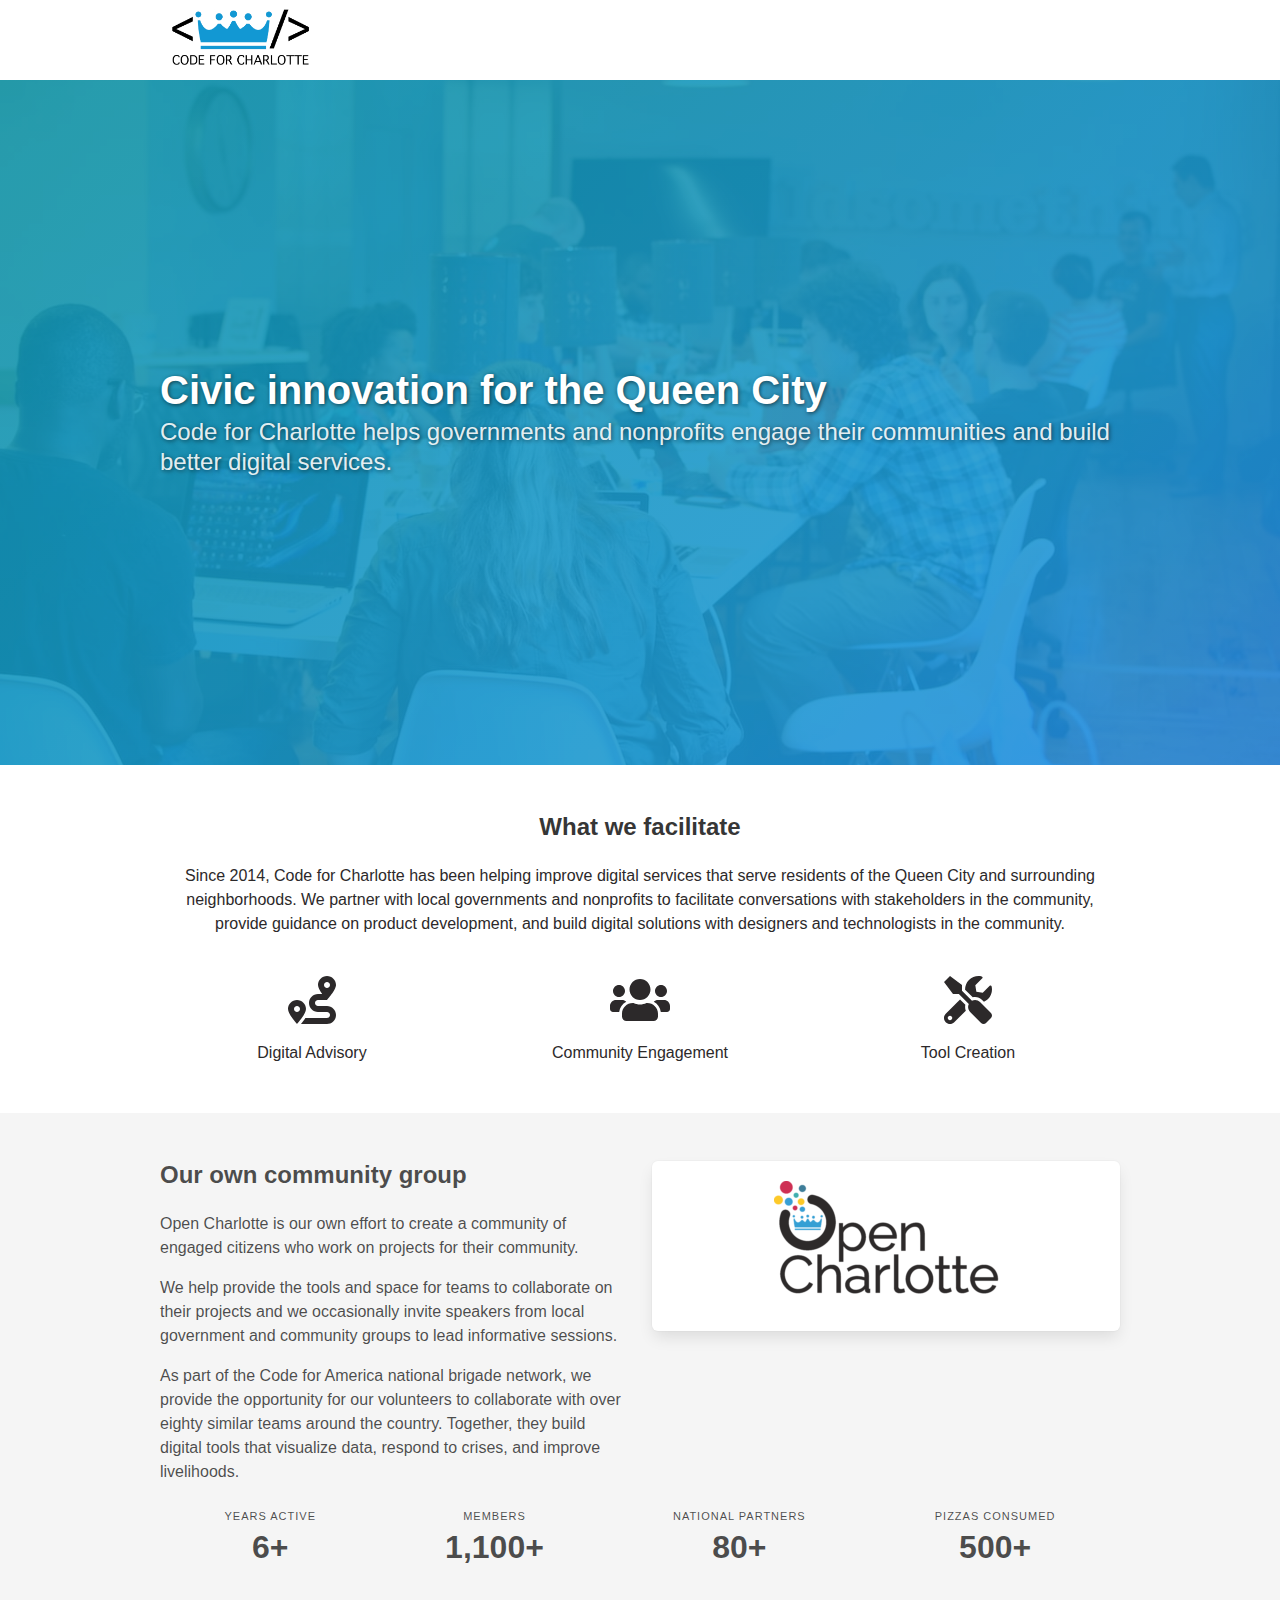
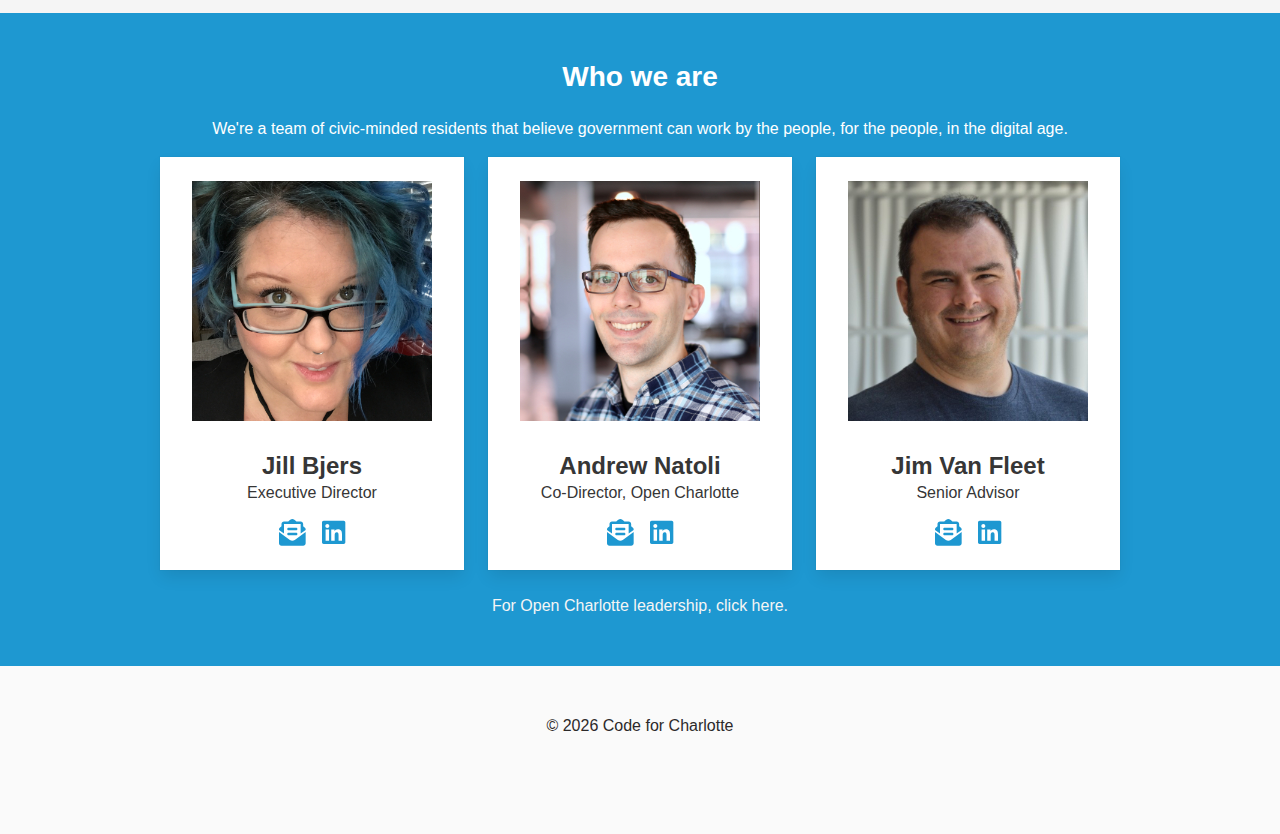
<file: index.html>
<!DOCTYPE html><html lang="en"><head><meta charSet="utf-8"/><meta http-equiv="x-ua-compatible" content="ie=edge"/><meta name="viewport" content="width=device-width, initial-scale=1, shrink-to-fit=no"/><style data-href="/styles.79bec6fe7607574aa988.css">/*! bulma.io v0.8.2 | MIT License | github.com/jgthms/bulma */@keyframes spinAround{0%{transform:rotate(0deg)}to{transform:rotate(359deg)}}.breadcrumb,.button,.delete,.file,.is-unselectable,.modal-close,.pagination-ellipsis,.pagination-link,.pagination-next,.pagination-previous,.tabs{-webkit-touch-callout:none;-webkit-user-select:none;-ms-user-select:none;user-select:none}.navbar-link:not(.is-arrowless):after,.select:not(.is-multiple):not(.is-loading):after{border:3px solid transparent;border-radius:2px;border-right:0;border-top:0;content:" ";display:block;height:.625em;margin-top:-.4375em;pointer-events:none;position:absolute;top:50%;transform:rotate(-45deg);transform-origin:center;width:.625em}.block:not(:last-child),.box:not(:last-child),.breadcrumb:not(:last-child),.content:not(:last-child),.highlight:not(:last-child),.level:not(:last-child),.list:not(:last-child),.message:not(:last-child),.notification:not(:last-child),.pagination:not(:last-child),.progress:not(:last-child),.subtitle:not(:last-child),.table-container:not(:last-child),.table:not(:last-child),.tabs:not(:last-child),.title:not(:last-child){margin-bottom:1.5rem}.delete,.modal-close{-moz-appearance:none;-webkit-appearance:none;background-color:rgba(10,10,10,.2);border:none;border-radius:290486px;cursor:pointer;pointer-events:auto;display:inline-block;flex-grow:0;flex-shrink:0;font-size:0;height:20px;max-height:20px;max-width:20px;min-height:20px;min-width:20px;outline:none;position:relative;vertical-align:top;width:20px}.delete:after,.delete:before,.modal-close:after,.modal-close:before{background-color:#fff;content:"";display:block;left:50%;position:absolute;top:50%;transform:translateX(-50%) translateY(-50%) rotate(45deg);transform-origin:center center}.delete:before,.modal-close:before{height:2px;width:50%}.delete:after,.modal-close:after{height:50%;width:2px}.delete:focus,.delete:hover,.modal-close:focus,.modal-close:hover{background-color:rgba(10,10,10,.3)}.delete:active,.modal-close:active{background-color:rgba(10,10,10,.4)}.is-small.delete,.is-small.modal-close{height:16px;max-height:16px;max-width:16px;min-height:16px;min-width:16px;width:16px}.is-medium.delete,.is-medium.modal-close{height:24px;max-height:24px;max-width:24px;min-height:24px;min-width:24px;width:24px}.is-large.delete,.is-large.modal-close{height:32px;max-height:32px;max-width:32px;min-height:32px;min-width:32px;width:32px}.button.is-loading:after,.control.is-loading:after,.loader,.select.is-loading:after{animation:spinAround .5s linear infinite;border-radius:290486px;border-color:transparent transparent #dbdbdb #dbdbdb;border-style:solid;border-width:2px;content:"";display:block;height:1em;position:relative;width:1em}.hero-video,.image.is-1by1 .has-ratio,.image.is-1by1 img,.image.is-1by2 .has-ratio,.image.is-1by2 img,.image.is-1by3 .has-ratio,.image.is-1by3 img,.image.is-2by1 .has-ratio,.image.is-2by1 img,.image.is-2by3 .has-ratio,.image.is-2by3 img,.image.is-3by1 .has-ratio,.image.is-3by1 img,.image.is-3by2 .has-ratio,.image.is-3by2 img,.image.is-3by4 .has-ratio,.image.is-3by4 img,.image.is-3by5 .has-ratio,.image.is-3by5 img,.image.is-4by3 .has-ratio,.image.is-4by3 img,.image.is-4by5 .has-ratio,.image.is-4by5 img,.image.is-5by3 .has-ratio,.image.is-5by3 img,.image.is-5by4 .has-ratio,.image.is-5by4 img,.image.is-9by16 .has-ratio,.image.is-9by16 img,.image.is-16by9 .has-ratio,.image.is-16by9 img,.image.is-square .has-ratio,.image.is-square img,.is-overlay,.modal,.modal-background{bottom:0;left:0;position:absolute;right:0;top:0}.button,.file-cta,.file-name,.input,.pagination-ellipsis,.pagination-link,.pagination-next,.pagination-previous,.select select,.textarea{-moz-appearance:none;-webkit-appearance:none;align-items:center;border:2px solid transparent;border-radius:4px;box-shadow:none;display:inline-flex;font-size:1rem;height:2.5em;justify-content:flex-start;line-height:1.5;padding:calc(.5em - 2px) calc(.75em - 2px);position:relative;vertical-align:top}.button:active,.button:focus,.file-cta:active,.file-cta:focus,.file-name:active,.file-name:focus,.input:active,.input:focus,.is-active.button,.is-active.file-cta,.is-active.file-name,.is-active.input,.is-active.pagination-ellipsis,.is-active.pagination-link,.is-active.pagination-next,.is-active.pagination-previous,.is-active.textarea,.is-focused.button,.is-focused.file-cta,.is-focused.file-name,.is-focused.input,.is-focused.pagination-ellipsis,.is-focused.pagination-link,.is-focused.pagination-next,.is-focused.pagination-previous,.is-focused.textarea,.pagination-ellipsis:active,.pagination-ellipsis:focus,.pagination-link:active,.pagination-link:focus,.pagination-next:active,.pagination-next:focus,.pagination-previous:active,.pagination-previous:focus,.select select.is-active,.select select.is-focused,.select select:active,.select select:focus,.textarea:active,.textarea:focus{outline:none}.button[disabled],.file-cta[disabled],.file-name[disabled],.input[disabled],.pagination-ellipsis[disabled],.pagination-link[disabled],.pagination-next[disabled],.pagination-previous[disabled],.select fieldset[disabled] select,.select select[disabled],.textarea[disabled],fieldset[disabled] .button,fieldset[disabled] .file-cta,fieldset[disabled] .file-name,fieldset[disabled] .input,fieldset[disabled] .pagination-ellipsis,fieldset[disabled] .pagination-link,fieldset[disabled] .pagination-next,fieldset[disabled] .pagination-previous,fieldset[disabled] .select select,fieldset[disabled] .textarea{cursor:not-allowed}/*! minireset.css v0.0.6 | MIT License | github.com/jgthms/minireset.css */blockquote,body,dd,dl,dt,fieldset,figure,h1,h2,h3,h4,h5,h6,hr,html,iframe,legend,li,ol,p,pre,textarea,ul{margin:0;padding:0}h1,h2,h3,h4,h5,h6{font-size:100%;font-weight:400}ul{list-style:none}button,input,select,textarea{margin:0}html{box-sizing:border-box}*,:after,:before{box-sizing:inherit}img,video{height:auto;max-width:100%}iframe{border:0}table{border-collapse:collapse;border-spacing:0}td,th{padding:0}td:not([align]),th:not([align]){text-align:left}html{background-color:#fff;font-size:16px;-moz-osx-font-smoothing:grayscale;-webkit-font-smoothing:antialiased;min-width:300px;overflow-x:hidden;overflow-y:scroll;text-rendering:optimizeLegibility;-webkit-text-size-adjust:100%;-ms-text-size-adjust:100%;text-size-adjust:100%}article,aside,figure,footer,header,hgroup,section{display:block}body,button,input,select,textarea{font-family:Geneva,Verdana,sans-serif}code,pre{-moz-osx-font-smoothing:auto;-webkit-font-smoothing:auto;font-family:monospace}body{color:#2c292a;font-size:1em;font-weight:400;line-height:1.5}a{color:#3e7b98;cursor:pointer;text-decoration:none}a strong{color:currentColor}a:hover{color:#363636}code{color:#cc3253;font-size:.875em;font-weight:400;padding:.25em .5em}code,hr{background-color:#f5f5f5}hr{border:none;display:block;height:2px;margin:1.5rem 0}img{height:auto;max-width:100%}input[type=checkbox],input[type=radio]{vertical-align:baseline}small{font-size:.875em}span{font-style:inherit;font-weight:inherit}strong{color:#363636;font-weight:700}fieldset{border:none}pre{-webkit-overflow-scrolling:touch;background-color:#f5f5f5;color:#2c292a;font-size:.875em;overflow-x:auto;padding:1.25rem 1.5rem;white-space:pre;word-wrap:normal}pre code{background-color:transparent;color:currentColor;font-size:1em;padding:0}table td,table th{vertical-align:top}table td:not([align]),table th:not([align]){text-align:left}table th{color:#363636}.is-clearfix:after{clear:both;content:" ";display:table}.is-pulled-left{float:left!important}.is-pulled-right{float:right!important}.is-clipped{overflow:hidden!important}.is-size-1{font-size:3rem!important}.is-size-2{font-size:2.5rem!important}.is-size-3{font-size:2rem!important}.is-size-4{font-size:1.5rem!important}.is-size-5{font-size:1.25rem!important}.is-size-6{font-size:1rem!important}.is-size-7{font-size:.75rem!important}@media screen and (max-width:768px){.is-size-1-mobile{font-size:3rem!important}.is-size-2-mobile{font-size:2.5rem!important}.is-size-3-mobile{font-size:2rem!important}.is-size-4-mobile{font-size:1.5rem!important}.is-size-5-mobile{font-size:1.25rem!important}.is-size-6-mobile{font-size:1rem!important}.is-size-7-mobile{font-size:.75rem!important}}@media print,screen and (min-width:769px){.is-size-1-tablet{font-size:3rem!important}.is-size-2-tablet{font-size:2.5rem!important}.is-size-3-tablet{font-size:2rem!important}.is-size-4-tablet{font-size:1.5rem!important}.is-size-5-tablet{font-size:1.25rem!important}.is-size-6-tablet{font-size:1rem!important}.is-size-7-tablet{font-size:.75rem!important}}@media screen and (max-width:1023px){.is-size-1-touch{font-size:3rem!important}.is-size-2-touch{font-size:2.5rem!important}.is-size-3-touch{font-size:2rem!important}.is-size-4-touch{font-size:1.5rem!important}.is-size-5-touch{font-size:1.25rem!important}.is-size-6-touch{font-size:1rem!important}.is-size-7-touch{font-size:.75rem!important}}@media screen and (min-width:1024px){.is-size-1-desktop{font-size:3rem!important}.is-size-2-desktop{font-size:2.5rem!important}.is-size-3-desktop{font-size:2rem!important}.is-size-4-desktop{font-size:1.5rem!important}.is-size-5-desktop{font-size:1.25rem!important}.is-size-6-desktop{font-size:1rem!important}.is-size-7-desktop{font-size:.75rem!important}}.has-text-centered{text-align:center!important}.has-text-justified{text-align:justify!important}.has-text-left{text-align:left!important}.has-text-right{text-align:right!important}@media screen and (max-width:768px){.has-text-centered-mobile{text-align:center!important}}@media print,screen and (min-width:769px){.has-text-centered-tablet{text-align:center!important}}@media screen and (min-width:769px) and (max-width:1023px){.has-text-centered-tablet-only{text-align:center!important}}@media screen and (max-width:1023px){.has-text-centered-touch{text-align:center!important}}@media screen and (min-width:1024px){.has-text-centered-desktop{text-align:center!important}}@media screen and (max-width:768px){.has-text-justified-mobile{text-align:justify!important}}@media print,screen and (min-width:769px){.has-text-justified-tablet{text-align:justify!important}}@media screen and (min-width:769px) and (max-width:1023px){.has-text-justified-tablet-only{text-align:justify!important}}@media screen and (max-width:1023px){.has-text-justified-touch{text-align:justify!important}}@media screen and (min-width:1024px){.has-text-justified-desktop{text-align:justify!important}}@media screen and (max-width:768px){.has-text-left-mobile{text-align:left!important}}@media print,screen and (min-width:769px){.has-text-left-tablet{text-align:left!important}}@media screen and (min-width:769px) and (max-width:1023px){.has-text-left-tablet-only{text-align:left!important}}@media screen and (max-width:1023px){.has-text-left-touch{text-align:left!important}}@media screen and (min-width:1024px){.has-text-left-desktop{text-align:left!important}}@media screen and (max-width:768px){.has-text-right-mobile{text-align:right!important}}@media print,screen and (min-width:769px){.has-text-right-tablet{text-align:right!important}}@media screen and (min-width:769px) and (max-width:1023px){.has-text-right-tablet-only{text-align:right!important}}@media screen and (max-width:1023px){.has-text-right-touch{text-align:right!important}}@media screen and (min-width:1024px){.has-text-right-desktop{text-align:right!important}}.is-capitalized{text-transform:capitalize!important}.is-lowercase{text-transform:lowercase!important}.is-uppercase{text-transform:uppercase!important}.is-italic{font-style:italic!important}.has-text-white{color:#fff!important}a.has-text-white:focus,a.has-text-white:hover{color:#e6e6e6!important}.has-background-white{background-color:#fff!important}.has-text-black{color:#0a0a0a!important}a.has-text-black:focus,a.has-text-black:hover{color:#000!important}.has-background-black{background-color:#0a0a0a!important}.has-text-light{color:#f5f5f5!important}a.has-text-light:focus,a.has-text-light:hover{color:#dbdbdb!important}.has-background-light{background-color:#f5f5f5!important}.has-text-dark{color:#363636!important}a.has-text-dark:focus,a.has-text-dark:hover{color:#1c1c1c!important}.has-background-dark{background-color:#363636!important}.has-text-primary{color:#1e98d1!important}a.has-text-primary:focus,a.has-text-primary:hover{color:#1878a4!important}.has-background-primary{background-color:#1e98d1!important}.has-text-link{color:#3e7b98!important}a.has-text-link:focus,a.has-text-link:hover{color:#2f5e74!important}.has-background-link{background-color:#3e7b98!important}.has-text-info{color:#1e98d1!important}a.has-text-info:focus,a.has-text-info:hover{color:#1878a4!important}.has-background-info{background-color:#1e98d1!important}.has-text-success{color:#43aeae!important}a.has-text-success:focus,a.has-text-success:hover{color:#358989!important}.has-background-success{background-color:#43aeae!important}.has-text-warning{color:#fcc92b!important}a.has-text-warning:focus,a.has-text-warning:hover{color:#f1b703!important}.has-background-warning{background-color:#fcc92b!important}.has-text-danger{color:#cc3253!important}a.has-text-danger:focus,a.has-text-danger:hover{color:#a32842!important}.has-background-danger{background-color:#cc3253!important}.has-text-black-bis{color:#121212!important}.has-background-black-bis{background-color:#121212!important}.has-text-black-ter{color:#242424!important}.has-background-black-ter{background-color:#242424!important}.has-text-grey-darker{color:#363636!important}.has-background-grey-darker{background-color:#363636!important}.has-text-grey-dark{color:#2c292a!important}.has-background-grey-dark{background-color:#2c292a!important}.has-text-grey{color:#7a7a7a!important}.has-background-grey{background-color:#7a7a7a!important}.has-text-grey-light{color:#b5b5b5!important}.has-background-grey-light{background-color:#b5b5b5!important}.has-text-grey-lighter{color:#dbdbdb!important}.has-background-grey-lighter{background-color:#dbdbdb!important}.has-text-white-ter{color:#f5f5f5!important}.has-background-white-ter{background-color:#f5f5f5!important}.has-text-white-bis{color:#fafafa!important}.has-background-white-bis{background-color:#fafafa!important}.has-text-weight-light{font-weight:300!important}.has-text-weight-normal{font-weight:400!important}.has-text-weight-medium{font-weight:500!important}.has-text-weight-semibold{font-weight:600!important}.has-text-weight-bold{font-weight:700!important}.is-family-primary,.is-family-sans-serif,.is-family-secondary{font-family:Geneva,Verdana,sans-serif!important}.is-family-code,.is-family-monospace{font-family:monospace!important}.is-block{display:block!important}@media screen and (max-width:768px){.is-block-mobile{display:block!important}}@media print,screen and (min-width:769px){.is-block-tablet{display:block!important}}@media screen and (min-width:769px) and (max-width:1023px){.is-block-tablet-only{display:block!important}}@media screen and (max-width:1023px){.is-block-touch{display:block!important}}@media screen and (min-width:1024px){.is-block-desktop{display:block!important}}.is-flex{display:flex!important}@media screen and (max-width:768px){.is-flex-mobile{display:flex!important}}@media print,screen and (min-width:769px){.is-flex-tablet{display:flex!important}}@media screen and (min-width:769px) and (max-width:1023px){.is-flex-tablet-only{display:flex!important}}@media screen and (max-width:1023px){.is-flex-touch{display:flex!important}}@media screen and (min-width:1024px){.is-flex-desktop{display:flex!important}}.is-inline{display:inline!important}@media screen and (max-width:768px){.is-inline-mobile{display:inline!important}}@media print,screen and (min-width:769px){.is-inline-tablet{display:inline!important}}@media screen and (min-width:769px) and (max-width:1023px){.is-inline-tablet-only{display:inline!important}}@media screen and (max-width:1023px){.is-inline-touch{display:inline!important}}@media screen and (min-width:1024px){.is-inline-desktop{display:inline!important}}.is-inline-block{display:inline-block!important}@media screen and (max-width:768px){.is-inline-block-mobile{display:inline-block!important}}@media print,screen and (min-width:769px){.is-inline-block-tablet{display:inline-block!important}}@media screen and (min-width:769px) and (max-width:1023px){.is-inline-block-tablet-only{display:inline-block!important}}@media screen and (max-width:1023px){.is-inline-block-touch{display:inline-block!important}}@media screen and (min-width:1024px){.is-inline-block-desktop{display:inline-block!important}}.is-inline-flex{display:inline-flex!important}@media screen and (max-width:768px){.is-inline-flex-mobile{display:inline-flex!important}}@media print,screen and (min-width:769px){.is-inline-flex-tablet{display:inline-flex!important}}@media screen and (min-width:769px) and (max-width:1023px){.is-inline-flex-tablet-only{display:inline-flex!important}}@media screen and (max-width:1023px){.is-inline-flex-touch{display:inline-flex!important}}@media screen and (min-width:1024px){.is-inline-flex-desktop{display:inline-flex!important}}.is-hidden{display:none!important}.is-sr-only{border:none!important;clip:rect(0,0,0,0)!important;height:.01em!important;overflow:hidden!important;padding:0!important;position:absolute!important;white-space:nowrap!important;width:.01em!important}@media screen and (max-width:768px){.is-hidden-mobile{display:none!important}}@media print,screen and (min-width:769px){.is-hidden-tablet{display:none!important}}@media screen and (min-width:769px) and (max-width:1023px){.is-hidden-tablet-only{display:none!important}}@media screen and (max-width:1023px){.is-hidden-touch{display:none!important}}@media screen and (min-width:1024px){.is-hidden-desktop{display:none!important}}.is-invisible{visibility:hidden!important}@media screen and (max-width:768px){.is-invisible-mobile{visibility:hidden!important}}@media print,screen and (min-width:769px){.is-invisible-tablet{visibility:hidden!important}}@media screen and (min-width:769px) and (max-width:1023px){.is-invisible-tablet-only{visibility:hidden!important}}@media screen and (max-width:1023px){.is-invisible-touch{visibility:hidden!important}}@media screen and (min-width:1024px){.is-invisible-desktop{visibility:hidden!important}}.is-marginless{margin:0!important}.is-paddingless{padding:0!important}.is-radiusless{border-radius:0!important}.is-shadowless{box-shadow:none!important}.is-relative{position:relative!important}.box{background-color:#fff;border-radius:6px;box-shadow:0 .5em 1em -.125em rgba(10,10,10,.1),0 0 0 1px rgba(10,10,10,.02);color:#2c292a;display:block;padding:1.25rem}a.box:focus,a.box:hover{box-shadow:0 .5em 1em -.125em rgba(10,10,10,.1),0 0 0 1px #3e7b98}a.box:active{box-shadow:inset 0 1px 2px rgba(10,10,10,.2),0 0 0 1px #3e7b98}.button{background-color:#fff;border-color:#dbdbdb;border-width:2px;color:#363636;cursor:pointer;justify-content:center;padding:calc(.5em - 2px) 1em;text-align:center;white-space:nowrap}.button strong{color:inherit}.button .icon,.button .icon.is-large,.button .icon.is-medium,.button .icon.is-small{height:1.5em;width:1.5em}.button .icon:first-child:not(:last-child){margin-left:calc(-.5em - 2px);margin-right:.25em}.button .icon:last-child:not(:first-child){margin-left:.25em;margin-right:calc(-.5em - 2px)}.button .icon:first-child:last-child{margin-left:calc(-.5em - 2px);margin-right:calc(-.5em - 2px)}.button.is-hovered,.button:hover{border-color:#b5b5b5;color:#363636}.button.is-focused,.button:focus{border-color:#3e7b98;color:#363636}.button.is-focused:not(:active),.button:focus:not(:active){box-shadow:0 0 0 .125em rgba(62,123,152,.25)}.button.is-active,.button:active{border-color:#2c292a;color:#363636}.button.is-text{background-color:transparent;border-color:transparent;color:#2c292a;text-decoration:underline}.button.is-text.is-focused,.button.is-text.is-hovered,.button.is-text:focus,.button.is-text:hover{background-color:#f5f5f5;color:#363636}.button.is-text.is-active,.button.is-text:active{background-color:#e8e8e8;color:#363636}.button.is-text[disabled],fieldset[disabled] .button.is-text{background-color:transparent;border-color:transparent;box-shadow:none}.button.is-white{background-color:#fff;border-color:transparent;color:#0a0a0a}.button.is-white.is-hovered,.button.is-white:hover{background-color:#f9f9f9;border-color:transparent;color:#0a0a0a}.button.is-white.is-focused,.button.is-white:focus{border-color:transparent;color:#0a0a0a}.button.is-white.is-focused:not(:active),.button.is-white:focus:not(:active){box-shadow:0 0 0 .125em hsla(0,0%,100%,.25)}.button.is-white.is-active,.button.is-white:active{background-color:#f2f2f2;border-color:transparent;color:#0a0a0a}.button.is-white[disabled],fieldset[disabled] .button.is-white{background-color:#fff;border-color:transparent;box-shadow:none}.button.is-white.is-inverted{background-color:#0a0a0a;color:#fff}.button.is-white.is-inverted.is-hovered,.button.is-white.is-inverted:hover{background-color:#000}.button.is-white.is-inverted[disabled],fieldset[disabled] .button.is-white.is-inverted{background-color:#0a0a0a;border-color:transparent;box-shadow:none;color:#fff}.button.is-white.is-loading:after{border-color:transparent transparent #0a0a0a #0a0a0a!important}.button.is-white.is-outlined{background-color:transparent;border-color:#fff;color:#fff}.button.is-white.is-outlined.is-focused,.button.is-white.is-outlined.is-hovered,.button.is-white.is-outlined:focus,.button.is-white.is-outlined:hover{background-color:#fff;border-color:#fff;color:#0a0a0a}.button.is-white.is-outlined.is-loading:after{border-color:transparent transparent #fff #fff!important}.button.is-white.is-outlined.is-loading.is-focused:after,.button.is-white.is-outlined.is-loading.is-hovered:after,.button.is-white.is-outlined.is-loading:focus:after,.button.is-white.is-outlined.is-loading:hover:after{border-color:transparent transparent #0a0a0a #0a0a0a!important}.button.is-white.is-outlined[disabled],fieldset[disabled] .button.is-white.is-outlined{background-color:transparent;border-color:#fff;box-shadow:none;color:#fff}.button.is-white.is-inverted.is-outlined{background-color:transparent;border-color:#0a0a0a;color:#0a0a0a}.button.is-white.is-inverted.is-outlined.is-focused,.button.is-white.is-inverted.is-outlined.is-hovered,.button.is-white.is-inverted.is-outlined:focus,.button.is-white.is-inverted.is-outlined:hover{background-color:#0a0a0a;color:#fff}.button.is-white.is-inverted.is-outlined.is-loading.is-focused:after,.button.is-white.is-inverted.is-outlined.is-loading.is-hovered:after,.button.is-white.is-inverted.is-outlined.is-loading:focus:after,.button.is-white.is-inverted.is-outlined.is-loading:hover:after{border-color:transparent transparent #fff #fff!important}.button.is-white.is-inverted.is-outlined[disabled],fieldset[disabled] .button.is-white.is-inverted.is-outlined{background-color:transparent;border-color:#0a0a0a;box-shadow:none;color:#0a0a0a}.button.is-black{background-color:#0a0a0a;border-color:transparent;color:#fff}.button.is-black.is-hovered,.button.is-black:hover{background-color:#040404;border-color:transparent;color:#fff}.button.is-black.is-focused,.button.is-black:focus{border-color:transparent;color:#fff}.button.is-black.is-focused:not(:active),.button.is-black:focus:not(:active){box-shadow:0 0 0 .125em rgba(10,10,10,.25)}.button.is-black.is-active,.button.is-black:active{background-color:#000;border-color:transparent;color:#fff}.button.is-black[disabled],fieldset[disabled] .button.is-black{background-color:#0a0a0a;border-color:transparent;box-shadow:none}.button.is-black.is-inverted{background-color:#fff;color:#0a0a0a}.button.is-black.is-inverted.is-hovered,.button.is-black.is-inverted:hover{background-color:#f2f2f2}.button.is-black.is-inverted[disabled],fieldset[disabled] .button.is-black.is-inverted{background-color:#fff;border-color:transparent;box-shadow:none;color:#0a0a0a}.button.is-black.is-loading:after{border-color:transparent transparent #fff #fff!important}.button.is-black.is-outlined{background-color:transparent;border-color:#0a0a0a;color:#0a0a0a}.button.is-black.is-outlined.is-focused,.button.is-black.is-outlined.is-hovered,.button.is-black.is-outlined:focus,.button.is-black.is-outlined:hover{background-color:#0a0a0a;border-color:#0a0a0a;color:#fff}.button.is-black.is-outlined.is-loading:after{border-color:transparent transparent #0a0a0a #0a0a0a!important}.button.is-black.is-outlined.is-loading.is-focused:after,.button.is-black.is-outlined.is-loading.is-hovered:after,.button.is-black.is-outlined.is-loading:focus:after,.button.is-black.is-outlined.is-loading:hover:after{border-color:transparent transparent #fff #fff!important}.button.is-black.is-outlined[disabled],fieldset[disabled] .button.is-black.is-outlined{background-color:transparent;border-color:#0a0a0a;box-shadow:none;color:#0a0a0a}.button.is-black.is-inverted.is-outlined{background-color:transparent;border-color:#fff;color:#fff}.button.is-black.is-inverted.is-outlined.is-focused,.button.is-black.is-inverted.is-outlined.is-hovered,.button.is-black.is-inverted.is-outlined:focus,.button.is-black.is-inverted.is-outlined:hover{background-color:#fff;color:#0a0a0a}.button.is-black.is-inverted.is-outlined.is-loading.is-focused:after,.button.is-black.is-inverted.is-outlined.is-loading.is-hovered:after,.button.is-black.is-inverted.is-outlined.is-loading:focus:after,.button.is-black.is-inverted.is-outlined.is-loading:hover:after{border-color:transparent transparent #0a0a0a #0a0a0a!important}.button.is-black.is-inverted.is-outlined[disabled],fieldset[disabled] .button.is-black.is-inverted.is-outlined{background-color:transparent;border-color:#fff;box-shadow:none;color:#fff}.button.is-light{background-color:#f5f5f5;border-color:transparent;color:rgba(0,0,0,.7)}.button.is-light.is-hovered,.button.is-light:hover{background-color:#eee;border-color:transparent;color:rgba(0,0,0,.7)}.button.is-light.is-focused,.button.is-light:focus{border-color:transparent;color:rgba(0,0,0,.7)}.button.is-light.is-focused:not(:active),.button.is-light:focus:not(:active){box-shadow:0 0 0 .125em hsla(0,0%,96.1%,.25)}.button.is-light.is-active,.button.is-light:active{background-color:#e8e8e8;border-color:transparent;color:rgba(0,0,0,.7)}.button.is-light[disabled],fieldset[disabled] .button.is-light{background-color:#f5f5f5;border-color:transparent;box-shadow:none}.button.is-light.is-inverted{color:#f5f5f5}.button.is-light.is-inverted,.button.is-light.is-inverted.is-hovered,.button.is-light.is-inverted:hover{background-color:rgba(0,0,0,.7)}.button.is-light.is-inverted[disabled],fieldset[disabled] .button.is-light.is-inverted{background-color:rgba(0,0,0,.7);border-color:transparent;box-shadow:none;color:#f5f5f5}.button.is-light.is-loading:after{border-color:transparent transparent rgba(0,0,0,.7) rgba(0,0,0,.7)!important}.button.is-light.is-outlined{background-color:transparent;border-color:#f5f5f5;color:#f5f5f5}.button.is-light.is-outlined.is-focused,.button.is-light.is-outlined.is-hovered,.button.is-light.is-outlined:focus,.button.is-light.is-outlined:hover{background-color:#f5f5f5;border-color:#f5f5f5;color:rgba(0,0,0,.7)}.button.is-light.is-outlined.is-loading:after{border-color:transparent transparent #f5f5f5 #f5f5f5!important}.button.is-light.is-outlined.is-loading.is-focused:after,.button.is-light.is-outlined.is-loading.is-hovered:after,.button.is-light.is-outlined.is-loading:focus:after,.button.is-light.is-outlined.is-loading:hover:after{border-color:transparent transparent rgba(0,0,0,.7) rgba(0,0,0,.7)!important}.button.is-light.is-outlined[disabled],fieldset[disabled] .button.is-light.is-outlined{background-color:transparent;border-color:#f5f5f5;box-shadow:none;color:#f5f5f5}.button.is-light.is-inverted.is-outlined{background-color:transparent;border-color:rgba(0,0,0,.7);color:rgba(0,0,0,.7)}.button.is-light.is-inverted.is-outlined.is-focused,.button.is-light.is-inverted.is-outlined.is-hovered,.button.is-light.is-inverted.is-outlined:focus,.button.is-light.is-inverted.is-outlined:hover{background-color:rgba(0,0,0,.7);color:#f5f5f5}.button.is-light.is-inverted.is-outlined.is-loading.is-focused:after,.button.is-light.is-inverted.is-outlined.is-loading.is-hovered:after,.button.is-light.is-inverted.is-outlined.is-loading:focus:after,.button.is-light.is-inverted.is-outlined.is-loading:hover:after{border-color:transparent transparent #f5f5f5 #f5f5f5!important}.button.is-light.is-inverted.is-outlined[disabled],fieldset[disabled] .button.is-light.is-inverted.is-outlined{background-color:transparent;border-color:rgba(0,0,0,.7);box-shadow:none;color:rgba(0,0,0,.7)}.button.is-dark{background-color:#363636;border-color:transparent;color:#fff}.button.is-dark.is-hovered,.button.is-dark:hover{background-color:#2f2f2f;border-color:transparent;color:#fff}.button.is-dark.is-focused,.button.is-dark:focus{border-color:transparent;color:#fff}.button.is-dark.is-focused:not(:active),.button.is-dark:focus:not(:active){box-shadow:0 0 0 .125em rgba(54,54,54,.25)}.button.is-dark.is-active,.button.is-dark:active{background-color:#292929;border-color:transparent;color:#fff}.button.is-dark[disabled],fieldset[disabled] .button.is-dark{background-color:#363636;border-color:transparent;box-shadow:none}.button.is-dark.is-inverted{background-color:#fff;color:#363636}.button.is-dark.is-inverted.is-hovered,.button.is-dark.is-inverted:hover{background-color:#f2f2f2}.button.is-dark.is-inverted[disabled],fieldset[disabled] .button.is-dark.is-inverted{background-color:#fff;border-color:transparent;box-shadow:none;color:#363636}.button.is-dark.is-loading:after{border-color:transparent transparent #fff #fff!important}.button.is-dark.is-outlined{background-color:transparent;border-color:#363636;color:#363636}.button.is-dark.is-outlined.is-focused,.button.is-dark.is-outlined.is-hovered,.button.is-dark.is-outlined:focus,.button.is-dark.is-outlined:hover{background-color:#363636;border-color:#363636;color:#fff}.button.is-dark.is-outlined.is-loading:after{border-color:transparent transparent #363636 #363636!important}.button.is-dark.is-outlined.is-loading.is-focused:after,.button.is-dark.is-outlined.is-loading.is-hovered:after,.button.is-dark.is-outlined.is-loading:focus:after,.button.is-dark.is-outlined.is-loading:hover:after{border-color:transparent transparent #fff #fff!important}.button.is-dark.is-outlined[disabled],fieldset[disabled] .button.is-dark.is-outlined{background-color:transparent;border-color:#363636;box-shadow:none;color:#363636}.button.is-dark.is-inverted.is-outlined{background-color:transparent;border-color:#fff;color:#fff}.button.is-dark.is-inverted.is-outlined.is-focused,.button.is-dark.is-inverted.is-outlined.is-hovered,.button.is-dark.is-inverted.is-outlined:focus,.button.is-dark.is-inverted.is-outlined:hover{background-color:#fff;color:#363636}.button.is-dark.is-inverted.is-outlined.is-loading.is-focused:after,.button.is-dark.is-inverted.is-outlined.is-loading.is-hovered:after,.button.is-dark.is-inverted.is-outlined.is-loading:focus:after,.button.is-dark.is-inverted.is-outlined.is-loading:hover:after{border-color:transparent transparent #363636 #363636!important}.button.is-dark.is-inverted.is-outlined[disabled],fieldset[disabled] .button.is-dark.is-inverted.is-outlined{background-color:transparent;border-color:#fff;box-shadow:none;color:#fff}.button.is-primary{background-color:#1e98d1;border-color:transparent;color:#fff}.button.is-primary.is-hovered,.button.is-primary:hover{background-color:#1c90c6;border-color:transparent;color:#fff}.button.is-primary.is-focused,.button.is-primary:focus{border-color:transparent;color:#fff}.button.is-primary.is-focused:not(:active),.button.is-primary:focus:not(:active){box-shadow:0 0 0 .125em rgba(30,152,209,.25)}.button.is-primary.is-active,.button.is-primary:active{background-color:#1b88bb;border-color:transparent;color:#fff}.button.is-primary[disabled],fieldset[disabled] .button.is-primary{background-color:#1e98d1;border-color:transparent;box-shadow:none}.button.is-primary.is-inverted{background-color:#fff;color:#1e98d1}.button.is-primary.is-inverted.is-hovered,.button.is-primary.is-inverted:hover{background-color:#f2f2f2}.button.is-primary.is-inverted[disabled],fieldset[disabled] .button.is-primary.is-inverted{background-color:#fff;border-color:transparent;box-shadow:none;color:#1e98d1}.button.is-primary.is-loading:after{border-color:transparent transparent #fff #fff!important}.button.is-primary.is-outlined{background-color:transparent;border-color:#1e98d1;color:#1e98d1}.button.is-primary.is-outlined.is-focused,.button.is-primary.is-outlined.is-hovered,.button.is-primary.is-outlined:focus,.button.is-primary.is-outlined:hover{background-color:#1e98d1;border-color:#1e98d1;color:#fff}.button.is-primary.is-outlined.is-loading:after{border-color:transparent transparent #1e98d1 #1e98d1!important}.button.is-primary.is-outlined.is-loading.is-focused:after,.button.is-primary.is-outlined.is-loading.is-hovered:after,.button.is-primary.is-outlined.is-loading:focus:after,.button.is-primary.is-outlined.is-loading:hover:after{border-color:transparent transparent #fff #fff!important}.button.is-primary.is-outlined[disabled],fieldset[disabled] .button.is-primary.is-outlined{background-color:transparent;border-color:#1e98d1;box-shadow:none;color:#1e98d1}.button.is-primary.is-inverted.is-outlined{background-color:transparent;border-color:#fff;color:#fff}.button.is-primary.is-inverted.is-outlined.is-focused,.button.is-primary.is-inverted.is-outlined.is-hovered,.button.is-primary.is-inverted.is-outlined:focus,.button.is-primary.is-inverted.is-outlined:hover{background-color:#fff;color:#1e98d1}.button.is-primary.is-inverted.is-outlined.is-loading.is-focused:after,.button.is-primary.is-inverted.is-outlined.is-loading.is-hovered:after,.button.is-primary.is-inverted.is-outlined.is-loading:focus:after,.button.is-primary.is-inverted.is-outlined.is-loading:hover:after{border-color:transparent transparent #1e98d1 #1e98d1!important}.button.is-primary.is-inverted.is-outlined[disabled],fieldset[disabled] .button.is-primary.is-inverted.is-outlined{background-color:transparent;border-color:#fff;box-shadow:none;color:#fff}.button.is-primary.is-light{background-color:#edf8fc;color:#1a82b2}.button.is-primary.is-light.is-hovered,.button.is-primary.is-light:hover{background-color:#e2f3fb;border-color:transparent;color:#1a82b2}.button.is-primary.is-light.is-active,.button.is-primary.is-light:active{background-color:#d7eef9;border-color:transparent;color:#1a82b2}.button.is-link{background-color:#3e7b98;border-color:transparent;color:#fff}.button.is-link.is-hovered,.button.is-link:hover{background-color:#3a748f;border-color:transparent;color:#fff}.button.is-link.is-focused,.button.is-link:focus{border-color:transparent;color:#fff}.button.is-link.is-focused:not(:active),.button.is-link:focus:not(:active){box-shadow:0 0 0 .125em rgba(62,123,152,.25)}.button.is-link.is-active,.button.is-link:active{background-color:#376c86;border-color:transparent;color:#fff}.button.is-link[disabled],fieldset[disabled] .button.is-link{background-color:#3e7b98;border-color:transparent;box-shadow:none}.button.is-link.is-inverted{background-color:#fff;color:#3e7b98}.button.is-link.is-inverted.is-hovered,.button.is-link.is-inverted:hover{background-color:#f2f2f2}.button.is-link.is-inverted[disabled],fieldset[disabled] .button.is-link.is-inverted{background-color:#fff;border-color:transparent;box-shadow:none;color:#3e7b98}.button.is-link.is-loading:after{border-color:transparent transparent #fff #fff!important}.button.is-link.is-outlined{background-color:transparent;border-color:#3e7b98;color:#3e7b98}.button.is-link.is-outlined.is-focused,.button.is-link.is-outlined.is-hovered,.button.is-link.is-outlined:focus,.button.is-link.is-outlined:hover{background-color:#3e7b98;border-color:#3e7b98;color:#fff}.button.is-link.is-outlined.is-loading:after{border-color:transparent transparent #3e7b98 #3e7b98!important}.button.is-link.is-outlined.is-loading.is-focused:after,.button.is-link.is-outlined.is-loading.is-hovered:after,.button.is-link.is-outlined.is-loading:focus:after,.button.is-link.is-outlined.is-loading:hover:after{border-color:transparent transparent #fff #fff!important}.button.is-link.is-outlined[disabled],fieldset[disabled] .button.is-link.is-outlined{background-color:transparent;border-color:#3e7b98;box-shadow:none;color:#3e7b98}.button.is-link.is-inverted.is-outlined{background-color:transparent;border-color:#fff;color:#fff}.button.is-link.is-inverted.is-outlined.is-focused,.button.is-link.is-inverted.is-outlined.is-hovered,.button.is-link.is-inverted.is-outlined:focus,.button.is-link.is-inverted.is-outlined:hover{background-color:#fff;color:#3e7b98}.button.is-link.is-inverted.is-outlined.is-loading.is-focused:after,.button.is-link.is-inverted.is-outlined.is-loading.is-hovered:after,.button.is-link.is-inverted.is-outlined.is-loading:focus:after,.button.is-link.is-inverted.is-outlined.is-loading:hover:after{border-color:transparent transparent #3e7b98 #3e7b98!important}.button.is-link.is-inverted.is-outlined[disabled],fieldset[disabled] .button.is-link.is-inverted.is-outlined{background-color:transparent;border-color:#fff;box-shadow:none;color:#fff}.button.is-link.is-light{background-color:#f1f6f9;color:#4284a3}.button.is-link.is-light.is-hovered,.button.is-link.is-light:hover{background-color:#e7f1f5;border-color:transparent;color:#4284a3}.button.is-link.is-light.is-active,.button.is-link.is-light:active{background-color:#deebf2;border-color:transparent;color:#4284a3}.button.is-info{background-color:#1e98d1;border-color:transparent;color:#fff}.button.is-info.is-hovered,.button.is-info:hover{background-color:#1c90c6;border-color:transparent;color:#fff}.button.is-info.is-focused,.button.is-info:focus{border-color:transparent;color:#fff}.button.is-info.is-focused:not(:active),.button.is-info:focus:not(:active){box-shadow:0 0 0 .125em rgba(30,152,209,.25)}.button.is-info.is-active,.button.is-info:active{background-color:#1b88bb;border-color:transparent;color:#fff}.button.is-info[disabled],fieldset[disabled] .button.is-info{background-color:#1e98d1;border-color:transparent;box-shadow:none}.button.is-info.is-inverted{background-color:#fff;color:#1e98d1}.button.is-info.is-inverted.is-hovered,.button.is-info.is-inverted:hover{background-color:#f2f2f2}.button.is-info.is-inverted[disabled],fieldset[disabled] .button.is-info.is-inverted{background-color:#fff;border-color:transparent;box-shadow:none;color:#1e98d1}.button.is-info.is-loading:after{border-color:transparent transparent #fff #fff!important}.button.is-info.is-outlined{background-color:transparent;border-color:#1e98d1;color:#1e98d1}.button.is-info.is-outlined.is-focused,.button.is-info.is-outlined.is-hovered,.button.is-info.is-outlined:focus,.button.is-info.is-outlined:hover{background-color:#1e98d1;border-color:#1e98d1;color:#fff}.button.is-info.is-outlined.is-loading:after{border-color:transparent transparent #1e98d1 #1e98d1!important}.button.is-info.is-outlined.is-loading.is-focused:after,.button.is-info.is-outlined.is-loading.is-hovered:after,.button.is-info.is-outlined.is-loading:focus:after,.button.is-info.is-outlined.is-loading:hover:after{border-color:transparent transparent #fff #fff!important}.button.is-info.is-outlined[disabled],fieldset[disabled] .button.is-info.is-outlined{background-color:transparent;border-color:#1e98d1;box-shadow:none;color:#1e98d1}.button.is-info.is-inverted.is-outlined{background-color:transparent;border-color:#fff;color:#fff}.button.is-info.is-inverted.is-outlined.is-focused,.button.is-info.is-inverted.is-outlined.is-hovered,.button.is-info.is-inverted.is-outlined:focus,.button.is-info.is-inverted.is-outlined:hover{background-color:#fff;color:#1e98d1}.button.is-info.is-inverted.is-outlined.is-loading.is-focused:after,.button.is-info.is-inverted.is-outlined.is-loading.is-hovered:after,.button.is-info.is-inverted.is-outlined.is-loading:focus:after,.button.is-info.is-inverted.is-outlined.is-loading:hover:after{border-color:transparent transparent #1e98d1 #1e98d1!important}.button.is-info.is-inverted.is-outlined[disabled],fieldset[disabled] .button.is-info.is-inverted.is-outlined{background-color:transparent;border-color:#fff;box-shadow:none;color:#fff}.button.is-info.is-light{background-color:#edf8fc;color:#1a82b2}.button.is-info.is-light.is-hovered,.button.is-info.is-light:hover{background-color:#e2f3fb;border-color:transparent;color:#1a82b2}.button.is-info.is-light.is-active,.button.is-info.is-light:active{background-color:#d7eef9;border-color:transparent;color:#1a82b2}.button.is-success{background-color:#43aeae;border-color:transparent;color:#fff}.button.is-success.is-hovered,.button.is-success:hover{background-color:#3fa5a5;border-color:transparent;color:#fff}.button.is-success.is-focused,.button.is-success:focus{border-color:transparent;color:#fff}.button.is-success.is-focused:not(:active),.button.is-success:focus:not(:active){box-shadow:0 0 0 .125em rgba(67,174,174,.25)}.button.is-success.is-active,.button.is-success:active{background-color:#3c9c9c;border-color:transparent;color:#fff}.button.is-success[disabled],fieldset[disabled] .button.is-success{background-color:#43aeae;border-color:transparent;box-shadow:none}.button.is-success.is-inverted{background-color:#fff;color:#43aeae}.button.is-success.is-inverted.is-hovered,.button.is-success.is-inverted:hover{background-color:#f2f2f2}.button.is-success.is-inverted[disabled],fieldset[disabled] .button.is-success.is-inverted{background-color:#fff;border-color:transparent;box-shadow:none;color:#43aeae}.button.is-success.is-loading:after{border-color:transparent transparent #fff #fff!important}.button.is-success.is-outlined{background-color:transparent;border-color:#43aeae;color:#43aeae}.button.is-success.is-outlined.is-focused,.button.is-success.is-outlined.is-hovered,.button.is-success.is-outlined:focus,.button.is-success.is-outlined:hover{background-color:#43aeae;border-color:#43aeae;color:#fff}.button.is-success.is-outlined.is-loading:after{border-color:transparent transparent #43aeae #43aeae!important}.button.is-success.is-outlined.is-loading.is-focused:after,.button.is-success.is-outlined.is-loading.is-hovered:after,.button.is-success.is-outlined.is-loading:focus:after,.button.is-success.is-outlined.is-loading:hover:after{border-color:transparent transparent #fff #fff!important}.button.is-success.is-outlined[disabled],fieldset[disabled] .button.is-success.is-outlined{background-color:transparent;border-color:#43aeae;box-shadow:none;color:#43aeae}.button.is-success.is-inverted.is-outlined{background-color:transparent;border-color:#fff;color:#fff}.button.is-success.is-inverted.is-outlined.is-focused,.button.is-success.is-inverted.is-outlined.is-hovered,.button.is-success.is-inverted.is-outlined:focus,.button.is-success.is-inverted.is-outlined:hover{background-color:#fff;color:#43aeae}.button.is-success.is-inverted.is-outlined.is-loading.is-focused:after,.button.is-success.is-inverted.is-outlined.is-loading.is-hovered:after,.button.is-success.is-inverted.is-outlined.is-loading:focus:after,.button.is-success.is-inverted.is-outlined.is-loading:hover:after{border-color:transparent transparent #43aeae #43aeae!important}.button.is-success.is-inverted.is-outlined[disabled],fieldset[disabled] .button.is-success.is-inverted.is-outlined{background-color:transparent;border-color:#fff;box-shadow:none;color:#fff}.button.is-success.is-light{background-color:#f0f9f9;color:#338585}.button.is-success.is-light.is-hovered,.button.is-success.is-light:hover{background-color:#e7f6f6;border-color:transparent;color:#338585}.button.is-success.is-light.is-active,.button.is-success.is-light:active{background-color:#def2f2;border-color:transparent;color:#338585}.button.is-warning{background-color:#fcc92b;border-color:transparent;color:rgba(0,0,0,.7)}.button.is-warning.is-hovered,.button.is-warning:hover{background-color:#fcc61e;border-color:transparent;color:rgba(0,0,0,.7)}.button.is-warning.is-focused,.button.is-warning:focus{border-color:transparent;color:rgba(0,0,0,.7)}.button.is-warning.is-focused:not(:active),.button.is-warning:focus:not(:active){box-shadow:0 0 0 .125em rgba(252,201,43,.25)}.button.is-warning.is-active,.button.is-warning:active{background-color:#fcc312;border-color:transparent;color:rgba(0,0,0,.7)}.button.is-warning[disabled],fieldset[disabled] .button.is-warning{background-color:#fcc92b;border-color:transparent;box-shadow:none}.button.is-warning.is-inverted{color:#fcc92b}.button.is-warning.is-inverted,.button.is-warning.is-inverted.is-hovered,.button.is-warning.is-inverted:hover{background-color:rgba(0,0,0,.7)}.button.is-warning.is-inverted[disabled],fieldset[disabled] .button.is-warning.is-inverted{background-color:rgba(0,0,0,.7);border-color:transparent;box-shadow:none;color:#fcc92b}.button.is-warning.is-loading:after{border-color:transparent transparent rgba(0,0,0,.7) rgba(0,0,0,.7)!important}.button.is-warning.is-outlined{background-color:transparent;border-color:#fcc92b;color:#fcc92b}.button.is-warning.is-outlined.is-focused,.button.is-warning.is-outlined.is-hovered,.button.is-warning.is-outlined:focus,.button.is-warning.is-outlined:hover{background-color:#fcc92b;border-color:#fcc92b;color:rgba(0,0,0,.7)}.button.is-warning.is-outlined.is-loading:after{border-color:transparent transparent #fcc92b #fcc92b!important}.button.is-warning.is-outlined.is-loading.is-focused:after,.button.is-warning.is-outlined.is-loading.is-hovered:after,.button.is-warning.is-outlined.is-loading:focus:after,.button.is-warning.is-outlined.is-loading:hover:after{border-color:transparent transparent rgba(0,0,0,.7) rgba(0,0,0,.7)!important}.button.is-warning.is-outlined[disabled],fieldset[disabled] .button.is-warning.is-outlined{background-color:transparent;border-color:#fcc92b;box-shadow:none;color:#fcc92b}.button.is-warning.is-inverted.is-outlined{background-color:transparent;border-color:rgba(0,0,0,.7);color:rgba(0,0,0,.7)}.button.is-warning.is-inverted.is-outlined.is-focused,.button.is-warning.is-inverted.is-outlined.is-hovered,.button.is-warning.is-inverted.is-outlined:focus,.button.is-warning.is-inverted.is-outlined:hover{background-color:rgba(0,0,0,.7);color:#fcc92b}.button.is-warning.is-inverted.is-outlined.is-loading.is-focused:after,.button.is-warning.is-inverted.is-outlined.is-loading.is-hovered:after,.button.is-warning.is-inverted.is-outlined.is-loading:focus:after,.button.is-warning.is-inverted.is-outlined.is-loading:hover:after{border-color:transparent transparent #fcc92b #fcc92b!important}.button.is-warning.is-inverted.is-outlined[disabled],fieldset[disabled] .button.is-warning.is-inverted.is-outlined{background-color:transparent;border-color:rgba(0,0,0,.7);box-shadow:none;color:rgba(0,0,0,.7)}.button.is-warning.is-light{background-color:#fffaeb;color:#926f02}.button.is-warning.is-light.is-hovered,.button.is-warning.is-light:hover{background-color:#fff7de;border-color:transparent;color:#926f02}.button.is-warning.is-light.is-active,.button.is-warning.is-light:active{background-color:#fef3d2;border-color:transparent;color:#926f02}.button.is-danger{background-color:#cc3253;border-color:transparent;color:#fff}.button.is-danger.is-hovered,.button.is-danger:hover{background-color:#c22f4f;border-color:transparent;color:#fff}.button.is-danger.is-focused,.button.is-danger:focus{border-color:transparent;color:#fff}.button.is-danger.is-focused:not(:active),.button.is-danger:focus:not(:active){box-shadow:0 0 0 .125em rgba(204,50,83,.25)}.button.is-danger.is-active,.button.is-danger:active{background-color:#b82d4b;border-color:transparent;color:#fff}.button.is-danger[disabled],fieldset[disabled] .button.is-danger{background-color:#cc3253;border-color:transparent;box-shadow:none}.button.is-danger.is-inverted{background-color:#fff;color:#cc3253}.button.is-danger.is-inverted.is-hovered,.button.is-danger.is-inverted:hover{background-color:#f2f2f2}.button.is-danger.is-inverted[disabled],fieldset[disabled] .button.is-danger.is-inverted{background-color:#fff;border-color:transparent;box-shadow:none;color:#cc3253}.button.is-danger.is-loading:after{border-color:transparent transparent #fff #fff!important}.button.is-danger.is-outlined{background-color:transparent;border-color:#cc3253;color:#cc3253}.button.is-danger.is-outlined.is-focused,.button.is-danger.is-outlined.is-hovered,.button.is-danger.is-outlined:focus,.button.is-danger.is-outlined:hover{background-color:#cc3253;border-color:#cc3253;color:#fff}.button.is-danger.is-outlined.is-loading:after{border-color:transparent transparent #cc3253 #cc3253!important}.button.is-danger.is-outlined.is-loading.is-focused:after,.button.is-danger.is-outlined.is-loading.is-hovered:after,.button.is-danger.is-outlined.is-loading:focus:after,.button.is-danger.is-outlined.is-loading:hover:after{border-color:transparent transparent #fff #fff!important}.button.is-danger.is-outlined[disabled],fieldset[disabled] .button.is-danger.is-outlined{background-color:transparent;border-color:#cc3253;box-shadow:none;color:#cc3253}.button.is-danger.is-inverted.is-outlined{background-color:transparent;border-color:#fff;color:#fff}.button.is-danger.is-inverted.is-outlined.is-focused,.button.is-danger.is-inverted.is-outlined.is-hovered,.button.is-danger.is-inverted.is-outlined:focus,.button.is-danger.is-inverted.is-outlined:hover{background-color:#fff;color:#cc3253}.button.is-danger.is-inverted.is-outlined.is-loading.is-focused:after,.button.is-danger.is-inverted.is-outlined.is-loading.is-hovered:after,.button.is-danger.is-inverted.is-outlined.is-loading:focus:after,.button.is-danger.is-inverted.is-outlined.is-loading:hover:after{border-color:transparent transparent #cc3253 #cc3253!important}.button.is-danger.is-inverted.is-outlined[disabled],fieldset[disabled] .button.is-danger.is-inverted.is-outlined{background-color:transparent;border-color:#fff;box-shadow:none;color:#fff}.button.is-danger.is-light{background-color:#fbeff1;color:#c12f4e}.button.is-danger.is-light.is-hovered,.button.is-danger.is-light:hover{background-color:#f8e4e9;border-color:transparent;color:#c12f4e}.button.is-danger.is-light.is-active,.button.is-danger.is-light:active{background-color:#f6dae0;border-color:transparent;color:#c12f4e}.button.is-small{border-radius:2px;font-size:.75rem}.button.is-normal{font-size:1rem}.button.is-medium{font-size:1.25rem}.button.is-large{font-size:1.5rem}.button[disabled],fieldset[disabled] .button{background-color:#fff;border-color:#dbdbdb;box-shadow:none;opacity:.5}.button.is-fullwidth{display:flex;width:100%}.button.is-loading{color:transparent!important;pointer-events:none}.button.is-loading:after{position:absolute;left:calc(50% - .5em);top:calc(50% - .5em);position:absolute!important}.button.is-static{background-color:#f5f5f5;border-color:#dbdbdb;color:#7a7a7a;box-shadow:none;pointer-events:none}.button.is-rounded{border-radius:290486px;padding-left:1.25em;padding-right:1.25em}.buttons{align-items:center;display:flex;flex-wrap:wrap;justify-content:flex-start}.buttons .button{margin-bottom:.5rem}.buttons .button:not(:last-child):not(.is-fullwidth){margin-right:.5rem}.buttons:last-child{margin-bottom:-.5rem}.buttons:not(:last-child){margin-bottom:1rem}.buttons.are-small .button:not(.is-normal):not(.is-medium):not(.is-large){border-radius:2px;font-size:.75rem}.buttons.are-medium .button:not(.is-small):not(.is-normal):not(.is-large){font-size:1.25rem}.buttons.are-large .button:not(.is-small):not(.is-normal):not(.is-medium){font-size:1.5rem}.buttons.has-addons .button:not(:first-child){border-bottom-left-radius:0;border-top-left-radius:0}.buttons.has-addons .button:not(:last-child){border-bottom-right-radius:0;border-top-right-radius:0;margin-right:-1px}.buttons.has-addons .button:last-child{margin-right:0}.buttons.has-addons .button.is-hovered,.buttons.has-addons .button:hover{z-index:2}.buttons.has-addons .button.is-active,.buttons.has-addons .button.is-focused,.buttons.has-addons .button.is-selected,.buttons.has-addons .button:active,.buttons.has-addons .button:focus{z-index:3}.buttons.has-addons .button.is-active:hover,.buttons.has-addons .button.is-focused:hover,.buttons.has-addons .button.is-selected:hover,.buttons.has-addons .button:active:hover,.buttons.has-addons .button:focus:hover{z-index:4}.buttons.has-addons .button.is-expanded{flex-grow:1;flex-shrink:1}.buttons.is-centered{justify-content:center}.buttons.is-centered:not(.has-addons) .button:not(.is-fullwidth){margin-left:.25rem;margin-right:.25rem}.buttons.is-right{justify-content:flex-end}.buttons.is-right:not(.has-addons) .button:not(.is-fullwidth){margin-left:.25rem;margin-right:.25rem}.container{flex-grow:1;margin:0 auto;position:relative;width:auto}.container.is-fluid{max-width:none;padding-left:32px;padding-right:32px;width:100%}@media screen and (min-width:1024px){.container{max-width:960px}}.content li+li{margin-top:.25em}.content blockquote:not(:last-child),.content dl:not(:last-child),.content ol:not(:last-child),.content p:not(:last-child),.content pre:not(:last-child),.content table:not(:last-child),.content ul:not(:last-child){margin-bottom:1em}.content h1,.content h2,.content h3,.content h4,.content h5,.content h6{color:#363636;font-weight:600;line-height:1.125}.content h1{font-size:2em;margin-bottom:.5em}.content h1:not(:first-child){margin-top:1em}.content h2{font-size:1.75em;margin-bottom:.5714em}.content h2:not(:first-child){margin-top:1.1428em}.content h3{font-size:1.5em;margin-bottom:.6666em}.content h3:not(:first-child){margin-top:1.3333em}.content h4{font-size:1.25em;margin-bottom:.8em}.content h5{font-size:1.125em;margin-bottom:.8888em}.content h6{font-size:1em;margin-bottom:1em}.content blockquote{background-color:#f5f5f5;border-left:5px solid #dbdbdb;padding:1.25em 1.5em}.content ol{list-style-position:outside;margin-left:2em;margin-top:1em}.content ol:not([type]){list-style-type:decimal}.content ol:not([type]).is-lower-alpha{list-style-type:lower-alpha}.content ol:not([type]).is-lower-roman{list-style-type:lower-roman}.content ol:not([type]).is-upper-alpha{list-style-type:upper-alpha}.content ol:not([type]).is-upper-roman{list-style-type:upper-roman}.content ul{list-style:disc outside;margin-left:2em;margin-top:1em}.content ul ul{list-style-type:circle;margin-top:.5em}.content ul ul ul{list-style-type:square}.content dd{margin-left:2em}.content figure{margin-left:2em;margin-right:2em;text-align:center}.content figure:not(:first-child){margin-top:2em}.content figure:not(:last-child){margin-bottom:2em}.content figure img{display:inline-block}.content figure figcaption{font-style:italic}.content pre{-webkit-overflow-scrolling:touch;overflow-x:auto;padding:1.25em 1.5em;white-space:pre;word-wrap:normal}.content sub,.content sup{font-size:75%}.content table{width:100%}.content table td,.content table th{border:solid #dbdbdb;border-width:0 0 1px;padding:.5em .75em;vertical-align:top}.content table th{color:#363636}.content table th:not([align]){text-align:left}.content table thead td,.content table thead th{border-width:0 0 2px;color:#363636}.content table tfoot td,.content table tfoot th{border-width:2px 0 0;color:#363636}.content table tbody tr:last-child td,.content table tbody tr:last-child th{border-bottom-width:0}.content .tabs li+li{margin-top:0}.content.is-small{font-size:.75rem}.content.is-medium{font-size:1.25rem}.content.is-large{font-size:1.5rem}.icon{align-items:center;display:inline-flex;justify-content:center;height:1.5rem;width:1.5rem}.icon.is-small{height:1rem;width:1rem}.icon.is-medium{height:2rem;width:2rem}.icon.is-large{height:3rem;width:3rem}.image{display:block;position:relative}.image img{display:block;height:auto;width:100%}.image img.is-rounded{border-radius:290486px}.image.is-fullwidth{width:100%}.image.is-1by1 .has-ratio,.image.is-1by1 img,.image.is-1by2 .has-ratio,.image.is-1by2 img,.image.is-1by3 .has-ratio,.image.is-1by3 img,.image.is-2by1 .has-ratio,.image.is-2by1 img,.image.is-2by3 .has-ratio,.image.is-2by3 img,.image.is-3by1 .has-ratio,.image.is-3by1 img,.image.is-3by2 .has-ratio,.image.is-3by2 img,.image.is-3by4 .has-ratio,.image.is-3by4 img,.image.is-3by5 .has-ratio,.image.is-3by5 img,.image.is-4by3 .has-ratio,.image.is-4by3 img,.image.is-4by5 .has-ratio,.image.is-4by5 img,.image.is-5by3 .has-ratio,.image.is-5by3 img,.image.is-5by4 .has-ratio,.image.is-5by4 img,.image.is-9by16 .has-ratio,.image.is-9by16 img,.image.is-16by9 .has-ratio,.image.is-16by9 img,.image.is-square .has-ratio,.image.is-square img{height:100%;width:100%}.image.is-1by1,.image.is-square{padding-top:100%}.image.is-5by4{padding-top:80%}.image.is-4by3{padding-top:75%}.image.is-3by2{padding-top:66.6666%}.image.is-5by3{padding-top:60%}.image.is-16by9{padding-top:56.25%}.image.is-2by1{padding-top:50%}.image.is-3by1{padding-top:33.3333%}.image.is-4by5{padding-top:125%}.image.is-3by4{padding-top:133.3333%}.image.is-2by3{padding-top:150%}.image.is-3by5{padding-top:166.6666%}.image.is-9by16{padding-top:177.7777%}.image.is-1by2{padding-top:200%}.image.is-1by3{padding-top:300%}.image.is-16x16{height:16px;width:16px}.image.is-24x24{height:24px;width:24px}.image.is-32x32{height:32px;width:32px}.image.is-48x48{height:48px;width:48px}.image.is-64x64{height:64px;width:64px}.image.is-96x96{height:96px;width:96px}.image.is-128x128{height:128px;width:128px}.notification{background-color:#f5f5f5;border-radius:4px;padding:1.25rem 2.5rem 1.25rem 1.5rem;position:relative}.notification a:not(.button):not(.dropdown-item){color:currentColor;text-decoration:underline}.notification strong{color:currentColor}.notification code,.notification pre{background:#fff}.notification pre code{background:transparent}.notification>.delete{position:absolute;right:.5rem;top:.5rem}.notification .content,.notification .subtitle,.notification .title{color:currentColor}.notification.is-white{background-color:#fff;color:#0a0a0a}.notification.is-black{background-color:#0a0a0a;color:#fff}.notification.is-light{background-color:#f5f5f5;color:rgba(0,0,0,.7)}.notification.is-dark{background-color:#363636;color:#fff}.notification.is-primary{background-color:#1e98d1;color:#fff}.notification.is-primary.is-light{background-color:#edf8fc;color:#1a82b2}.notification.is-link{background-color:#3e7b98;color:#fff}.notification.is-link.is-light{background-color:#f1f6f9;color:#4284a3}.notification.is-info{background-color:#1e98d1;color:#fff}.notification.is-info.is-light{background-color:#edf8fc;color:#1a82b2}.notification.is-success{background-color:#43aeae;color:#fff}.notification.is-success.is-light{background-color:#f0f9f9;color:#338585}.notification.is-warning{background-color:#fcc92b;color:rgba(0,0,0,.7)}.notification.is-warning.is-light{background-color:#fffaeb;color:#926f02}.notification.is-danger{background-color:#cc3253;color:#fff}.notification.is-danger.is-light{background-color:#fbeff1;color:#c12f4e}.progress{-moz-appearance:none;-webkit-appearance:none;border:none;border-radius:290486px;display:block;height:1rem;overflow:hidden;padding:0;width:100%}.progress::-webkit-progress-bar{background-color:#ededed}.progress::-webkit-progress-value{background-color:#2c292a}.progress::-moz-progress-bar{background-color:#2c292a}.progress::-ms-fill{background-color:#2c292a;border:none}.progress.is-white::-webkit-progress-value{background-color:#fff}.progress.is-white::-moz-progress-bar{background-color:#fff}.progress.is-white::-ms-fill{background-color:#fff}.progress.is-white:indeterminate{background-image:linear-gradient(90deg,#fff 30%,#ededed 0)}.progress.is-black::-webkit-progress-value{background-color:#0a0a0a}.progress.is-black::-moz-progress-bar{background-color:#0a0a0a}.progress.is-black::-ms-fill{background-color:#0a0a0a}.progress.is-black:indeterminate{background-image:linear-gradient(90deg,#0a0a0a 30%,#ededed 0)}.progress.is-light::-webkit-progress-value{background-color:#f5f5f5}.progress.is-light::-moz-progress-bar{background-color:#f5f5f5}.progress.is-light::-ms-fill{background-color:#f5f5f5}.progress.is-light:indeterminate{background-image:linear-gradient(90deg,#f5f5f5 30%,#ededed 0)}.progress.is-dark::-webkit-progress-value{background-color:#363636}.progress.is-dark::-moz-progress-bar{background-color:#363636}.progress.is-dark::-ms-fill{background-color:#363636}.progress.is-dark:indeterminate{background-image:linear-gradient(90deg,#363636 30%,#ededed 0)}.progress.is-primary::-webkit-progress-value{background-color:#1e98d1}.progress.is-primary::-moz-progress-bar{background-color:#1e98d1}.progress.is-primary::-ms-fill{background-color:#1e98d1}.progress.is-primary:indeterminate{background-image:linear-gradient(90deg,#1e98d1 30%,#ededed 0)}.progress.is-link::-webkit-progress-value{background-color:#3e7b98}.progress.is-link::-moz-progress-bar{background-color:#3e7b98}.progress.is-link::-ms-fill{background-color:#3e7b98}.progress.is-link:indeterminate{background-image:linear-gradient(90deg,#3e7b98 30%,#ededed 0)}.progress.is-info::-webkit-progress-value{background-color:#1e98d1}.progress.is-info::-moz-progress-bar{background-color:#1e98d1}.progress.is-info::-ms-fill{background-color:#1e98d1}.progress.is-info:indeterminate{background-image:linear-gradient(90deg,#1e98d1 30%,#ededed 0)}.progress.is-success::-webkit-progress-value{background-color:#43aeae}.progress.is-success::-moz-progress-bar{background-color:#43aeae}.progress.is-success::-ms-fill{background-color:#43aeae}.progress.is-success:indeterminate{background-image:linear-gradient(90deg,#43aeae 30%,#ededed 0)}.progress.is-warning::-webkit-progress-value{background-color:#fcc92b}.progress.is-warning::-moz-progress-bar{background-color:#fcc92b}.progress.is-warning::-ms-fill{background-color:#fcc92b}.progress.is-warning:indeterminate{background-image:linear-gradient(90deg,#fcc92b 30%,#ededed 0)}.progress.is-danger::-webkit-progress-value{background-color:#cc3253}.progress.is-danger::-moz-progress-bar{background-color:#cc3253}.progress.is-danger::-ms-fill{background-color:#cc3253}.progress.is-danger:indeterminate{background-image:linear-gradient(90deg,#cc3253 30%,#ededed 0)}.progress:indeterminate{animation-duration:1.5s;animation-iteration-count:infinite;animation-name:moveIndeterminate;animation-timing-function:linear;background-color:#ededed;background-image:linear-gradient(90deg,#2c292a 30%,#ededed 0);background-position:0 0;background-repeat:no-repeat;background-size:150% 150%}.progress:indeterminate::-webkit-progress-bar{background-color:transparent}.progress:indeterminate::-moz-progress-bar{background-color:transparent}.progress.is-small{height:.75rem}.progress.is-medium{height:1.25rem}.progress.is-large{height:1.5rem}@keyframes moveIndeterminate{0%{background-position:200% 0}to{background-position:-200% 0}}.table{background-color:#fff;color:#363636}.table td,.table th{border:solid #dbdbdb;border-width:0 0 1px;padding:.5em .75em;vertical-align:top}.table td.is-white,.table th.is-white{background-color:#fff;border-color:#fff;color:#0a0a0a}.table td.is-black,.table th.is-black{background-color:#0a0a0a;border-color:#0a0a0a;color:#fff}.table td.is-light,.table th.is-light{background-color:#f5f5f5;border-color:#f5f5f5;color:rgba(0,0,0,.7)}.table td.is-dark,.table th.is-dark{background-color:#363636;border-color:#363636;color:#fff}.table td.is-primary,.table th.is-primary{background-color:#1e98d1;border-color:#1e98d1;color:#fff}.table td.is-link,.table th.is-link{background-color:#3e7b98;border-color:#3e7b98;color:#fff}.table td.is-info,.table th.is-info{background-color:#1e98d1;border-color:#1e98d1;color:#fff}.table td.is-success,.table th.is-success{background-color:#43aeae;border-color:#43aeae;color:#fff}.table td.is-warning,.table th.is-warning{background-color:#fcc92b;border-color:#fcc92b;color:rgba(0,0,0,.7)}.table td.is-danger,.table th.is-danger{background-color:#cc3253;border-color:#cc3253;color:#fff}.table td.is-narrow,.table th.is-narrow{white-space:nowrap;width:1%}.table td.is-selected,.table th.is-selected{background-color:#1e98d1;color:#fff}.table td.is-selected a,.table td.is-selected strong,.table th.is-selected a,.table th.is-selected strong{color:currentColor}.table th{color:#363636}.table th:not([align]){text-align:left}.table tr.is-selected{background-color:#1e98d1;color:#fff}.table tr.is-selected a,.table tr.is-selected strong{color:currentColor}.table tr.is-selected td,.table tr.is-selected th{border-color:#fff;color:currentColor}.table thead{background-color:transparent}.table thead td,.table thead th{border-width:0 0 2px;color:#363636}.table tfoot{background-color:transparent}.table tfoot td,.table tfoot th{border-width:2px 0 0;color:#363636}.table tbody{background-color:transparent}.table tbody tr:last-child td,.table tbody tr:last-child th{border-bottom-width:0}.table.is-bordered td,.table.is-bordered th{border-width:1px}.table.is-bordered tr:last-child td,.table.is-bordered tr:last-child th{border-bottom-width:1px}.table.is-fullwidth{width:100%}.table.is-hoverable.is-striped tbody tr:not(.is-selected):hover,.table.is-hoverable tbody tr:not(.is-selected):hover{background-color:#fafafa}.table.is-hoverable.is-striped tbody tr:not(.is-selected):hover:nth-child(2n){background-color:#f5f5f5}.table.is-narrow td,.table.is-narrow th{padding:.25em .5em}.table.is-striped tbody tr:not(.is-selected):nth-child(2n){background-color:#fafafa}.table-container{-webkit-overflow-scrolling:touch;overflow:auto;overflow-y:hidden;max-width:100%}.tags{align-items:center;display:flex;flex-wrap:wrap;justify-content:flex-start}.tags .tag{margin-bottom:.5rem}.tags .tag:not(:last-child){margin-right:.5rem}.tags:last-child{margin-bottom:-.5rem}.tags:not(:last-child){margin-bottom:1rem}.tags.are-medium .tag:not(.is-normal):not(.is-large){font-size:1rem}.tags.are-large .tag:not(.is-normal):not(.is-medium){font-size:1.25rem}.tags.is-centered{justify-content:center}.tags.is-centered .tag{margin-right:.25rem;margin-left:.25rem}.tags.is-right{justify-content:flex-end}.tags.is-right .tag:not(:first-child){margin-left:.5rem}.tags.has-addons .tag,.tags.is-right .tag:not(:last-child){margin-right:0}.tags.has-addons .tag:not(:first-child){margin-left:0;border-bottom-left-radius:0;border-top-left-radius:0}.tags.has-addons .tag:not(:last-child){border-bottom-right-radius:0;border-top-right-radius:0}.tag:not(body){align-items:center;background-color:#f5f5f5;border-radius:4px;color:#2c292a;display:inline-flex;font-size:.75rem;height:2em;justify-content:center;line-height:1.5;padding-left:.75em;padding-right:.75em;white-space:nowrap}.tag:not(body) .delete{margin-left:.25rem;margin-right:-.375rem}.tag:not(body).is-white{background-color:#fff;color:#0a0a0a}.tag:not(body).is-black{background-color:#0a0a0a;color:#fff}.tag:not(body).is-light{background-color:#f5f5f5;color:rgba(0,0,0,.7)}.tag:not(body).is-dark{background-color:#363636;color:#fff}.tag:not(body).is-primary{background-color:#1e98d1;color:#fff}.tag:not(body).is-primary.is-light{background-color:#edf8fc;color:#1a82b2}.tag:not(body).is-link{background-color:#3e7b98;color:#fff}.tag:not(body).is-link.is-light{background-color:#f1f6f9;color:#4284a3}.tag:not(body).is-info{background-color:#1e98d1;color:#fff}.tag:not(body).is-info.is-light{background-color:#edf8fc;color:#1a82b2}.tag:not(body).is-success{background-color:#43aeae;color:#fff}.tag:not(body).is-success.is-light{background-color:#f0f9f9;color:#338585}.tag:not(body).is-warning{background-color:#fcc92b;color:rgba(0,0,0,.7)}.tag:not(body).is-warning.is-light{background-color:#fffaeb;color:#926f02}.tag:not(body).is-danger{background-color:#cc3253;color:#fff}.tag:not(body).is-danger.is-light{background-color:#fbeff1;color:#c12f4e}.tag:not(body).is-normal{font-size:.75rem}.tag:not(body).is-medium{font-size:1rem}.tag:not(body).is-large{font-size:1.25rem}.tag:not(body) .icon:first-child:not(:last-child){margin-left:-.375em;margin-right:.1875em}.tag:not(body) .icon:last-child:not(:first-child){margin-left:.1875em;margin-right:-.375em}.tag:not(body) .icon:first-child:last-child{margin-left:-.375em;margin-right:-.375em}.tag:not(body).is-delete{margin-left:1px;padding:0;position:relative;width:2em}.tag:not(body).is-delete:after,.tag:not(body).is-delete:before{background-color:currentColor;content:"";display:block;left:50%;position:absolute;top:50%;transform:translateX(-50%) translateY(-50%) rotate(45deg);transform-origin:center center}.tag:not(body).is-delete:before{height:1px;width:50%}.tag:not(body).is-delete:after{height:50%;width:1px}.tag:not(body).is-delete:focus,.tag:not(body).is-delete:hover{background-color:#e8e8e8}.tag:not(body).is-delete:active{background-color:#dbdbdb}.tag:not(body).is-rounded{border-radius:290486px}a.tag:hover{text-decoration:underline}.subtitle,.title{word-break:break-word}.subtitle em,.subtitle span,.title em,.title span{font-weight:inherit}.subtitle sub,.subtitle sup,.title sub,.title sup{font-size:.75em}.subtitle .tag,.title .tag{vertical-align:middle}.title{color:#363636;font-size:2rem;font-weight:600;line-height:1.125}.title strong{color:inherit;font-weight:inherit}.title+.highlight{margin-top:-.75rem}.title:not(.is-spaced)+.subtitle{margin-top:-1.25rem}.title.is-1{font-size:3rem}.title.is-2{font-size:2.5rem}.title.is-3{font-size:2rem}.title.is-4{font-size:1.5rem}.title.is-5{font-size:1.25rem}.title.is-6{font-size:1rem}.title.is-7{font-size:.75rem}.subtitle{color:#2c292a;font-size:1.25rem;font-weight:400;line-height:1.25}.subtitle strong{color:#363636;font-weight:600}.subtitle:not(.is-spaced)+.title{margin-top:-1.25rem}.subtitle.is-1{font-size:3rem}.subtitle.is-2{font-size:2.5rem}.subtitle.is-3{font-size:2rem}.subtitle.is-4{font-size:1.5rem}.subtitle.is-5{font-size:1.25rem}.subtitle.is-6{font-size:1rem}.subtitle.is-7{font-size:.75rem}.heading{display:block;font-size:11px;letter-spacing:1px;margin-bottom:5px;text-transform:uppercase}.highlight{font-weight:400;max-width:100%;overflow:hidden;padding:0}.highlight pre{overflow:auto;max-width:100%}.number{align-items:center;background-color:#f5f5f5;border-radius:290486px;display:inline-flex;font-size:1.25rem;height:2em;justify-content:center;margin-right:1.5rem;min-width:2.5em;padding:.25rem .5rem;text-align:center;vertical-align:top}.input,.select select,.textarea{background-color:#fff;border-color:transparent;border-radius:4px;color:#363636}.input::-moz-placeholder,.select select::-moz-placeholder,.textarea::-moz-placeholder{color:rgba(54,54,54,.3)}.input::-webkit-input-placeholder,.select select::-webkit-input-placeholder,.textarea::-webkit-input-placeholder{color:rgba(54,54,54,.3)}.input:-moz-placeholder,.select select:-moz-placeholder,.textarea:-moz-placeholder{color:rgba(54,54,54,.3)}.input:-ms-input-placeholder,.select select:-ms-input-placeholder,.textarea:-ms-input-placeholder{color:rgba(54,54,54,.3)}.input:hover,.is-hovered.input,.is-hovered.textarea,.select select.is-hovered,.select select:hover,.textarea:hover{border-color:#b5b5b5}.input:active,.input:focus,.is-active.input,.is-active.textarea,.is-focused.input,.is-focused.textarea,.select select.is-active,.select select.is-focused,.select select:active,.select select:focus,.textarea:active,.textarea:focus{border-color:#3e7b98;box-shadow:0 0 0 .125em rgba(62,123,152,.25)}.input[disabled],.select fieldset[disabled] select,.select select[disabled],.textarea[disabled],fieldset[disabled] .input,fieldset[disabled] .select select,fieldset[disabled] .textarea{background-color:#f5f5f5;border-color:#f5f5f5;box-shadow:none;color:#7a7a7a}.input[disabled]::-moz-placeholder,.select fieldset[disabled] select::-moz-placeholder,.select select[disabled]::-moz-placeholder,.textarea[disabled]::-moz-placeholder,fieldset[disabled] .input::-moz-placeholder,fieldset[disabled] .select select::-moz-placeholder,fieldset[disabled] .textarea::-moz-placeholder{color:hsla(0,0%,47.8%,.3)}.input[disabled]::-webkit-input-placeholder,.select fieldset[disabled] select::-webkit-input-placeholder,.select select[disabled]::-webkit-input-placeholder,.textarea[disabled]::-webkit-input-placeholder,fieldset[disabled] .input::-webkit-input-placeholder,fieldset[disabled] .select select::-webkit-input-placeholder,fieldset[disabled] .textarea::-webkit-input-placeholder{color:hsla(0,0%,47.8%,.3)}.input[disabled]:-moz-placeholder,.select fieldset[disabled] select:-moz-placeholder,.select select[disabled]:-moz-placeholder,.textarea[disabled]:-moz-placeholder,fieldset[disabled] .input:-moz-placeholder,fieldset[disabled] .select select:-moz-placeholder,fieldset[disabled] .textarea:-moz-placeholder{color:hsla(0,0%,47.8%,.3)}.input[disabled]:-ms-input-placeholder,.select fieldset[disabled] select:-ms-input-placeholder,.select select[disabled]:-ms-input-placeholder,.textarea[disabled]:-ms-input-placeholder,fieldset[disabled] .input:-ms-input-placeholder,fieldset[disabled] .select select:-ms-input-placeholder,fieldset[disabled] .textarea:-ms-input-placeholder{color:hsla(0,0%,47.8%,.3)}.input,.textarea{box-shadow:none;max-width:100%;width:100%}.input[readonly],.textarea[readonly]{box-shadow:none}.is-white.input,.is-white.textarea{border-color:#fff}.is-white.input:active,.is-white.input:focus,.is-white.is-active.input,.is-white.is-active.textarea,.is-white.is-focused.input,.is-white.is-focused.textarea,.is-white.textarea:active,.is-white.textarea:focus{box-shadow:0 0 0 .125em hsla(0,0%,100%,.25)}.is-black.input,.is-black.textarea{border-color:#0a0a0a}.is-black.input:active,.is-black.input:focus,.is-black.is-active.input,.is-black.is-active.textarea,.is-black.is-focused.input,.is-black.is-focused.textarea,.is-black.textarea:active,.is-black.textarea:focus{box-shadow:0 0 0 .125em rgba(10,10,10,.25)}.is-light.input,.is-light.textarea{border-color:#f5f5f5}.is-light.input:active,.is-light.input:focus,.is-light.is-active.input,.is-light.is-active.textarea,.is-light.is-focused.input,.is-light.is-focused.textarea,.is-light.textarea:active,.is-light.textarea:focus{box-shadow:0 0 0 .125em hsla(0,0%,96.1%,.25)}.is-dark.input,.is-dark.textarea{border-color:#363636}.is-dark.input:active,.is-dark.input:focus,.is-dark.is-active.input,.is-dark.is-active.textarea,.is-dark.is-focused.input,.is-dark.is-focused.textarea,.is-dark.textarea:active,.is-dark.textarea:focus{box-shadow:0 0 0 .125em rgba(54,54,54,.25)}.is-primary.input,.is-primary.textarea{border-color:#1e98d1}.is-primary.input:active,.is-primary.input:focus,.is-primary.is-active.input,.is-primary.is-active.textarea,.is-primary.is-focused.input,.is-primary.is-focused.textarea,.is-primary.textarea:active,.is-primary.textarea:focus{box-shadow:0 0 0 .125em rgba(30,152,209,.25)}.is-link.input,.is-link.textarea{border-color:#3e7b98}.is-link.input:active,.is-link.input:focus,.is-link.is-active.input,.is-link.is-active.textarea,.is-link.is-focused.input,.is-link.is-focused.textarea,.is-link.textarea:active,.is-link.textarea:focus{box-shadow:0 0 0 .125em rgba(62,123,152,.25)}.is-info.input,.is-info.textarea{border-color:#1e98d1}.is-info.input:active,.is-info.input:focus,.is-info.is-active.input,.is-info.is-active.textarea,.is-info.is-focused.input,.is-info.is-focused.textarea,.is-info.textarea:active,.is-info.textarea:focus{box-shadow:0 0 0 .125em rgba(30,152,209,.25)}.is-success.input,.is-success.textarea{border-color:#43aeae}.is-success.input:active,.is-success.input:focus,.is-success.is-active.input,.is-success.is-active.textarea,.is-success.is-focused.input,.is-success.is-focused.textarea,.is-success.textarea:active,.is-success.textarea:focus{box-shadow:0 0 0 .125em rgba(67,174,174,.25)}.is-warning.input,.is-warning.textarea{border-color:#fcc92b}.is-warning.input:active,.is-warning.input:focus,.is-warning.is-active.input,.is-warning.is-active.textarea,.is-warning.is-focused.input,.is-warning.is-focused.textarea,.is-warning.textarea:active,.is-warning.textarea:focus{box-shadow:0 0 0 .125em rgba(252,201,43,.25)}.is-danger.input,.is-danger.textarea{border-color:#cc3253}.is-danger.input:active,.is-danger.input:focus,.is-danger.is-active.input,.is-danger.is-active.textarea,.is-danger.is-focused.input,.is-danger.is-focused.textarea,.is-danger.textarea:active,.is-danger.textarea:focus{box-shadow:0 0 0 .125em rgba(204,50,83,.25)}.is-small.input,.is-small.textarea{border-radius:2px;font-size:.75rem}.is-medium.input,.is-medium.textarea{font-size:1.25rem}.is-large.input,.is-large.textarea{font-size:1.5rem}.is-fullwidth.input,.is-fullwidth.textarea{display:block;width:100%}.is-inline.input,.is-inline.textarea{display:inline;width:auto}.input.is-rounded{border-radius:290486px;padding-left:calc(1.125em - 2px);padding-right:calc(1.125em - 2px)}.input.is-static{background-color:transparent;border-color:transparent;box-shadow:none;padding-left:0;padding-right:0}.textarea{display:block;max-width:100%;min-width:100%;padding:calc(.75em - 2px);resize:vertical}.textarea:not([rows]){max-height:40em;min-height:8em}.textarea[rows]{height:auto}.textarea.has-fixed-size{resize:none}.checkbox,.radio{cursor:pointer;display:inline-block;line-height:1.25;position:relative}.checkbox input,.radio input{cursor:pointer}.checkbox:hover,.radio:hover{color:#363636}.checkbox[disabled],.radio[disabled],fieldset[disabled] .checkbox,fieldset[disabled] .radio{color:#7a7a7a;cursor:not-allowed}.radio+.radio{margin-left:.5em}.select{display:inline-block;max-width:100%;position:relative;vertical-align:top}.select:not(.is-multiple){height:2.5em}.select:not(.is-multiple):not(.is-loading):after{border-color:#3e7b98;right:1.125em;z-index:4}.select.is-rounded select{border-radius:290486px;padding-left:1em}.select select{cursor:pointer;display:block;font-size:1em;max-width:100%;outline:none}.select select::-ms-expand{display:none}.select select[disabled]:hover,fieldset[disabled] .select select:hover{border-color:#f5f5f5}.select select:not([multiple]){padding-right:2.5em}.select select[multiple]{height:auto;padding:0}.select select[multiple] option{padding:.5em 1em}.select:not(.is-multiple):not(.is-loading):hover:after{border-color:#363636}.select.is-white:not(:hover):after,.select.is-white select{border-color:#fff}.select.is-white select.is-hovered,.select.is-white select:hover{border-color:#f2f2f2}.select.is-white select.is-active,.select.is-white select.is-focused,.select.is-white select:active,.select.is-white select:focus{box-shadow:0 0 0 .125em hsla(0,0%,100%,.25)}.select.is-black:not(:hover):after,.select.is-black select{border-color:#0a0a0a}.select.is-black select.is-hovered,.select.is-black select:hover{border-color:#000}.select.is-black select.is-active,.select.is-black select.is-focused,.select.is-black select:active,.select.is-black select:focus{box-shadow:0 0 0 .125em rgba(10,10,10,.25)}.select.is-light:not(:hover):after,.select.is-light select{border-color:#f5f5f5}.select.is-light select.is-hovered,.select.is-light select:hover{border-color:#e8e8e8}.select.is-light select.is-active,.select.is-light select.is-focused,.select.is-light select:active,.select.is-light select:focus{box-shadow:0 0 0 .125em hsla(0,0%,96.1%,.25)}.select.is-dark:not(:hover):after,.select.is-dark select{border-color:#363636}.select.is-dark select.is-hovered,.select.is-dark select:hover{border-color:#292929}.select.is-dark select.is-active,.select.is-dark select.is-focused,.select.is-dark select:active,.select.is-dark select:focus{box-shadow:0 0 0 .125em rgba(54,54,54,.25)}.select.is-primary:not(:hover):after,.select.is-primary select{border-color:#1e98d1}.select.is-primary select.is-hovered,.select.is-primary select:hover{border-color:#1b88bb}.select.is-primary select.is-active,.select.is-primary select.is-focused,.select.is-primary select:active,.select.is-primary select:focus{box-shadow:0 0 0 .125em rgba(30,152,209,.25)}.select.is-link:not(:hover):after,.select.is-link select{border-color:#3e7b98}.select.is-link select.is-hovered,.select.is-link select:hover{border-color:#376c86}.select.is-link select.is-active,.select.is-link select.is-focused,.select.is-link select:active,.select.is-link select:focus{box-shadow:0 0 0 .125em rgba(62,123,152,.25)}.select.is-info:not(:hover):after,.select.is-info select{border-color:#1e98d1}.select.is-info select.is-hovered,.select.is-info select:hover{border-color:#1b88bb}.select.is-info select.is-active,.select.is-info select.is-focused,.select.is-info select:active,.select.is-info select:focus{box-shadow:0 0 0 .125em rgba(30,152,209,.25)}.select.is-success:not(:hover):after,.select.is-success select{border-color:#43aeae}.select.is-success select.is-hovered,.select.is-success select:hover{border-color:#3c9c9c}.select.is-success select.is-active,.select.is-success select.is-focused,.select.is-success select:active,.select.is-success select:focus{box-shadow:0 0 0 .125em rgba(67,174,174,.25)}.select.is-warning:not(:hover):after,.select.is-warning select{border-color:#fcc92b}.select.is-warning select.is-hovered,.select.is-warning select:hover{border-color:#fcc312}.select.is-warning select.is-active,.select.is-warning select.is-focused,.select.is-warning select:active,.select.is-warning select:focus{box-shadow:0 0 0 .125em rgba(252,201,43,.25)}.select.is-danger:not(:hover):after,.select.is-danger select{border-color:#cc3253}.select.is-danger select.is-hovered,.select.is-danger select:hover{border-color:#b82d4b}.select.is-danger select.is-active,.select.is-danger select.is-focused,.select.is-danger select:active,.select.is-danger select:focus{box-shadow:0 0 0 .125em rgba(204,50,83,.25)}.select.is-small{border-radius:2px;font-size:.75rem}.select.is-medium{font-size:1.25rem}.select.is-large{font-size:1.5rem}.select.is-disabled:after{border-color:#7a7a7a}.select.is-fullwidth,.select.is-fullwidth select{width:100%}.select.is-loading:after{margin-top:0;position:absolute;right:.625em;top:.625em;transform:none}.select.is-loading.is-small:after{font-size:.75rem}.select.is-loading.is-medium:after{font-size:1.25rem}.select.is-loading.is-large:after{font-size:1.5rem}.file{align-items:stretch;display:flex;justify-content:flex-start;position:relative}.file.is-white .file-cta{background-color:#fff;border-color:transparent;color:#0a0a0a}.file.is-white.is-hovered .file-cta,.file.is-white:hover .file-cta{background-color:#f9f9f9;border-color:transparent;color:#0a0a0a}.file.is-white.is-focused .file-cta,.file.is-white:focus .file-cta{border-color:transparent;box-shadow:0 0 .5em hsla(0,0%,100%,.25);color:#0a0a0a}.file.is-white.is-active .file-cta,.file.is-white:active .file-cta{background-color:#f2f2f2;border-color:transparent;color:#0a0a0a}.file.is-black .file-cta{background-color:#0a0a0a;border-color:transparent;color:#fff}.file.is-black.is-hovered .file-cta,.file.is-black:hover .file-cta{background-color:#040404;border-color:transparent;color:#fff}.file.is-black.is-focused .file-cta,.file.is-black:focus .file-cta{border-color:transparent;box-shadow:0 0 .5em rgba(10,10,10,.25);color:#fff}.file.is-black.is-active .file-cta,.file.is-black:active .file-cta{background-color:#000;border-color:transparent;color:#fff}.file.is-light .file-cta{background-color:#f5f5f5;border-color:transparent;color:rgba(0,0,0,.7)}.file.is-light.is-hovered .file-cta,.file.is-light:hover .file-cta{background-color:#eee;border-color:transparent;color:rgba(0,0,0,.7)}.file.is-light.is-focused .file-cta,.file.is-light:focus .file-cta{border-color:transparent;box-shadow:0 0 .5em hsla(0,0%,96.1%,.25);color:rgba(0,0,0,.7)}.file.is-light.is-active .file-cta,.file.is-light:active .file-cta{background-color:#e8e8e8;border-color:transparent;color:rgba(0,0,0,.7)}.file.is-dark .file-cta{background-color:#363636;border-color:transparent;color:#fff}.file.is-dark.is-hovered .file-cta,.file.is-dark:hover .file-cta{background-color:#2f2f2f;border-color:transparent;color:#fff}.file.is-dark.is-focused .file-cta,.file.is-dark:focus .file-cta{border-color:transparent;box-shadow:0 0 .5em rgba(54,54,54,.25);color:#fff}.file.is-dark.is-active .file-cta,.file.is-dark:active .file-cta{background-color:#292929;border-color:transparent;color:#fff}.file.is-primary .file-cta{background-color:#1e98d1;border-color:transparent;color:#fff}.file.is-primary.is-hovered .file-cta,.file.is-primary:hover .file-cta{background-color:#1c90c6;border-color:transparent;color:#fff}.file.is-primary.is-focused .file-cta,.file.is-primary:focus .file-cta{border-color:transparent;box-shadow:0 0 .5em rgba(30,152,209,.25);color:#fff}.file.is-primary.is-active .file-cta,.file.is-primary:active .file-cta{background-color:#1b88bb;border-color:transparent;color:#fff}.file.is-link .file-cta{background-color:#3e7b98;border-color:transparent;color:#fff}.file.is-link.is-hovered .file-cta,.file.is-link:hover .file-cta{background-color:#3a748f;border-color:transparent;color:#fff}.file.is-link.is-focused .file-cta,.file.is-link:focus .file-cta{border-color:transparent;box-shadow:0 0 .5em rgba(62,123,152,.25);color:#fff}.file.is-link.is-active .file-cta,.file.is-link:active .file-cta{background-color:#376c86;border-color:transparent;color:#fff}.file.is-info .file-cta{background-color:#1e98d1;border-color:transparent;color:#fff}.file.is-info.is-hovered .file-cta,.file.is-info:hover .file-cta{background-color:#1c90c6;border-color:transparent;color:#fff}.file.is-info.is-focused .file-cta,.file.is-info:focus .file-cta{border-color:transparent;box-shadow:0 0 .5em rgba(30,152,209,.25);color:#fff}.file.is-info.is-active .file-cta,.file.is-info:active .file-cta{background-color:#1b88bb;border-color:transparent;color:#fff}.file.is-success .file-cta{background-color:#43aeae;border-color:transparent;color:#fff}.file.is-success.is-hovered .file-cta,.file.is-success:hover .file-cta{background-color:#3fa5a5;border-color:transparent;color:#fff}.file.is-success.is-focused .file-cta,.file.is-success:focus .file-cta{border-color:transparent;box-shadow:0 0 .5em rgba(67,174,174,.25);color:#fff}.file.is-success.is-active .file-cta,.file.is-success:active .file-cta{background-color:#3c9c9c;border-color:transparent;color:#fff}.file.is-warning .file-cta{background-color:#fcc92b;border-color:transparent;color:rgba(0,0,0,.7)}.file.is-warning.is-hovered .file-cta,.file.is-warning:hover .file-cta{background-color:#fcc61e;border-color:transparent;color:rgba(0,0,0,.7)}.file.is-warning.is-focused .file-cta,.file.is-warning:focus .file-cta{border-color:transparent;box-shadow:0 0 .5em rgba(252,201,43,.25);color:rgba(0,0,0,.7)}.file.is-warning.is-active .file-cta,.file.is-warning:active .file-cta{background-color:#fcc312;border-color:transparent;color:rgba(0,0,0,.7)}.file.is-danger .file-cta{background-color:#cc3253;border-color:transparent;color:#fff}.file.is-danger.is-hovered .file-cta,.file.is-danger:hover .file-cta{background-color:#c22f4f;border-color:transparent;color:#fff}.file.is-danger.is-focused .file-cta,.file.is-danger:focus .file-cta{border-color:transparent;box-shadow:0 0 .5em rgba(204,50,83,.25);color:#fff}.file.is-danger.is-active .file-cta,.file.is-danger:active .file-cta{background-color:#b82d4b;border-color:transparent;color:#fff}.file.is-small{font-size:.75rem}.file.is-medium{font-size:1.25rem}.file.is-medium .file-icon .fa{font-size:21px}.file.is-large{font-size:1.5rem}.file.is-large .file-icon .fa{font-size:28px}.file.has-name .file-cta{border-bottom-right-radius:0;border-top-right-radius:0}.file.has-name .file-name{border-bottom-left-radius:0;border-top-left-radius:0}.file.has-name.is-empty .file-cta{border-radius:4px}.file.has-name.is-empty .file-name{display:none}.file.is-boxed .file-label{flex-direction:column}.file.is-boxed .file-cta{flex-direction:column;height:auto;padding:1em 3em}.file.is-boxed .file-name{border-width:0 1px 1px}.file.is-boxed .file-icon{height:1.5em;width:1.5em}.file.is-boxed .file-icon .fa{font-size:21px}.file.is-boxed.is-small .file-icon .fa{font-size:14px}.file.is-boxed.is-medium .file-icon .fa{font-size:28px}.file.is-boxed.is-large .file-icon .fa{font-size:35px}.file.is-boxed.has-name .file-cta{border-radius:4px 4px 0 0}.file.is-boxed.has-name .file-name{border-radius:0 0 4px 4px;border-width:0 1px 1px}.file.is-centered{justify-content:center}.file.is-fullwidth .file-label{width:100%}.file.is-fullwidth .file-name{flex-grow:1;max-width:none}.file.is-right{justify-content:flex-end}.file.is-right .file-cta{border-radius:0 4px 4px 0}.file.is-right .file-name{border-radius:4px 0 0 4px;border-width:1px 0 1px 1px;order:-1}.file-label{align-items:stretch;display:flex;cursor:pointer;justify-content:flex-start;overflow:hidden;position:relative}.file-label:hover .file-cta{background-color:#eee;color:#363636}.file-label:hover .file-name{border-color:#d5d5d5}.file-label:active .file-cta{background-color:#e8e8e8;color:#363636}.file-label:active .file-name{border-color:#cfcfcf}.file-input{height:100%;left:0;opacity:0;outline:none;position:absolute;top:0;width:100%}.file-cta,.file-name{border-color:#dbdbdb;border-radius:4px;font-size:1em;padding-left:1em;padding-right:1em;white-space:nowrap}.file-cta{background-color:#f5f5f5;color:#2c292a}.file-name{border:1px solid #dbdbdb;border-left-width:0;display:block;max-width:16em;overflow:hidden;text-align:left;text-overflow:ellipsis}.file-icon{align-items:center;display:flex;height:1em;justify-content:center;margin-right:.5em;width:1em}.file-icon .fa{font-size:14px}.label{color:#363636;display:block;font-size:1rem;font-weight:700}.label:not(:last-child){margin-bottom:.5em}.label.is-small{font-size:.75rem}.label.is-medium{font-size:1.25rem}.label.is-large{font-size:1.5rem}.help{display:block;font-size:.75rem;margin-top:.25rem}.help.is-white{color:#fff}.help.is-black{color:#0a0a0a}.help.is-light{color:#f5f5f5}.help.is-dark{color:#363636}.help.is-primary{color:#1e98d1}.help.is-link{color:#3e7b98}.help.is-info{color:#1e98d1}.help.is-success{color:#43aeae}.help.is-warning{color:#fcc92b}.help.is-danger{color:#cc3253}.field:not(:last-child){margin-bottom:.75rem}.field.has-addons{display:flex;justify-content:flex-start}.field.has-addons .control:not(:last-child){margin-right:-1px}.field.has-addons .control:not(:first-child):not(:last-child) .button,.field.has-addons .control:not(:first-child):not(:last-child) .input,.field.has-addons .control:not(:first-child):not(:last-child) .select select{border-radius:0}.field.has-addons .control:first-child:not(:only-child) .button,.field.has-addons .control:first-child:not(:only-child) .input,.field.has-addons .control:first-child:not(:only-child) .select select{border-bottom-right-radius:0;border-top-right-radius:0}.field.has-addons .control:last-child:not(:only-child) .button,.field.has-addons .control:last-child:not(:only-child) .input,.field.has-addons .control:last-child:not(:only-child) .select select{border-bottom-left-radius:0;border-top-left-radius:0}.field.has-addons .control .button:not([disabled]).is-hovered,.field.has-addons .control .button:not([disabled]):hover,.field.has-addons .control .input:not([disabled]).is-hovered,.field.has-addons .control .input:not([disabled]):hover,.field.has-addons .control .select select:not([disabled]).is-hovered,.field.has-addons .control .select select:not([disabled]):hover{z-index:2}.field.has-addons .control .button:not([disabled]).is-active,.field.has-addons .control .button:not([disabled]).is-focused,.field.has-addons .control .button:not([disabled]):active,.field.has-addons .control .button:not([disabled]):focus,.field.has-addons .control .input:not([disabled]).is-active,.field.has-addons .control .input:not([disabled]).is-focused,.field.has-addons .control .input:not([disabled]):active,.field.has-addons .control .input:not([disabled]):focus,.field.has-addons .control .select select:not([disabled]).is-active,.field.has-addons .control .select select:not([disabled]).is-focused,.field.has-addons .control .select select:not([disabled]):active,.field.has-addons .control .select select:not([disabled]):focus{z-index:3}.field.has-addons .control .button:not([disabled]).is-active:hover,.field.has-addons .control .button:not([disabled]).is-focused:hover,.field.has-addons .control .button:not([disabled]):active:hover,.field.has-addons .control .button:not([disabled]):focus:hover,.field.has-addons .control .input:not([disabled]).is-active:hover,.field.has-addons .control .input:not([disabled]).is-focused:hover,.field.has-addons .control .input:not([disabled]):active:hover,.field.has-addons .control .input:not([disabled]):focus:hover,.field.has-addons .control .select select:not([disabled]).is-active:hover,.field.has-addons .control .select select:not([disabled]).is-focused:hover,.field.has-addons .control .select select:not([disabled]):active:hover,.field.has-addons .control .select select:not([disabled]):focus:hover{z-index:4}.field.has-addons .control.is-expanded{flex-grow:1;flex-shrink:1}.field.has-addons.has-addons-centered{justify-content:center}.field.has-addons.has-addons-right{justify-content:flex-end}.field.has-addons.has-addons-fullwidth .control{flex-grow:1;flex-shrink:0}.field.is-grouped{display:flex;justify-content:flex-start}.field.is-grouped>.control{flex-shrink:0}.field.is-grouped>.control:not(:last-child){margin-bottom:0;margin-right:.75rem}.field.is-grouped>.control.is-expanded{flex-grow:1;flex-shrink:1}.field.is-grouped.is-grouped-centered{justify-content:center}.field.is-grouped.is-grouped-right{justify-content:flex-end}.field.is-grouped.is-grouped-multiline{flex-wrap:wrap}.field.is-grouped.is-grouped-multiline>.control:last-child,.field.is-grouped.is-grouped-multiline>.control:not(:last-child){margin-bottom:.75rem}.field.is-grouped.is-grouped-multiline:last-child{margin-bottom:-.75rem}.field.is-grouped.is-grouped-multiline:not(:last-child){margin-bottom:0}@media print,screen and (min-width:769px){.field.is-horizontal{display:flex}}.field-label .label{font-size:inherit}@media screen and (max-width:768px){.field-label{margin-bottom:.5rem}}@media print,screen and (min-width:769px){.field-label{flex-basis:0;flex-grow:1;flex-shrink:0;margin-right:1.5rem;text-align:right}.field-label.is-small{font-size:.75rem;padding-top:.375em}.field-label.is-normal{padding-top:.375em}.field-label.is-medium{font-size:1.25rem;padding-top:.375em}.field-label.is-large{font-size:1.5rem;padding-top:.375em}}.field-body .field .field{margin-bottom:0}@media print,screen and (min-width:769px){.field-body{display:flex;flex-basis:0;flex-grow:5;flex-shrink:1}.field-body .field{margin-bottom:0}.field-body>.field{flex-shrink:1}.field-body>.field:not(.is-narrow){flex-grow:1}.field-body>.field:not(:last-child){margin-right:.75rem}}.control{box-sizing:border-box;clear:both;font-size:1rem;position:relative;text-align:left}.control.has-icons-left .input:focus~.icon,.control.has-icons-left .select:focus~.icon,.control.has-icons-right .input:focus~.icon,.control.has-icons-right .select:focus~.icon{color:#2c292a}.control.has-icons-left .input.is-small~.icon,.control.has-icons-left .select.is-small~.icon,.control.has-icons-right .input.is-small~.icon,.control.has-icons-right .select.is-small~.icon{font-size:.75rem}.control.has-icons-left .input.is-medium~.icon,.control.has-icons-left .select.is-medium~.icon,.control.has-icons-right .input.is-medium~.icon,.control.has-icons-right .select.is-medium~.icon{font-size:1.25rem}.control.has-icons-left .input.is-large~.icon,.control.has-icons-left .select.is-large~.icon,.control.has-icons-right .input.is-large~.icon,.control.has-icons-right .select.is-large~.icon{font-size:1.5rem}.control.has-icons-left .icon,.control.has-icons-right .icon{color:#dbdbdb;height:2.5em;pointer-events:none;position:absolute;top:0;width:2.5em;z-index:4}.control.has-icons-left .input,.control.has-icons-left .select select{padding-left:2.5em}.control.has-icons-left .icon.is-left{left:0}.control.has-icons-right .input,.control.has-icons-right .select select{padding-right:2.5em}.control.has-icons-right .icon.is-right{right:0}.control.is-loading:after{position:absolute!important;right:.625em;top:.625em;z-index:4}.control.is-loading.is-small:after{font-size:.75rem}.control.is-loading.is-medium:after{font-size:1.25rem}.control.is-loading.is-large:after{font-size:1.5rem}.breadcrumb{font-size:1rem;white-space:nowrap}.breadcrumb a{align-items:center;color:#3e7b98;display:flex;justify-content:center;padding:0 .75em}.breadcrumb a:hover{color:#363636}.breadcrumb li{align-items:center;display:flex}.breadcrumb li:first-child a{padding-left:0}.breadcrumb li.is-active a{color:#363636;cursor:default;pointer-events:none}.breadcrumb li+li:before{color:#b5b5b5;content:"/"}.breadcrumb ol,.breadcrumb ul{align-items:flex-start;display:flex;flex-wrap:wrap;justify-content:flex-start}.breadcrumb .icon:first-child{margin-right:.5em}.breadcrumb .icon:last-child{margin-left:.5em}.breadcrumb.is-centered ol,.breadcrumb.is-centered ul{justify-content:center}.breadcrumb.is-right ol,.breadcrumb.is-right ul{justify-content:flex-end}.breadcrumb.is-small{font-size:.75rem}.breadcrumb.is-medium{font-size:1.25rem}.breadcrumb.is-large{font-size:1.5rem}.breadcrumb.has-arrow-separator li+li:before{content:"\2192"}.breadcrumb.has-bullet-separator li+li:before{content:"\2022"}.breadcrumb.has-dot-separator li+li:before{content:"\B7"}.breadcrumb.has-succeeds-separator li+li:before{content:"\227B"}.card{background-color:#fff;box-shadow:0 .5em 1em -.125em rgba(10,10,10,.1),0 0 0 1px rgba(10,10,10,.02);color:#2c292a;max-width:100%;position:relative}.card-header{background-color:transparent;align-items:stretch;box-shadow:0 .125em .25em rgba(10,10,10,.1);display:flex}.card-header-title{align-items:center;color:#363636;display:flex;flex-grow:1;font-weight:700;padding:.75rem 1rem}.card-header-icon,.card-header-title.is-centered{justify-content:center}.card-header-icon{align-items:center;cursor:pointer;display:flex;padding:.75rem 1rem}.card-image{display:block;position:relative}.card-content{padding:1.5rem}.card-content,.card-footer{background-color:transparent}.card-footer{border-top:1px solid #ededed;align-items:stretch;display:flex}.card-footer-item{align-items:center;display:flex;flex-basis:0;flex-grow:1;flex-shrink:0;justify-content:center;padding:.75rem}.card-footer-item:not(:last-child){border-right:1px solid #ededed}.card .media:not(:last-child){margin-bottom:1.5rem}.dropdown{display:inline-flex;position:relative;vertical-align:top}.dropdown.is-active .dropdown-menu,.dropdown.is-hoverable:hover .dropdown-menu{display:block}.dropdown.is-right .dropdown-menu{left:auto;right:0}.dropdown.is-up .dropdown-menu{bottom:100%;padding-bottom:4px;padding-top:0;top:auto}.dropdown-menu{display:none;left:0;min-width:12rem;padding-top:4px;position:absolute;top:100%;z-index:20}.dropdown-content{background-color:#fff;border-radius:4px;box-shadow:0 .5em 1em -.125em rgba(10,10,10,.1),0 0 0 1px rgba(10,10,10,.02);padding-bottom:.5rem;padding-top:.5rem}.dropdown-item{color:#2c292a;display:block;font-size:.875rem;line-height:1.5;padding:.375rem 1rem;position:relative}a.dropdown-item,button.dropdown-item{padding-right:3rem;text-align:left;white-space:nowrap;width:100%}a.dropdown-item:hover,button.dropdown-item:hover{background-color:#f5f5f5;color:#0a0a0a}a.dropdown-item.is-active,button.dropdown-item.is-active{background-color:#3e7b98;color:#fff}.dropdown-divider{background-color:#ededed;border:none;display:block;height:1px;margin:.5rem 0}.level{align-items:center;justify-content:space-between}.level code{border-radius:4px}.level img{display:inline-block;vertical-align:top}.level.is-mobile,.level.is-mobile .level-left,.level.is-mobile .level-right{display:flex}.level.is-mobile .level-left+.level-right{margin-top:0}.level.is-mobile .level-item:not(:last-child){margin-bottom:0;margin-right:.75rem}.level.is-mobile .level-item:not(.is-narrow){flex-grow:1}@media print,screen and (min-width:769px){.level{display:flex}.level>.level-item:not(.is-narrow){flex-grow:1}}.level-item{align-items:center;display:flex;flex-basis:auto;flex-grow:0;flex-shrink:0;justify-content:center}.level-item .subtitle,.level-item .title{margin-bottom:0}@media screen and (max-width:768px){.level-item:not(:last-child){margin-bottom:.75rem}}.level-left,.level-right{flex-basis:auto;flex-grow:0;flex-shrink:0}.level-left .level-item.is-flexible,.level-right .level-item.is-flexible{flex-grow:1}@media print,screen and (min-width:769px){.level-left .level-item:not(:last-child),.level-right .level-item:not(:last-child){margin-right:.75rem}}.level-left{align-items:center;justify-content:flex-start}@media screen and (max-width:768px){.level-left+.level-right{margin-top:1.5rem}}@media print,screen and (min-width:769px){.level-left{display:flex}}.level-right{align-items:center;justify-content:flex-end}@media print,screen and (min-width:769px){.level-right{display:flex}}.list{background-color:#fff;border-radius:4px;box-shadow:0 2px 3px rgba(10,10,10,.1),0 0 0 1px rgba(10,10,10,.1)}.list-item{display:block;padding:.5em 1em}.list-item:not(a){color:#2c292a}.list-item:first-child{border-top-left-radius:4px;border-top-right-radius:4px}.list-item:last-child{border-bottom-left-radius:4px;border-bottom-right-radius:4px}.list-item:not(:last-child){border-bottom:1px solid #dbdbdb}.list-item.is-active{background-color:#3e7b98;color:#fff}a.list-item{background-color:#f5f5f5;cursor:pointer}.media{align-items:flex-start;display:flex;text-align:left}.media .content:not(:last-child){margin-bottom:.75rem}.media .media{border-top:1px solid hsla(0,0%,85.9%,.5);display:flex;padding-top:.75rem}.media .media .content:not(:last-child),.media .media .control:not(:last-child){margin-bottom:.5rem}.media .media .media{padding-top:.5rem}.media .media .media+.media{margin-top:.5rem}.media+.media{border-top:1px solid hsla(0,0%,85.9%,.5);margin-top:1rem;padding-top:1rem}.media.is-large+.media{margin-top:1.5rem;padding-top:1.5rem}.media-left,.media-right{flex-basis:auto;flex-grow:0;flex-shrink:0}.media-left{margin-right:1rem}.media-right{margin-left:1rem}.media-content{flex-basis:auto;flex-grow:1;flex-shrink:1;text-align:left}@media screen and (max-width:768px){.media-content{overflow-x:auto}}.menu{font-size:1rem}.menu.is-small{font-size:.75rem}.menu.is-medium{font-size:1.25rem}.menu.is-large{font-size:1.5rem}.menu-list{line-height:1.25}.menu-list a{border-radius:2px;color:#2c292a;display:block;padding:.5em .75em}.menu-list a:hover{background-color:#f5f5f5;color:#363636}.menu-list a.is-active{background-color:#3e7b98;color:#fff}.menu-list li ul{border-left:1px solid #dbdbdb;margin:.75em;padding-left:.75em}.menu-label{color:#7a7a7a;font-size:.75em;letter-spacing:.1em;text-transform:uppercase}.menu-label:not(:first-child){margin-top:1em}.menu-label:not(:last-child){margin-bottom:1em}.message{background-color:#f5f5f5;border-radius:4px;font-size:1rem}.message strong{color:currentColor}.message a:not(.button):not(.tag):not(.dropdown-item){color:currentColor;text-decoration:underline}.message.is-small{font-size:.75rem}.message.is-medium{font-size:1.25rem}.message.is-large{font-size:1.5rem}.message.is-white{background-color:#fff}.message.is-white .message-header{background-color:#fff;color:#0a0a0a}.message.is-white .message-body{border-color:#fff}.message.is-black{background-color:#fafafa}.message.is-black .message-header{background-color:#0a0a0a;color:#fff}.message.is-black .message-body{border-color:#0a0a0a}.message.is-light{background-color:#fafafa}.message.is-light .message-header{background-color:#f5f5f5;color:rgba(0,0,0,.7)}.message.is-light .message-body{border-color:#f5f5f5}.message.is-dark{background-color:#fafafa}.message.is-dark .message-header{background-color:#363636;color:#fff}.message.is-dark .message-body{border-color:#363636}.message.is-primary{background-color:#edf8fc}.message.is-primary .message-header{background-color:#1e98d1;color:#fff}.message.is-primary .message-body{border-color:#1e98d1;color:#1a82b2}.message.is-link{background-color:#f1f6f9}.message.is-link .message-header{background-color:#3e7b98;color:#fff}.message.is-link .message-body{border-color:#3e7b98;color:#4284a3}.message.is-info{background-color:#edf8fc}.message.is-info .message-header{background-color:#1e98d1;color:#fff}.message.is-info .message-body{border-color:#1e98d1;color:#1a82b2}.message.is-success{background-color:#f0f9f9}.message.is-success .message-header{background-color:#43aeae;color:#fff}.message.is-success .message-body{border-color:#43aeae;color:#338585}.message.is-warning{background-color:#fffaeb}.message.is-warning .message-header{background-color:#fcc92b;color:rgba(0,0,0,.7)}.message.is-warning .message-body{border-color:#fcc92b;color:#926f02}.message.is-danger{background-color:#fbeff1}.message.is-danger .message-header{background-color:#cc3253;color:#fff}.message.is-danger .message-body{border-color:#cc3253;color:#c12f4e}.message-header{align-items:center;background-color:#2c292a;border-radius:4px 4px 0 0;color:#fff;display:flex;font-weight:700;justify-content:space-between;line-height:1.25;padding:.75em 1em;position:relative}.message-header .delete{flex-grow:0;flex-shrink:0;margin-left:.75em}.message-header+.message-body{border-width:0;border-top-left-radius:0;border-top-right-radius:0}.message-body{border-radius:4px;border:solid #dbdbdb;border-width:0 0 0 4px;color:#2c292a;padding:1.25em 1.5em}.message-body code,.message-body pre{background-color:#fff}.message-body pre code{background-color:transparent}.modal{align-items:center;display:none;flex-direction:column;justify-content:center;overflow:hidden;position:fixed;z-index:40}.modal.is-active{display:flex}.modal-background{background-color:rgba(10,10,10,.86)}.modal-card,.modal-content{margin:0 20px;max-height:calc(100vh - 160px);overflow:auto;position:relative;width:100%}@media print,screen and (min-width:769px){.modal-card,.modal-content{margin:0 auto;max-height:calc(100vh - 40px);width:640px}}.modal-close{background:none;height:40px;position:fixed;right:20px;top:20px;width:40px}.modal-card{display:flex;flex-direction:column;max-height:calc(100vh - 40px);overflow:hidden;-ms-overflow-y:visible}.modal-card-foot,.modal-card-head{align-items:center;background-color:#f5f5f5;display:flex;flex-shrink:0;justify-content:flex-start;padding:20px;position:relative}.modal-card-head{border-bottom:1px solid #dbdbdb;border-top-left-radius:6px;border-top-right-radius:6px}.modal-card-title{color:#363636;flex-grow:1;flex-shrink:0;font-size:1.5rem;line-height:1}.modal-card-foot{border-bottom-left-radius:6px;border-bottom-right-radius:6px;border-top:1px solid #dbdbdb}.modal-card-foot .button:not(:last-child){margin-right:.5em}.modal-card-body{-webkit-overflow-scrolling:touch;background-color:#fff;flex-grow:1;flex-shrink:1;overflow:auto;padding:20px}.navbar{background-color:#fff;min-height:3.25rem;position:relative;z-index:30}.navbar.is-white{background-color:#fff;color:#0a0a0a}.navbar.is-white .navbar-brand .navbar-link,.navbar.is-white .navbar-brand>.navbar-item{color:#0a0a0a}.navbar.is-white .navbar-brand .navbar-link.is-active,.navbar.is-white .navbar-brand .navbar-link:focus,.navbar.is-white .navbar-brand .navbar-link:hover,.navbar.is-white .navbar-brand>a.navbar-item.is-active,.navbar.is-white .navbar-brand>a.navbar-item:focus,.navbar.is-white .navbar-brand>a.navbar-item:hover{background-color:#f2f2f2;color:#0a0a0a}.navbar.is-white .navbar-brand .navbar-link:after{border-color:#0a0a0a}.navbar.is-white .navbar-burger{color:#0a0a0a}@media screen and (min-width:1024px){.navbar.is-white .navbar-end .navbar-link,.navbar.is-white .navbar-end>.navbar-item,.navbar.is-white .navbar-start .navbar-link,.navbar.is-white .navbar-start>.navbar-item{color:#0a0a0a}.navbar.is-white .navbar-end .navbar-link.is-active,.navbar.is-white .navbar-end .navbar-link:focus,.navbar.is-white .navbar-end .navbar-link:hover,.navbar.is-white .navbar-end>a.navbar-item.is-active,.navbar.is-white .navbar-end>a.navbar-item:focus,.navbar.is-white .navbar-end>a.navbar-item:hover,.navbar.is-white .navbar-start .navbar-link.is-active,.navbar.is-white .navbar-start .navbar-link:focus,.navbar.is-white .navbar-start .navbar-link:hover,.navbar.is-white .navbar-start>a.navbar-item.is-active,.navbar.is-white .navbar-start>a.navbar-item:focus,.navbar.is-white .navbar-start>a.navbar-item:hover{background-color:#f2f2f2;color:#0a0a0a}.navbar.is-white .navbar-end .navbar-link:after,.navbar.is-white .navbar-start .navbar-link:after{border-color:#0a0a0a}.navbar.is-white .navbar-item.has-dropdown.is-active .navbar-link,.navbar.is-white .navbar-item.has-dropdown:focus .navbar-link,.navbar.is-white .navbar-item.has-dropdown:hover .navbar-link{background-color:#f2f2f2;color:#0a0a0a}.navbar.is-white .navbar-dropdown a.navbar-item.is-active{background-color:#fff;color:#0a0a0a}}.navbar.is-black{background-color:#0a0a0a;color:#fff}.navbar.is-black .navbar-brand .navbar-link,.navbar.is-black .navbar-brand>.navbar-item{color:#fff}.navbar.is-black .navbar-brand .navbar-link.is-active,.navbar.is-black .navbar-brand .navbar-link:focus,.navbar.is-black .navbar-brand .navbar-link:hover,.navbar.is-black .navbar-brand>a.navbar-item.is-active,.navbar.is-black .navbar-brand>a.navbar-item:focus,.navbar.is-black .navbar-brand>a.navbar-item:hover{background-color:#000;color:#fff}.navbar.is-black .navbar-brand .navbar-link:after{border-color:#fff}.navbar.is-black .navbar-burger{color:#fff}@media screen and (min-width:1024px){.navbar.is-black .navbar-end .navbar-link,.navbar.is-black .navbar-end>.navbar-item,.navbar.is-black .navbar-start .navbar-link,.navbar.is-black .navbar-start>.navbar-item{color:#fff}.navbar.is-black .navbar-end .navbar-link.is-active,.navbar.is-black .navbar-end .navbar-link:focus,.navbar.is-black .navbar-end .navbar-link:hover,.navbar.is-black .navbar-end>a.navbar-item.is-active,.navbar.is-black .navbar-end>a.navbar-item:focus,.navbar.is-black .navbar-end>a.navbar-item:hover,.navbar.is-black .navbar-start .navbar-link.is-active,.navbar.is-black .navbar-start .navbar-link:focus,.navbar.is-black .navbar-start .navbar-link:hover,.navbar.is-black .navbar-start>a.navbar-item.is-active,.navbar.is-black .navbar-start>a.navbar-item:focus,.navbar.is-black .navbar-start>a.navbar-item:hover{background-color:#000;color:#fff}.navbar.is-black .navbar-end .navbar-link:after,.navbar.is-black .navbar-start .navbar-link:after{border-color:#fff}.navbar.is-black .navbar-item.has-dropdown.is-active .navbar-link,.navbar.is-black .navbar-item.has-dropdown:focus .navbar-link,.navbar.is-black .navbar-item.has-dropdown:hover .navbar-link{background-color:#000;color:#fff}.navbar.is-black .navbar-dropdown a.navbar-item.is-active{background-color:#0a0a0a;color:#fff}}.navbar.is-light{background-color:#f5f5f5}.navbar.is-light,.navbar.is-light .navbar-brand .navbar-link,.navbar.is-light .navbar-brand>.navbar-item{color:rgba(0,0,0,.7)}.navbar.is-light .navbar-brand .navbar-link.is-active,.navbar.is-light .navbar-brand .navbar-link:focus,.navbar.is-light .navbar-brand .navbar-link:hover,.navbar.is-light .navbar-brand>a.navbar-item.is-active,.navbar.is-light .navbar-brand>a.navbar-item:focus,.navbar.is-light .navbar-brand>a.navbar-item:hover{background-color:#e8e8e8;color:rgba(0,0,0,.7)}.navbar.is-light .navbar-brand .navbar-link:after{border-color:rgba(0,0,0,.7)}.navbar.is-light .navbar-burger{color:rgba(0,0,0,.7)}@media screen and (min-width:1024px){.navbar.is-light .navbar-end .navbar-link,.navbar.is-light .navbar-end>.navbar-item,.navbar.is-light .navbar-start .navbar-link,.navbar.is-light .navbar-start>.navbar-item{color:rgba(0,0,0,.7)}.navbar.is-light .navbar-end .navbar-link.is-active,.navbar.is-light .navbar-end .navbar-link:focus,.navbar.is-light .navbar-end .navbar-link:hover,.navbar.is-light .navbar-end>a.navbar-item.is-active,.navbar.is-light .navbar-end>a.navbar-item:focus,.navbar.is-light .navbar-end>a.navbar-item:hover,.navbar.is-light .navbar-start .navbar-link.is-active,.navbar.is-light .navbar-start .navbar-link:focus,.navbar.is-light .navbar-start .navbar-link:hover,.navbar.is-light .navbar-start>a.navbar-item.is-active,.navbar.is-light .navbar-start>a.navbar-item:focus,.navbar.is-light .navbar-start>a.navbar-item:hover{background-color:#e8e8e8;color:rgba(0,0,0,.7)}.navbar.is-light .navbar-end .navbar-link:after,.navbar.is-light .navbar-start .navbar-link:after{border-color:rgba(0,0,0,.7)}.navbar.is-light .navbar-item.has-dropdown.is-active .navbar-link,.navbar.is-light .navbar-item.has-dropdown:focus .navbar-link,.navbar.is-light .navbar-item.has-dropdown:hover .navbar-link{background-color:#e8e8e8;color:rgba(0,0,0,.7)}.navbar.is-light .navbar-dropdown a.navbar-item.is-active{background-color:#f5f5f5;color:rgba(0,0,0,.7)}}.navbar.is-dark{background-color:#363636;color:#fff}.navbar.is-dark .navbar-brand .navbar-link,.navbar.is-dark .navbar-brand>.navbar-item{color:#fff}.navbar.is-dark .navbar-brand .navbar-link.is-active,.navbar.is-dark .navbar-brand .navbar-link:focus,.navbar.is-dark .navbar-brand .navbar-link:hover,.navbar.is-dark .navbar-brand>a.navbar-item.is-active,.navbar.is-dark .navbar-brand>a.navbar-item:focus,.navbar.is-dark .navbar-brand>a.navbar-item:hover{background-color:#292929;color:#fff}.navbar.is-dark .navbar-brand .navbar-link:after{border-color:#fff}.navbar.is-dark .navbar-burger{color:#fff}@media screen and (min-width:1024px){.navbar.is-dark .navbar-end .navbar-link,.navbar.is-dark .navbar-end>.navbar-item,.navbar.is-dark .navbar-start .navbar-link,.navbar.is-dark .navbar-start>.navbar-item{color:#fff}.navbar.is-dark .navbar-end .navbar-link.is-active,.navbar.is-dark .navbar-end .navbar-link:focus,.navbar.is-dark .navbar-end .navbar-link:hover,.navbar.is-dark .navbar-end>a.navbar-item.is-active,.navbar.is-dark .navbar-end>a.navbar-item:focus,.navbar.is-dark .navbar-end>a.navbar-item:hover,.navbar.is-dark .navbar-start .navbar-link.is-active,.navbar.is-dark .navbar-start .navbar-link:focus,.navbar.is-dark .navbar-start .navbar-link:hover,.navbar.is-dark .navbar-start>a.navbar-item.is-active,.navbar.is-dark .navbar-start>a.navbar-item:focus,.navbar.is-dark .navbar-start>a.navbar-item:hover{background-color:#292929;color:#fff}.navbar.is-dark .navbar-end .navbar-link:after,.navbar.is-dark .navbar-start .navbar-link:after{border-color:#fff}.navbar.is-dark .navbar-item.has-dropdown.is-active .navbar-link,.navbar.is-dark .navbar-item.has-dropdown:focus .navbar-link,.navbar.is-dark .navbar-item.has-dropdown:hover .navbar-link{background-color:#292929;color:#fff}.navbar.is-dark .navbar-dropdown a.navbar-item.is-active{background-color:#363636;color:#fff}}.navbar.is-primary{background-color:#1e98d1;color:#fff}.navbar.is-primary .navbar-brand .navbar-link,.navbar.is-primary .navbar-brand>.navbar-item{color:#fff}.navbar.is-primary .navbar-brand .navbar-link.is-active,.navbar.is-primary .navbar-brand .navbar-link:focus,.navbar.is-primary .navbar-brand .navbar-link:hover,.navbar.is-primary .navbar-brand>a.navbar-item.is-active,.navbar.is-primary .navbar-brand>a.navbar-item:focus,.navbar.is-primary .navbar-brand>a.navbar-item:hover{background-color:#1b88bb;color:#fff}.navbar.is-primary .navbar-brand .navbar-link:after{border-color:#fff}.navbar.is-primary .navbar-burger{color:#fff}@media screen and (min-width:1024px){.navbar.is-primary .navbar-end .navbar-link,.navbar.is-primary .navbar-end>.navbar-item,.navbar.is-primary .navbar-start .navbar-link,.navbar.is-primary .navbar-start>.navbar-item{color:#fff}.navbar.is-primary .navbar-end .navbar-link.is-active,.navbar.is-primary .navbar-end .navbar-link:focus,.navbar.is-primary .navbar-end .navbar-link:hover,.navbar.is-primary .navbar-end>a.navbar-item.is-active,.navbar.is-primary .navbar-end>a.navbar-item:focus,.navbar.is-primary .navbar-end>a.navbar-item:hover,.navbar.is-primary .navbar-start .navbar-link.is-active,.navbar.is-primary .navbar-start .navbar-link:focus,.navbar.is-primary .navbar-start .navbar-link:hover,.navbar.is-primary .navbar-start>a.navbar-item.is-active,.navbar.is-primary .navbar-start>a.navbar-item:focus,.navbar.is-primary .navbar-start>a.navbar-item:hover{background-color:#1b88bb;color:#fff}.navbar.is-primary .navbar-end .navbar-link:after,.navbar.is-primary .navbar-start .navbar-link:after{border-color:#fff}.navbar.is-primary .navbar-item.has-dropdown.is-active .navbar-link,.navbar.is-primary .navbar-item.has-dropdown:focus .navbar-link,.navbar.is-primary .navbar-item.has-dropdown:hover .navbar-link{background-color:#1b88bb;color:#fff}.navbar.is-primary .navbar-dropdown a.navbar-item.is-active{background-color:#1e98d1;color:#fff}}.navbar.is-link{background-color:#3e7b98;color:#fff}.navbar.is-link .navbar-brand .navbar-link,.navbar.is-link .navbar-brand>.navbar-item{color:#fff}.navbar.is-link .navbar-brand .navbar-link.is-active,.navbar.is-link .navbar-brand .navbar-link:focus,.navbar.is-link .navbar-brand .navbar-link:hover,.navbar.is-link .navbar-brand>a.navbar-item.is-active,.navbar.is-link .navbar-brand>a.navbar-item:focus,.navbar.is-link .navbar-brand>a.navbar-item:hover{background-color:#376c86;color:#fff}.navbar.is-link .navbar-brand .navbar-link:after{border-color:#fff}.navbar.is-link .navbar-burger{color:#fff}@media screen and (min-width:1024px){.navbar.is-link .navbar-end .navbar-link,.navbar.is-link .navbar-end>.navbar-item,.navbar.is-link .navbar-start .navbar-link,.navbar.is-link .navbar-start>.navbar-item{color:#fff}.navbar.is-link .navbar-end .navbar-link.is-active,.navbar.is-link .navbar-end .navbar-link:focus,.navbar.is-link .navbar-end .navbar-link:hover,.navbar.is-link .navbar-end>a.navbar-item.is-active,.navbar.is-link .navbar-end>a.navbar-item:focus,.navbar.is-link .navbar-end>a.navbar-item:hover,.navbar.is-link .navbar-start .navbar-link.is-active,.navbar.is-link .navbar-start .navbar-link:focus,.navbar.is-link .navbar-start .navbar-link:hover,.navbar.is-link .navbar-start>a.navbar-item.is-active,.navbar.is-link .navbar-start>a.navbar-item:focus,.navbar.is-link .navbar-start>a.navbar-item:hover{background-color:#376c86;color:#fff}.navbar.is-link .navbar-end .navbar-link:after,.navbar.is-link .navbar-start .navbar-link:after{border-color:#fff}.navbar.is-link .navbar-item.has-dropdown.is-active .navbar-link,.navbar.is-link .navbar-item.has-dropdown:focus .navbar-link,.navbar.is-link .navbar-item.has-dropdown:hover .navbar-link{background-color:#376c86;color:#fff}.navbar.is-link .navbar-dropdown a.navbar-item.is-active{background-color:#3e7b98;color:#fff}}.navbar.is-info{background-color:#1e98d1;color:#fff}.navbar.is-info .navbar-brand .navbar-link,.navbar.is-info .navbar-brand>.navbar-item{color:#fff}.navbar.is-info .navbar-brand .navbar-link.is-active,.navbar.is-info .navbar-brand .navbar-link:focus,.navbar.is-info .navbar-brand .navbar-link:hover,.navbar.is-info .navbar-brand>a.navbar-item.is-active,.navbar.is-info .navbar-brand>a.navbar-item:focus,.navbar.is-info .navbar-brand>a.navbar-item:hover{background-color:#1b88bb;color:#fff}.navbar.is-info .navbar-brand .navbar-link:after{border-color:#fff}.navbar.is-info .navbar-burger{color:#fff}@media screen and (min-width:1024px){.navbar.is-info .navbar-end .navbar-link,.navbar.is-info .navbar-end>.navbar-item,.navbar.is-info .navbar-start .navbar-link,.navbar.is-info .navbar-start>.navbar-item{color:#fff}.navbar.is-info .navbar-end .navbar-link.is-active,.navbar.is-info .navbar-end .navbar-link:focus,.navbar.is-info .navbar-end .navbar-link:hover,.navbar.is-info .navbar-end>a.navbar-item.is-active,.navbar.is-info .navbar-end>a.navbar-item:focus,.navbar.is-info .navbar-end>a.navbar-item:hover,.navbar.is-info .navbar-start .navbar-link.is-active,.navbar.is-info .navbar-start .navbar-link:focus,.navbar.is-info .navbar-start .navbar-link:hover,.navbar.is-info .navbar-start>a.navbar-item.is-active,.navbar.is-info .navbar-start>a.navbar-item:focus,.navbar.is-info .navbar-start>a.navbar-item:hover{background-color:#1b88bb;color:#fff}.navbar.is-info .navbar-end .navbar-link:after,.navbar.is-info .navbar-start .navbar-link:after{border-color:#fff}.navbar.is-info .navbar-item.has-dropdown.is-active .navbar-link,.navbar.is-info .navbar-item.has-dropdown:focus .navbar-link,.navbar.is-info .navbar-item.has-dropdown:hover .navbar-link{background-color:#1b88bb;color:#fff}.navbar.is-info .navbar-dropdown a.navbar-item.is-active{background-color:#1e98d1;color:#fff}}.navbar.is-success{background-color:#43aeae;color:#fff}.navbar.is-success .navbar-brand .navbar-link,.navbar.is-success .navbar-brand>.navbar-item{color:#fff}.navbar.is-success .navbar-brand .navbar-link.is-active,.navbar.is-success .navbar-brand .navbar-link:focus,.navbar.is-success .navbar-brand .navbar-link:hover,.navbar.is-success .navbar-brand>a.navbar-item.is-active,.navbar.is-success .navbar-brand>a.navbar-item:focus,.navbar.is-success .navbar-brand>a.navbar-item:hover{background-color:#3c9c9c;color:#fff}.navbar.is-success .navbar-brand .navbar-link:after{border-color:#fff}.navbar.is-success .navbar-burger{color:#fff}@media screen and (min-width:1024px){.navbar.is-success .navbar-end .navbar-link,.navbar.is-success .navbar-end>.navbar-item,.navbar.is-success .navbar-start .navbar-link,.navbar.is-success .navbar-start>.navbar-item{color:#fff}.navbar.is-success .navbar-end .navbar-link.is-active,.navbar.is-success .navbar-end .navbar-link:focus,.navbar.is-success .navbar-end .navbar-link:hover,.navbar.is-success .navbar-end>a.navbar-item.is-active,.navbar.is-success .navbar-end>a.navbar-item:focus,.navbar.is-success .navbar-end>a.navbar-item:hover,.navbar.is-success .navbar-start .navbar-link.is-active,.navbar.is-success .navbar-start .navbar-link:focus,.navbar.is-success .navbar-start .navbar-link:hover,.navbar.is-success .navbar-start>a.navbar-item.is-active,.navbar.is-success .navbar-start>a.navbar-item:focus,.navbar.is-success .navbar-start>a.navbar-item:hover{background-color:#3c9c9c;color:#fff}.navbar.is-success .navbar-end .navbar-link:after,.navbar.is-success .navbar-start .navbar-link:after{border-color:#fff}.navbar.is-success .navbar-item.has-dropdown.is-active .navbar-link,.navbar.is-success .navbar-item.has-dropdown:focus .navbar-link,.navbar.is-success .navbar-item.has-dropdown:hover .navbar-link{background-color:#3c9c9c;color:#fff}.navbar.is-success .navbar-dropdown a.navbar-item.is-active{background-color:#43aeae;color:#fff}}.navbar.is-warning{background-color:#fcc92b}.navbar.is-warning,.navbar.is-warning .navbar-brand .navbar-link,.navbar.is-warning .navbar-brand>.navbar-item{color:rgba(0,0,0,.7)}.navbar.is-warning .navbar-brand .navbar-link.is-active,.navbar.is-warning .navbar-brand .navbar-link:focus,.navbar.is-warning .navbar-brand .navbar-link:hover,.navbar.is-warning .navbar-brand>a.navbar-item.is-active,.navbar.is-warning .navbar-brand>a.navbar-item:focus,.navbar.is-warning .navbar-brand>a.navbar-item:hover{background-color:#fcc312;color:rgba(0,0,0,.7)}.navbar.is-warning .navbar-brand .navbar-link:after{border-color:rgba(0,0,0,.7)}.navbar.is-warning .navbar-burger{color:rgba(0,0,0,.7)}@media screen and (min-width:1024px){.navbar.is-warning .navbar-end .navbar-link,.navbar.is-warning .navbar-end>.navbar-item,.navbar.is-warning .navbar-start .navbar-link,.navbar.is-warning .navbar-start>.navbar-item{color:rgba(0,0,0,.7)}.navbar.is-warning .navbar-end .navbar-link.is-active,.navbar.is-warning .navbar-end .navbar-link:focus,.navbar.is-warning .navbar-end .navbar-link:hover,.navbar.is-warning .navbar-end>a.navbar-item.is-active,.navbar.is-warning .navbar-end>a.navbar-item:focus,.navbar.is-warning .navbar-end>a.navbar-item:hover,.navbar.is-warning .navbar-start .navbar-link.is-active,.navbar.is-warning .navbar-start .navbar-link:focus,.navbar.is-warning .navbar-start .navbar-link:hover,.navbar.is-warning .navbar-start>a.navbar-item.is-active,.navbar.is-warning .navbar-start>a.navbar-item:focus,.navbar.is-warning .navbar-start>a.navbar-item:hover{background-color:#fcc312;color:rgba(0,0,0,.7)}.navbar.is-warning .navbar-end .navbar-link:after,.navbar.is-warning .navbar-start .navbar-link:after{border-color:rgba(0,0,0,.7)}.navbar.is-warning .navbar-item.has-dropdown.is-active .navbar-link,.navbar.is-warning .navbar-item.has-dropdown:focus .navbar-link,.navbar.is-warning .navbar-item.has-dropdown:hover .navbar-link{background-color:#fcc312;color:rgba(0,0,0,.7)}.navbar.is-warning .navbar-dropdown a.navbar-item.is-active{background-color:#fcc92b;color:rgba(0,0,0,.7)}}.navbar.is-danger{background-color:#cc3253;color:#fff}.navbar.is-danger .navbar-brand .navbar-link,.navbar.is-danger .navbar-brand>.navbar-item{color:#fff}.navbar.is-danger .navbar-brand .navbar-link.is-active,.navbar.is-danger .navbar-brand .navbar-link:focus,.navbar.is-danger .navbar-brand .navbar-link:hover,.navbar.is-danger .navbar-brand>a.navbar-item.is-active,.navbar.is-danger .navbar-brand>a.navbar-item:focus,.navbar.is-danger .navbar-brand>a.navbar-item:hover{background-color:#b82d4b;color:#fff}.navbar.is-danger .navbar-brand .navbar-link:after{border-color:#fff}.navbar.is-danger .navbar-burger{color:#fff}@media screen and (min-width:1024px){.navbar.is-danger .navbar-end .navbar-link,.navbar.is-danger .navbar-end>.navbar-item,.navbar.is-danger .navbar-start .navbar-link,.navbar.is-danger .navbar-start>.navbar-item{color:#fff}.navbar.is-danger .navbar-end .navbar-link.is-active,.navbar.is-danger .navbar-end .navbar-link:focus,.navbar.is-danger .navbar-end .navbar-link:hover,.navbar.is-danger .navbar-end>a.navbar-item.is-active,.navbar.is-danger .navbar-end>a.navbar-item:focus,.navbar.is-danger .navbar-end>a.navbar-item:hover,.navbar.is-danger .navbar-start .navbar-link.is-active,.navbar.is-danger .navbar-start .navbar-link:focus,.navbar.is-danger .navbar-start .navbar-link:hover,.navbar.is-danger .navbar-start>a.navbar-item.is-active,.navbar.is-danger .navbar-start>a.navbar-item:focus,.navbar.is-danger .navbar-start>a.navbar-item:hover{background-color:#b82d4b;color:#fff}.navbar.is-danger .navbar-end .navbar-link:after,.navbar.is-danger .navbar-start .navbar-link:after{border-color:#fff}.navbar.is-danger .navbar-item.has-dropdown.is-active .navbar-link,.navbar.is-danger .navbar-item.has-dropdown:focus .navbar-link,.navbar.is-danger .navbar-item.has-dropdown:hover .navbar-link{background-color:#b82d4b;color:#fff}.navbar.is-danger .navbar-dropdown a.navbar-item.is-active{background-color:#cc3253;color:#fff}}.navbar>.container{align-items:stretch;display:flex;min-height:3.25rem;width:100%}.navbar.has-shadow{box-shadow:0 2px 0 0 #f5f5f5}.navbar.is-fixed-bottom,.navbar.is-fixed-top{left:0;position:fixed;right:0;z-index:30}.navbar.is-fixed-bottom{bottom:0}.navbar.is-fixed-bottom.has-shadow{box-shadow:0 -2px 0 0 #f5f5f5}.navbar.is-fixed-top{top:0}body.has-navbar-fixed-top,html.has-navbar-fixed-top{padding-top:3.25rem}body.has-navbar-fixed-bottom,html.has-navbar-fixed-bottom{padding-bottom:3.25rem}.navbar-brand,.navbar-tabs{align-items:stretch;display:flex;flex-shrink:0;min-height:3.25rem}.navbar-brand a.navbar-item:focus,.navbar-brand a.navbar-item:hover{background-color:transparent}.navbar-tabs{-webkit-overflow-scrolling:touch;max-width:100vw;overflow-x:auto;overflow-y:hidden}.navbar-burger{color:#2c292a;cursor:pointer;display:block;height:3.25rem;position:relative;width:3.25rem;margin-left:auto}.navbar-burger span{background-color:currentColor;display:block;height:1px;left:calc(50% - 8px);position:absolute;transform-origin:center;transition-duration:86ms;transition-property:background-color,opacity,transform;transition-timing-function:ease-out;width:16px}.navbar-burger span:first-child{top:calc(50% - 6px)}.navbar-burger span:nth-child(2){top:calc(50% - 1px)}.navbar-burger span:nth-child(3){top:calc(50% + 4px)}.navbar-burger:hover{background-color:rgba(0,0,0,.05)}.navbar-burger.is-active span:first-child{transform:translateY(5px) rotate(45deg)}.navbar-burger.is-active span:nth-child(2){opacity:0}.navbar-burger.is-active span:nth-child(3){transform:translateY(-5px) rotate(-45deg)}.navbar-menu{display:none}.navbar-item,.navbar-link{color:#2c292a;display:block;line-height:1.5;padding:.5rem .75rem;position:relative}.navbar-item .icon:only-child,.navbar-link .icon:only-child{margin-left:-.25rem;margin-right:-.25rem}.navbar-link,a.navbar-item{cursor:pointer}.navbar-link.is-active,.navbar-link:focus,.navbar-link:focus-within,.navbar-link:hover,a.navbar-item.is-active,a.navbar-item:focus,a.navbar-item:focus-within,a.navbar-item:hover{background-color:#fafafa;color:#3e7b98}.navbar-item{flex-grow:0;flex-shrink:0}.navbar-item img{max-height:1.75rem}.navbar-item.has-dropdown{padding:0}.navbar-item.is-expanded{flex-grow:1;flex-shrink:1}.navbar-item.is-tab{border-bottom:1px solid transparent;min-height:3.25rem;padding-bottom:calc(.5rem - 1px)}.navbar-item.is-tab:focus,.navbar-item.is-tab:hover{background-color:transparent;border-bottom-color:#3e7b98}.navbar-item.is-tab.is-active{background-color:transparent;border-bottom:3px solid #3e7b98;color:#3e7b98;padding-bottom:calc(.5rem - 3px)}.navbar-content{flex-grow:1;flex-shrink:1}.navbar-link:not(.is-arrowless){padding-right:2.5em}.navbar-link:not(.is-arrowless):after{border-color:#3e7b98;margin-top:-.375em;right:1.125em}.navbar-dropdown{font-size:.875rem;padding-bottom:.5rem;padding-top:.5rem}.navbar-dropdown .navbar-item{padding-left:1.5rem;padding-right:1.5rem}.navbar-divider{background-color:#f5f5f5;border:none;display:none;height:2px;margin:.5rem 0}@media screen and (max-width:1023px){.navbar>.container{display:block}.navbar-brand .navbar-item,.navbar-tabs .navbar-item{align-items:center;display:flex}.navbar-link:after{display:none}.navbar-menu{background-color:#fff;box-shadow:0 8px 16px rgba(10,10,10,.1);padding:.5rem 0}.navbar-menu.is-active{display:block}.navbar.is-fixed-bottom-touch,.navbar.is-fixed-top-touch{left:0;position:fixed;right:0;z-index:30}.navbar.is-fixed-bottom-touch{bottom:0}.navbar.is-fixed-bottom-touch.has-shadow{box-shadow:0 -2px 3px rgba(10,10,10,.1)}.navbar.is-fixed-top-touch{top:0}.navbar.is-fixed-top-touch .navbar-menu,.navbar.is-fixed-top .navbar-menu{-webkit-overflow-scrolling:touch;max-height:calc(100vh - 3.25rem);overflow:auto}body.has-navbar-fixed-top-touch,html.has-navbar-fixed-top-touch{padding-top:3.25rem}body.has-navbar-fixed-bottom-touch,html.has-navbar-fixed-bottom-touch{padding-bottom:3.25rem}}@media screen and (min-width:1024px){.navbar,.navbar-end,.navbar-menu,.navbar-start{align-items:stretch;display:flex}.navbar{min-height:3.25rem}.navbar.is-spaced{padding:1rem 2rem}.navbar.is-spaced .navbar-end,.navbar.is-spaced .navbar-start{align-items:center}.navbar.is-spaced .navbar-link,.navbar.is-spaced a.navbar-item{border-radius:4px}.navbar.is-transparent .navbar-link.is-active,.navbar.is-transparent .navbar-link:focus,.navbar.is-transparent .navbar-link:hover,.navbar.is-transparent a.navbar-item.is-active,.navbar.is-transparent a.navbar-item:focus,.navbar.is-transparent a.navbar-item:hover{background-color:transparent!important}.navbar.is-transparent .navbar-item.has-dropdown.is-active .navbar-link,.navbar.is-transparent .navbar-item.has-dropdown.is-hoverable:focus-within .navbar-link,.navbar.is-transparent .navbar-item.has-dropdown.is-hoverable:focus .navbar-link,.navbar.is-transparent .navbar-item.has-dropdown.is-hoverable:hover .navbar-link{background-color:transparent!important}.navbar.is-transparent .navbar-dropdown a.navbar-item:focus,.navbar.is-transparent .navbar-dropdown a.navbar-item:hover{background-color:#f5f5f5;color:#0a0a0a}.navbar.is-transparent .navbar-dropdown a.navbar-item.is-active{background-color:#f5f5f5;color:#3e7b98}.navbar-burger{display:none}.navbar-item,.navbar-link{align-items:center;display:flex}.navbar-item.has-dropdown{align-items:stretch}.navbar-item.has-dropdown-up .navbar-link:after{transform:rotate(135deg) translate(.25em,-.25em)}.navbar-item.has-dropdown-up .navbar-dropdown{border-bottom:2px solid #dbdbdb;border-radius:6px 6px 0 0;border-top:none;bottom:100%;box-shadow:0 -8px 8px rgba(10,10,10,.1);top:auto}.navbar-item.is-active .navbar-dropdown,.navbar-item.is-hoverable:focus-within .navbar-dropdown,.navbar-item.is-hoverable:focus .navbar-dropdown,.navbar-item.is-hoverable:hover .navbar-dropdown{display:block}.navbar-item.is-active .navbar-dropdown.is-boxed,.navbar-item.is-hoverable:focus-within .navbar-dropdown.is-boxed,.navbar-item.is-hoverable:focus .navbar-dropdown.is-boxed,.navbar-item.is-hoverable:hover .navbar-dropdown.is-boxed,.navbar.is-spaced .navbar-item.is-active .navbar-dropdown,.navbar.is-spaced .navbar-item.is-hoverable:focus-within .navbar-dropdown,.navbar.is-spaced .navbar-item.is-hoverable:focus .navbar-dropdown,.navbar.is-spaced .navbar-item.is-hoverable:hover .navbar-dropdown{opacity:1;pointer-events:auto;transform:translateY(0)}.navbar-menu{flex-grow:1;flex-shrink:0}.navbar-start{justify-content:flex-start;margin-right:auto}.navbar-end{justify-content:flex-end;margin-left:auto}.navbar-dropdown{background-color:#fff;border-bottom-left-radius:6px;border-bottom-right-radius:6px;border-top:2px solid #dbdbdb;box-shadow:0 8px 8px rgba(10,10,10,.1);display:none;font-size:.875rem;left:0;min-width:100%;position:absolute;top:100%;z-index:20}.navbar-dropdown .navbar-item{padding:.375rem 1rem;white-space:nowrap}.navbar-dropdown a.navbar-item{padding-right:3rem}.navbar-dropdown a.navbar-item:focus,.navbar-dropdown a.navbar-item:hover{background-color:#f5f5f5;color:#0a0a0a}.navbar-dropdown a.navbar-item.is-active{background-color:#f5f5f5;color:#3e7b98}.navbar-dropdown.is-boxed,.navbar.is-spaced .navbar-dropdown{border-radius:6px;border-top:none;box-shadow:0 8px 8px rgba(10,10,10,.1),0 0 0 1px rgba(10,10,10,.1);display:block;opacity:0;pointer-events:none;top:calc(100% + -4px);transform:translateY(-5px);transition-duration:86ms;transition-property:opacity,transform}.navbar-dropdown.is-right{left:auto;right:0}.navbar-divider{display:block}.container>.navbar .navbar-brand,.navbar>.container .navbar-brand{margin-left:-.75rem}.container>.navbar .navbar-menu,.navbar>.container .navbar-menu{margin-right:-.75rem}.navbar.is-fixed-bottom-desktop,.navbar.is-fixed-top-desktop{left:0;position:fixed;right:0;z-index:30}.navbar.is-fixed-bottom-desktop{bottom:0}.navbar.is-fixed-bottom-desktop.has-shadow{box-shadow:0 -2px 3px rgba(10,10,10,.1)}.navbar.is-fixed-top-desktop{top:0}body.has-navbar-fixed-top-desktop,html.has-navbar-fixed-top-desktop{padding-top:3.25rem}body.has-navbar-fixed-bottom-desktop,html.has-navbar-fixed-bottom-desktop{padding-bottom:3.25rem}body.has-spaced-navbar-fixed-top,html.has-spaced-navbar-fixed-top{padding-top:5.25rem}body.has-spaced-navbar-fixed-bottom,html.has-spaced-navbar-fixed-bottom{padding-bottom:5.25rem}.navbar-link.is-active,a.navbar-item.is-active{color:#0a0a0a}.navbar-link.is-active:not(:focus):not(:hover),a.navbar-item.is-active:not(:focus):not(:hover){background-color:transparent}.navbar-item.has-dropdown.is-active .navbar-link,.navbar-item.has-dropdown:focus .navbar-link,.navbar-item.has-dropdown:hover .navbar-link{background-color:#fafafa}}.hero.is-fullheight-with-navbar{min-height:calc(100vh - 3.25rem)}.pagination{font-size:1rem;margin:-.25rem}.pagination.is-small{font-size:.75rem}.pagination.is-medium{font-size:1.25rem}.pagination.is-large{font-size:1.5rem}.pagination.is-rounded .pagination-next,.pagination.is-rounded .pagination-previous{padding-left:1em;padding-right:1em;border-radius:290486px}.pagination.is-rounded .pagination-link{border-radius:290486px}.pagination,.pagination-list{align-items:center;display:flex;justify-content:center;text-align:center}.pagination-ellipsis,.pagination-link,.pagination-next,.pagination-previous{font-size:1em;justify-content:center;margin:.25rem;padding-left:.5em;padding-right:.5em;text-align:center}.pagination-link,.pagination-next,.pagination-previous{border-color:#dbdbdb;color:#363636;min-width:2.5em}.pagination-link:hover,.pagination-next:hover,.pagination-previous:hover{border-color:#b5b5b5;color:#363636}.pagination-link:focus,.pagination-next:focus,.pagination-previous:focus{border-color:#3e7b98}.pagination-link:active,.pagination-next:active,.pagination-previous:active{box-shadow:inset 0 1px 2px rgba(10,10,10,.2)}.pagination-link[disabled],.pagination-next[disabled],.pagination-previous[disabled]{background-color:#dbdbdb;border-color:#dbdbdb;box-shadow:none;color:#7a7a7a;opacity:.5}.pagination-next,.pagination-previous{padding-left:.75em;padding-right:.75em;white-space:nowrap}.pagination-link.is-current{background-color:#3e7b98;border-color:#3e7b98;color:#fff}.pagination-ellipsis{color:#b5b5b5;pointer-events:none}.pagination-list{flex-wrap:wrap}@media screen and (max-width:768px){.pagination{flex-wrap:wrap}.pagination-list li,.pagination-next,.pagination-previous{flex-grow:1;flex-shrink:1}}@media print,screen and (min-width:769px){.pagination-list{flex-grow:1;flex-shrink:1;justify-content:flex-start;order:1}.pagination-previous{order:2}.pagination-next{order:3}.pagination{justify-content:space-between}.pagination.is-centered .pagination-previous{order:1}.pagination.is-centered .pagination-list{justify-content:center;order:2}.pagination.is-centered .pagination-next{order:3}.pagination.is-right .pagination-previous{order:1}.pagination.is-right .pagination-next{order:2}.pagination.is-right .pagination-list{justify-content:flex-end;order:3}}.panel{border-radius:6px;box-shadow:0 .5em 1em -.125em rgba(10,10,10,.1),0 0 0 1px rgba(10,10,10,.02);font-size:1rem}.panel:not(:last-child){margin-bottom:1.5rem}.panel.is-white .panel-heading{background-color:#fff;color:#0a0a0a}.panel.is-white .panel-tabs a.is-active{border-bottom-color:#fff}.panel.is-white .panel-block.is-active .panel-icon{color:#fff}.panel.is-black .panel-heading{background-color:#0a0a0a;color:#fff}.panel.is-black .panel-tabs a.is-active{border-bottom-color:#0a0a0a}.panel.is-black .panel-block.is-active .panel-icon{color:#0a0a0a}.panel.is-light .panel-heading{background-color:#f5f5f5;color:rgba(0,0,0,.7)}.panel.is-light .panel-tabs a.is-active{border-bottom-color:#f5f5f5}.panel.is-light .panel-block.is-active .panel-icon{color:#f5f5f5}.panel.is-dark .panel-heading{background-color:#363636;color:#fff}.panel.is-dark .panel-tabs a.is-active{border-bottom-color:#363636}.panel.is-dark .panel-block.is-active .panel-icon{color:#363636}.panel.is-primary .panel-heading{background-color:#1e98d1;color:#fff}.panel.is-primary .panel-tabs a.is-active{border-bottom-color:#1e98d1}.panel.is-primary .panel-block.is-active .panel-icon{color:#1e98d1}.panel.is-link .panel-heading{background-color:#3e7b98;color:#fff}.panel.is-link .panel-tabs a.is-active{border-bottom-color:#3e7b98}.panel.is-link .panel-block.is-active .panel-icon{color:#3e7b98}.panel.is-info .panel-heading{background-color:#1e98d1;color:#fff}.panel.is-info .panel-tabs a.is-active{border-bottom-color:#1e98d1}.panel.is-info .panel-block.is-active .panel-icon{color:#1e98d1}.panel.is-success .panel-heading{background-color:#43aeae;color:#fff}.panel.is-success .panel-tabs a.is-active{border-bottom-color:#43aeae}.panel.is-success .panel-block.is-active .panel-icon{color:#43aeae}.panel.is-warning .panel-heading{background-color:#fcc92b;color:rgba(0,0,0,.7)}.panel.is-warning .panel-tabs a.is-active{border-bottom-color:#fcc92b}.panel.is-warning .panel-block.is-active .panel-icon{color:#fcc92b}.panel.is-danger .panel-heading{background-color:#cc3253;color:#fff}.panel.is-danger .panel-tabs a.is-active{border-bottom-color:#cc3253}.panel.is-danger .panel-block.is-active .panel-icon{color:#cc3253}.panel-block:not(:last-child),.panel-tabs:not(:last-child){border-bottom:1px solid #ededed}.panel-heading{background-color:#ededed;border-radius:6px 6px 0 0;color:#363636;font-size:1.25em;font-weight:700;line-height:1.25;padding:.75em 1em}.panel-tabs{align-items:flex-end;display:flex;font-size:.875em;justify-content:center}.panel-tabs a{border-bottom:1px solid #dbdbdb;margin-bottom:-1px;padding:.5em}.panel-tabs a.is-active{border-bottom-color:#2c292a;color:#363636}.panel-list a{color:#2c292a}.panel-list a:hover{color:#3e7b98}.panel-block{align-items:center;color:#363636;display:flex;justify-content:flex-start;padding:.5em .75em}.panel-block input[type=checkbox]{margin-right:.75em}.panel-block>.control{flex-grow:1;flex-shrink:1;width:100%}.panel-block.is-wrapped{flex-wrap:wrap}.panel-block.is-active{border-left-color:#3e7b98;color:#363636}.panel-block.is-active .panel-icon{color:#3e7b98}.panel-block:last-child{border-bottom-left-radius:6px;border-bottom-right-radius:6px}a.panel-block,label.panel-block{cursor:pointer}a.panel-block:hover,label.panel-block:hover{background-color:#f5f5f5}.panel-icon{display:inline-block;font-size:14px;height:1em;line-height:1em;text-align:center;vertical-align:top;width:1em;color:#7a7a7a;margin-right:.75em}.panel-icon .fa{font-size:inherit;line-height:inherit}.tabs{-webkit-overflow-scrolling:touch;align-items:stretch;display:flex;font-size:1rem;justify-content:space-between;overflow:hidden;overflow-x:auto;white-space:nowrap}.tabs a{align-items:center;border-bottom:1px solid #dbdbdb;color:#2c292a;display:flex;justify-content:center;margin-bottom:-1px;padding:.5em 1em;vertical-align:top}.tabs a:hover{border-bottom-color:#363636;color:#363636}.tabs li{display:block}.tabs li.is-active a{border-bottom-color:#3e7b98;color:#3e7b98}.tabs ul{align-items:center;border-bottom:1px solid #dbdbdb;display:flex;flex-grow:1;flex-shrink:0;justify-content:flex-start}.tabs ul.is-center,.tabs ul.is-left{padding-right:.75em}.tabs ul.is-center{flex:none;justify-content:center;padding-left:.75em}.tabs ul.is-right{justify-content:flex-end;padding-left:.75em}.tabs .icon:first-child{margin-right:.5em}.tabs .icon:last-child{margin-left:.5em}.tabs.is-centered ul{justify-content:center}.tabs.is-right ul{justify-content:flex-end}.tabs.is-boxed a{border:1px solid transparent;border-radius:4px 4px 0 0}.tabs.is-boxed a:hover{background-color:#f5f5f5;border-bottom-color:#dbdbdb}.tabs.is-boxed li.is-active a{background-color:#fff;border-color:#dbdbdb;border-bottom-color:transparent!important}.tabs.is-fullwidth li{flex-grow:1;flex-shrink:0}.tabs.is-toggle a{border:1px solid #dbdbdb;margin-bottom:0;position:relative}.tabs.is-toggle a:hover{background-color:#f5f5f5;border-color:#b5b5b5;z-index:2}.tabs.is-toggle li+li{margin-left:-1px}.tabs.is-toggle li:first-child a{border-radius:4px 0 0 4px}.tabs.is-toggle li:last-child a{border-radius:0 4px 4px 0}.tabs.is-toggle li.is-active a{background-color:#3e7b98;border-color:#3e7b98;color:#fff;z-index:1}.tabs.is-toggle ul{border-bottom:none}.tabs.is-toggle.is-toggle-rounded li:first-child a{border-bottom-left-radius:290486px;border-top-left-radius:290486px;padding-left:1.25em}.tabs.is-toggle.is-toggle-rounded li:last-child a{border-bottom-right-radius:290486px;border-top-right-radius:290486px;padding-right:1.25em}.tabs.is-small{font-size:.75rem}.tabs.is-medium{font-size:1.25rem}.tabs.is-large{font-size:1.5rem}.column{display:block;flex-basis:0;flex-grow:1;flex-shrink:1;padding:.75rem}.columns.is-mobile>.column.is-narrow{flex:none}.columns.is-mobile>.column.is-full{flex:none;width:100%}.columns.is-mobile>.column.is-three-quarters{flex:none;width:75%}.columns.is-mobile>.column.is-two-thirds{flex:none;width:66.6666%}.columns.is-mobile>.column.is-half{flex:none;width:50%}.columns.is-mobile>.column.is-one-third{flex:none;width:33.3333%}.columns.is-mobile>.column.is-one-quarter{flex:none;width:25%}.columns.is-mobile>.column.is-one-fifth{flex:none;width:20%}.columns.is-mobile>.column.is-two-fifths{flex:none;width:40%}.columns.is-mobile>.column.is-three-fifths{flex:none;width:60%}.columns.is-mobile>.column.is-four-fifths{flex:none;width:80%}.columns.is-mobile>.column.is-offset-three-quarters{margin-left:75%}.columns.is-mobile>.column.is-offset-two-thirds{margin-left:66.6666%}.columns.is-mobile>.column.is-offset-half{margin-left:50%}.columns.is-mobile>.column.is-offset-one-third{margin-left:33.3333%}.columns.is-mobile>.column.is-offset-one-quarter{margin-left:25%}.columns.is-mobile>.column.is-offset-one-fifth{margin-left:20%}.columns.is-mobile>.column.is-offset-two-fifths{margin-left:40%}.columns.is-mobile>.column.is-offset-three-fifths{margin-left:60%}.columns.is-mobile>.column.is-offset-four-fifths{margin-left:80%}.columns.is-mobile>.column.is-0{flex:none;width:0}.columns.is-mobile>.column.is-offset-0{margin-left:0}.columns.is-mobile>.column.is-1{flex:none;width:8.33333%}.columns.is-mobile>.column.is-offset-1{margin-left:8.33333%}.columns.is-mobile>.column.is-2{flex:none;width:16.66667%}.columns.is-mobile>.column.is-offset-2{margin-left:16.66667%}.columns.is-mobile>.column.is-3{flex:none;width:25%}.columns.is-mobile>.column.is-offset-3{margin-left:25%}.columns.is-mobile>.column.is-4{flex:none;width:33.33333%}.columns.is-mobile>.column.is-offset-4{margin-left:33.33333%}.columns.is-mobile>.column.is-5{flex:none;width:41.66667%}.columns.is-mobile>.column.is-offset-5{margin-left:41.66667%}.columns.is-mobile>.column.is-6{flex:none;width:50%}.columns.is-mobile>.column.is-offset-6{margin-left:50%}.columns.is-mobile>.column.is-7{flex:none;width:58.33333%}.columns.is-mobile>.column.is-offset-7{margin-left:58.33333%}.columns.is-mobile>.column.is-8{flex:none;width:66.66667%}.columns.is-mobile>.column.is-offset-8{margin-left:66.66667%}.columns.is-mobile>.column.is-9{flex:none;width:75%}.columns.is-mobile>.column.is-offset-9{margin-left:75%}.columns.is-mobile>.column.is-10{flex:none;width:83.33333%}.columns.is-mobile>.column.is-offset-10{margin-left:83.33333%}.columns.is-mobile>.column.is-11{flex:none;width:91.66667%}.columns.is-mobile>.column.is-offset-11{margin-left:91.66667%}.columns.is-mobile>.column.is-12{flex:none;width:100%}.columns.is-mobile>.column.is-offset-12{margin-left:100%}@media screen and (max-width:768px){.column.is-narrow-mobile{flex:none}.column.is-full-mobile{flex:none;width:100%}.column.is-three-quarters-mobile{flex:none;width:75%}.column.is-two-thirds-mobile{flex:none;width:66.6666%}.column.is-half-mobile{flex:none;width:50%}.column.is-one-third-mobile{flex:none;width:33.3333%}.column.is-one-quarter-mobile{flex:none;width:25%}.column.is-one-fifth-mobile{flex:none;width:20%}.column.is-two-fifths-mobile{flex:none;width:40%}.column.is-three-fifths-mobile{flex:none;width:60%}.column.is-four-fifths-mobile{flex:none;width:80%}.column.is-offset-three-quarters-mobile{margin-left:75%}.column.is-offset-two-thirds-mobile{margin-left:66.6666%}.column.is-offset-half-mobile{margin-left:50%}.column.is-offset-one-third-mobile{margin-left:33.3333%}.column.is-offset-one-quarter-mobile{margin-left:25%}.column.is-offset-one-fifth-mobile{margin-left:20%}.column.is-offset-two-fifths-mobile{margin-left:40%}.column.is-offset-three-fifths-mobile{margin-left:60%}.column.is-offset-four-fifths-mobile{margin-left:80%}.column.is-0-mobile{flex:none;width:0}.column.is-offset-0-mobile{margin-left:0}.column.is-1-mobile{flex:none;width:8.33333%}.column.is-offset-1-mobile{margin-left:8.33333%}.column.is-2-mobile{flex:none;width:16.66667%}.column.is-offset-2-mobile{margin-left:16.66667%}.column.is-3-mobile{flex:none;width:25%}.column.is-offset-3-mobile{margin-left:25%}.column.is-4-mobile{flex:none;width:33.33333%}.column.is-offset-4-mobile{margin-left:33.33333%}.column.is-5-mobile{flex:none;width:41.66667%}.column.is-offset-5-mobile{margin-left:41.66667%}.column.is-6-mobile{flex:none;width:50%}.column.is-offset-6-mobile{margin-left:50%}.column.is-7-mobile{flex:none;width:58.33333%}.column.is-offset-7-mobile{margin-left:58.33333%}.column.is-8-mobile{flex:none;width:66.66667%}.column.is-offset-8-mobile{margin-left:66.66667%}.column.is-9-mobile{flex:none;width:75%}.column.is-offset-9-mobile{margin-left:75%}.column.is-10-mobile{flex:none;width:83.33333%}.column.is-offset-10-mobile{margin-left:83.33333%}.column.is-11-mobile{flex:none;width:91.66667%}.column.is-offset-11-mobile{margin-left:91.66667%}.column.is-12-mobile{flex:none;width:100%}.column.is-offset-12-mobile{margin-left:100%}}@media print,screen and (min-width:769px){.column.is-narrow,.column.is-narrow-tablet{flex:none}.column.is-full,.column.is-full-tablet{flex:none;width:100%}.column.is-three-quarters,.column.is-three-quarters-tablet{flex:none;width:75%}.column.is-two-thirds,.column.is-two-thirds-tablet{flex:none;width:66.6666%}.column.is-half,.column.is-half-tablet{flex:none;width:50%}.column.is-one-third,.column.is-one-third-tablet{flex:none;width:33.3333%}.column.is-one-quarter,.column.is-one-quarter-tablet{flex:none;width:25%}.column.is-one-fifth,.column.is-one-fifth-tablet{flex:none;width:20%}.column.is-two-fifths,.column.is-two-fifths-tablet{flex:none;width:40%}.column.is-three-fifths,.column.is-three-fifths-tablet{flex:none;width:60%}.column.is-four-fifths,.column.is-four-fifths-tablet{flex:none;width:80%}.column.is-offset-three-quarters,.column.is-offset-three-quarters-tablet{margin-left:75%}.column.is-offset-two-thirds,.column.is-offset-two-thirds-tablet{margin-left:66.6666%}.column.is-offset-half,.column.is-offset-half-tablet{margin-left:50%}.column.is-offset-one-third,.column.is-offset-one-third-tablet{margin-left:33.3333%}.column.is-offset-one-quarter,.column.is-offset-one-quarter-tablet{margin-left:25%}.column.is-offset-one-fifth,.column.is-offset-one-fifth-tablet{margin-left:20%}.column.is-offset-two-fifths,.column.is-offset-two-fifths-tablet{margin-left:40%}.column.is-offset-three-fifths,.column.is-offset-three-fifths-tablet{margin-left:60%}.column.is-offset-four-fifths,.column.is-offset-four-fifths-tablet{margin-left:80%}.column.is-0,.column.is-0-tablet{flex:none;width:0}.column.is-offset-0,.column.is-offset-0-tablet{margin-left:0}.column.is-1,.column.is-1-tablet{flex:none;width:8.33333%}.column.is-offset-1,.column.is-offset-1-tablet{margin-left:8.33333%}.column.is-2,.column.is-2-tablet{flex:none;width:16.66667%}.column.is-offset-2,.column.is-offset-2-tablet{margin-left:16.66667%}.column.is-3,.column.is-3-tablet{flex:none;width:25%}.column.is-offset-3,.column.is-offset-3-tablet{margin-left:25%}.column.is-4,.column.is-4-tablet{flex:none;width:33.33333%}.column.is-offset-4,.column.is-offset-4-tablet{margin-left:33.33333%}.column.is-5,.column.is-5-tablet{flex:none;width:41.66667%}.column.is-offset-5,.column.is-offset-5-tablet{margin-left:41.66667%}.column.is-6,.column.is-6-tablet{flex:none;width:50%}.column.is-offset-6,.column.is-offset-6-tablet{margin-left:50%}.column.is-7,.column.is-7-tablet{flex:none;width:58.33333%}.column.is-offset-7,.column.is-offset-7-tablet{margin-left:58.33333%}.column.is-8,.column.is-8-tablet{flex:none;width:66.66667%}.column.is-offset-8,.column.is-offset-8-tablet{margin-left:66.66667%}.column.is-9,.column.is-9-tablet{flex:none;width:75%}.column.is-offset-9,.column.is-offset-9-tablet{margin-left:75%}.column.is-10,.column.is-10-tablet{flex:none;width:83.33333%}.column.is-offset-10,.column.is-offset-10-tablet{margin-left:83.33333%}.column.is-11,.column.is-11-tablet{flex:none;width:91.66667%}.column.is-offset-11,.column.is-offset-11-tablet{margin-left:91.66667%}.column.is-12,.column.is-12-tablet{flex:none;width:100%}.column.is-offset-12,.column.is-offset-12-tablet{margin-left:100%}}@media screen and (max-width:1023px){.column.is-narrow-touch{flex:none}.column.is-full-touch{flex:none;width:100%}.column.is-three-quarters-touch{flex:none;width:75%}.column.is-two-thirds-touch{flex:none;width:66.6666%}.column.is-half-touch{flex:none;width:50%}.column.is-one-third-touch{flex:none;width:33.3333%}.column.is-one-quarter-touch{flex:none;width:25%}.column.is-one-fifth-touch{flex:none;width:20%}.column.is-two-fifths-touch{flex:none;width:40%}.column.is-three-fifths-touch{flex:none;width:60%}.column.is-four-fifths-touch{flex:none;width:80%}.column.is-offset-three-quarters-touch{margin-left:75%}.column.is-offset-two-thirds-touch{margin-left:66.6666%}.column.is-offset-half-touch{margin-left:50%}.column.is-offset-one-third-touch{margin-left:33.3333%}.column.is-offset-one-quarter-touch{margin-left:25%}.column.is-offset-one-fifth-touch{margin-left:20%}.column.is-offset-two-fifths-touch{margin-left:40%}.column.is-offset-three-fifths-touch{margin-left:60%}.column.is-offset-four-fifths-touch{margin-left:80%}.column.is-0-touch{flex:none;width:0}.column.is-offset-0-touch{margin-left:0}.column.is-1-touch{flex:none;width:8.33333%}.column.is-offset-1-touch{margin-left:8.33333%}.column.is-2-touch{flex:none;width:16.66667%}.column.is-offset-2-touch{margin-left:16.66667%}.column.is-3-touch{flex:none;width:25%}.column.is-offset-3-touch{margin-left:25%}.column.is-4-touch{flex:none;width:33.33333%}.column.is-offset-4-touch{margin-left:33.33333%}.column.is-5-touch{flex:none;width:41.66667%}.column.is-offset-5-touch{margin-left:41.66667%}.column.is-6-touch{flex:none;width:50%}.column.is-offset-6-touch{margin-left:50%}.column.is-7-touch{flex:none;width:58.33333%}.column.is-offset-7-touch{margin-left:58.33333%}.column.is-8-touch{flex:none;width:66.66667%}.column.is-offset-8-touch{margin-left:66.66667%}.column.is-9-touch{flex:none;width:75%}.column.is-offset-9-touch{margin-left:75%}.column.is-10-touch{flex:none;width:83.33333%}.column.is-offset-10-touch{margin-left:83.33333%}.column.is-11-touch{flex:none;width:91.66667%}.column.is-offset-11-touch{margin-left:91.66667%}.column.is-12-touch{flex:none;width:100%}.column.is-offset-12-touch{margin-left:100%}}@media screen and (min-width:1024px){.column.is-narrow-desktop{flex:none}.column.is-full-desktop{flex:none;width:100%}.column.is-three-quarters-desktop{flex:none;width:75%}.column.is-two-thirds-desktop{flex:none;width:66.6666%}.column.is-half-desktop{flex:none;width:50%}.column.is-one-third-desktop{flex:none;width:33.3333%}.column.is-one-quarter-desktop{flex:none;width:25%}.column.is-one-fifth-desktop{flex:none;width:20%}.column.is-two-fifths-desktop{flex:none;width:40%}.column.is-three-fifths-desktop{flex:none;width:60%}.column.is-four-fifths-desktop{flex:none;width:80%}.column.is-offset-three-quarters-desktop{margin-left:75%}.column.is-offset-two-thirds-desktop{margin-left:66.6666%}.column.is-offset-half-desktop{margin-left:50%}.column.is-offset-one-third-desktop{margin-left:33.3333%}.column.is-offset-one-quarter-desktop{margin-left:25%}.column.is-offset-one-fifth-desktop{margin-left:20%}.column.is-offset-two-fifths-desktop{margin-left:40%}.column.is-offset-three-fifths-desktop{margin-left:60%}.column.is-offset-four-fifths-desktop{margin-left:80%}.column.is-0-desktop{flex:none;width:0}.column.is-offset-0-desktop{margin-left:0}.column.is-1-desktop{flex:none;width:8.33333%}.column.is-offset-1-desktop{margin-left:8.33333%}.column.is-2-desktop{flex:none;width:16.66667%}.column.is-offset-2-desktop{margin-left:16.66667%}.column.is-3-desktop{flex:none;width:25%}.column.is-offset-3-desktop{margin-left:25%}.column.is-4-desktop{flex:none;width:33.33333%}.column.is-offset-4-desktop{margin-left:33.33333%}.column.is-5-desktop{flex:none;width:41.66667%}.column.is-offset-5-desktop{margin-left:41.66667%}.column.is-6-desktop{flex:none;width:50%}.column.is-offset-6-desktop{margin-left:50%}.column.is-7-desktop{flex:none;width:58.33333%}.column.is-offset-7-desktop{margin-left:58.33333%}.column.is-8-desktop{flex:none;width:66.66667%}.column.is-offset-8-desktop{margin-left:66.66667%}.column.is-9-desktop{flex:none;width:75%}.column.is-offset-9-desktop{margin-left:75%}.column.is-10-desktop{flex:none;width:83.33333%}.column.is-offset-10-desktop{margin-left:83.33333%}.column.is-11-desktop{flex:none;width:91.66667%}.column.is-offset-11-desktop{margin-left:91.66667%}.column.is-12-desktop{flex:none;width:100%}.column.is-offset-12-desktop{margin-left:100%}}.columns{margin-left:-.75rem;margin-right:-.75rem;margin-top:-.75rem}.columns:last-child{margin-bottom:-.75rem}.columns:not(:last-child){margin-bottom:.75rem}.columns.is-centered{justify-content:center}.columns.is-gapless{margin-left:0;margin-right:0;margin-top:0}.columns.is-gapless>.column{margin:0;padding:0!important}.columns.is-gapless:not(:last-child){margin-bottom:1.5rem}.columns.is-gapless:last-child{margin-bottom:0}.columns.is-mobile{display:flex}.columns.is-multiline{flex-wrap:wrap}.columns.is-vcentered{align-items:center}@media print,screen and (min-width:769px){.columns:not(.is-desktop){display:flex}}@media screen and (min-width:1024px){.columns.is-desktop{display:flex}}.columns.is-variable{--columnGap:0.75rem;margin-left:calc(-1*var(--columnGap));margin-right:calc(-1*var(--columnGap))}.columns.is-variable .column{padding-left:var(--columnGap);padding-right:var(--columnGap)}.columns.is-variable.is-0{--columnGap:0rem}@media screen and (max-width:768px){.columns.is-variable.is-0-mobile{--columnGap:0rem}}@media print,screen and (min-width:769px){.columns.is-variable.is-0-tablet{--columnGap:0rem}}@media screen and (min-width:769px) and (max-width:1023px){.columns.is-variable.is-0-tablet-only{--columnGap:0rem}}@media screen and (max-width:1023px){.columns.is-variable.is-0-touch{--columnGap:0rem}}@media screen and (min-width:1024px){.columns.is-variable.is-0-desktop{--columnGap:0rem}}.columns.is-variable.is-1{--columnGap:.25rem}@media screen and (max-width:768px){.columns.is-variable.is-1-mobile{--columnGap:.25rem}}@media print,screen and (min-width:769px){.columns.is-variable.is-1-tablet{--columnGap:.25rem}}@media screen and (min-width:769px) and (max-width:1023px){.columns.is-variable.is-1-tablet-only{--columnGap:.25rem}}@media screen and (max-width:1023px){.columns.is-variable.is-1-touch{--columnGap:.25rem}}@media screen and (min-width:1024px){.columns.is-variable.is-1-desktop{--columnGap:.25rem}}.columns.is-variable.is-2{--columnGap:.5rem}@media screen and (max-width:768px){.columns.is-variable.is-2-mobile{--columnGap:.5rem}}@media print,screen and (min-width:769px){.columns.is-variable.is-2-tablet{--columnGap:.5rem}}@media screen and (min-width:769px) and (max-width:1023px){.columns.is-variable.is-2-tablet-only{--columnGap:.5rem}}@media screen and (max-width:1023px){.columns.is-variable.is-2-touch{--columnGap:.5rem}}@media screen and (min-width:1024px){.columns.is-variable.is-2-desktop{--columnGap:.5rem}}.columns.is-variable.is-3{--columnGap:.75rem}@media screen and (max-width:768px){.columns.is-variable.is-3-mobile{--columnGap:.75rem}}@media print,screen and (min-width:769px){.columns.is-variable.is-3-tablet{--columnGap:.75rem}}@media screen and (min-width:769px) and (max-width:1023px){.columns.is-variable.is-3-tablet-only{--columnGap:.75rem}}@media screen and (max-width:1023px){.columns.is-variable.is-3-touch{--columnGap:.75rem}}@media screen and (min-width:1024px){.columns.is-variable.is-3-desktop{--columnGap:.75rem}}.columns.is-variable.is-4{--columnGap:1rem}@media screen and (max-width:768px){.columns.is-variable.is-4-mobile{--columnGap:1rem}}@media print,screen and (min-width:769px){.columns.is-variable.is-4-tablet{--columnGap:1rem}}@media screen and (min-width:769px) and (max-width:1023px){.columns.is-variable.is-4-tablet-only{--columnGap:1rem}}@media screen and (max-width:1023px){.columns.is-variable.is-4-touch{--columnGap:1rem}}@media screen and (min-width:1024px){.columns.is-variable.is-4-desktop{--columnGap:1rem}}.columns.is-variable.is-5{--columnGap:1.25rem}@media screen and (max-width:768px){.columns.is-variable.is-5-mobile{--columnGap:1.25rem}}@media print,screen and (min-width:769px){.columns.is-variable.is-5-tablet{--columnGap:1.25rem}}@media screen and (min-width:769px) and (max-width:1023px){.columns.is-variable.is-5-tablet-only{--columnGap:1.25rem}}@media screen and (max-width:1023px){.columns.is-variable.is-5-touch{--columnGap:1.25rem}}@media screen and (min-width:1024px){.columns.is-variable.is-5-desktop{--columnGap:1.25rem}}.columns.is-variable.is-6{--columnGap:1.5rem}@media screen and (max-width:768px){.columns.is-variable.is-6-mobile{--columnGap:1.5rem}}@media print,screen and (min-width:769px){.columns.is-variable.is-6-tablet{--columnGap:1.5rem}}@media screen and (min-width:769px) and (max-width:1023px){.columns.is-variable.is-6-tablet-only{--columnGap:1.5rem}}@media screen and (max-width:1023px){.columns.is-variable.is-6-touch{--columnGap:1.5rem}}@media screen and (min-width:1024px){.columns.is-variable.is-6-desktop{--columnGap:1.5rem}}.columns.is-variable.is-7{--columnGap:1.75rem}@media screen and (max-width:768px){.columns.is-variable.is-7-mobile{--columnGap:1.75rem}}@media print,screen and (min-width:769px){.columns.is-variable.is-7-tablet{--columnGap:1.75rem}}@media screen and (min-width:769px) and (max-width:1023px){.columns.is-variable.is-7-tablet-only{--columnGap:1.75rem}}@media screen and (max-width:1023px){.columns.is-variable.is-7-touch{--columnGap:1.75rem}}@media screen and (min-width:1024px){.columns.is-variable.is-7-desktop{--columnGap:1.75rem}}.columns.is-variable.is-8{--columnGap:2rem}@media screen and (max-width:768px){.columns.is-variable.is-8-mobile{--columnGap:2rem}}@media print,screen and (min-width:769px){.columns.is-variable.is-8-tablet{--columnGap:2rem}}@media screen and (min-width:769px) and (max-width:1023px){.columns.is-variable.is-8-tablet-only{--columnGap:2rem}}@media screen and (max-width:1023px){.columns.is-variable.is-8-touch{--columnGap:2rem}}@media screen and (min-width:1024px){.columns.is-variable.is-8-desktop{--columnGap:2rem}}.tile{align-items:stretch;display:block;flex-basis:0;flex-grow:1;flex-shrink:1;min-height:-webkit-min-content;min-height:min-content}.tile.is-ancestor{margin-left:-.75rem;margin-right:-.75rem;margin-top:-.75rem}.tile.is-ancestor:last-child{margin-bottom:-.75rem}.tile.is-ancestor:not(:last-child){margin-bottom:.75rem}.tile.is-child{margin:0!important}.tile.is-parent{padding:.75rem}.tile.is-vertical{flex-direction:column}.tile.is-vertical>.tile.is-child:not(:last-child){margin-bottom:1.5rem!important}@media print,screen and (min-width:769px){.tile:not(.is-child){display:flex}.tile.is-1{flex:none;width:8.33333%}.tile.is-2{flex:none;width:16.66667%}.tile.is-3{flex:none;width:25%}.tile.is-4{flex:none;width:33.33333%}.tile.is-5{flex:none;width:41.66667%}.tile.is-6{flex:none;width:50%}.tile.is-7{flex:none;width:58.33333%}.tile.is-8{flex:none;width:66.66667%}.tile.is-9{flex:none;width:75%}.tile.is-10{flex:none;width:83.33333%}.tile.is-11{flex:none;width:91.66667%}.tile.is-12{flex:none;width:100%}}.hero{align-items:stretch;display:flex;flex-direction:column;justify-content:space-between}.hero .navbar{background:none}.hero .tabs ul{border-bottom:none}.hero.is-white{background-color:#fff;color:#0a0a0a}.hero.is-white a:not(.button):not(.dropdown-item):not(.tag):not(.pagination-link.is-current),.hero.is-white strong{color:inherit}.hero.is-white .title{color:#0a0a0a}.hero.is-white .subtitle{color:rgba(10,10,10,.9)}.hero.is-white .subtitle a:not(.button),.hero.is-white .subtitle strong{color:#0a0a0a}@media screen and (max-width:1023px){.hero.is-white .navbar-menu{background-color:#fff}}.hero.is-white .navbar-item,.hero.is-white .navbar-link{color:rgba(10,10,10,.7)}.hero.is-white .navbar-link.is-active,.hero.is-white .navbar-link:hover,.hero.is-white a.navbar-item.is-active,.hero.is-white a.navbar-item:hover{background-color:#f2f2f2;color:#0a0a0a}.hero.is-white .tabs a{color:#0a0a0a;opacity:.9}.hero.is-white .tabs a:hover,.hero.is-white .tabs li.is-active a{opacity:1}.hero.is-white .tabs.is-boxed a,.hero.is-white .tabs.is-toggle a{color:#0a0a0a}.hero.is-white .tabs.is-boxed a:hover,.hero.is-white .tabs.is-toggle a:hover{background-color:rgba(10,10,10,.1)}.hero.is-white .tabs.is-boxed li.is-active a,.hero.is-white .tabs.is-boxed li.is-active a:hover,.hero.is-white .tabs.is-toggle li.is-active a,.hero.is-white .tabs.is-toggle li.is-active a:hover{background-color:#0a0a0a;border-color:#0a0a0a;color:#fff}.hero.is-white.is-bold{background-image:linear-gradient(141deg,#e6e6e6,#fff 71%,#fff)}@media screen and (max-width:768px){.hero.is-white.is-bold .navbar-menu{background-image:linear-gradient(141deg,#e6e6e6,#fff 71%,#fff)}}.hero.is-black{background-color:#0a0a0a;color:#fff}.hero.is-black a:not(.button):not(.dropdown-item):not(.tag):not(.pagination-link.is-current),.hero.is-black strong{color:inherit}.hero.is-black .title{color:#fff}.hero.is-black .subtitle{color:hsla(0,0%,100%,.9)}.hero.is-black .subtitle a:not(.button),.hero.is-black .subtitle strong{color:#fff}@media screen and (max-width:1023px){.hero.is-black .navbar-menu{background-color:#0a0a0a}}.hero.is-black .navbar-item,.hero.is-black .navbar-link{color:hsla(0,0%,100%,.7)}.hero.is-black .navbar-link.is-active,.hero.is-black .navbar-link:hover,.hero.is-black a.navbar-item.is-active,.hero.is-black a.navbar-item:hover{background-color:#000;color:#fff}.hero.is-black .tabs a{color:#fff;opacity:.9}.hero.is-black .tabs a:hover,.hero.is-black .tabs li.is-active a{opacity:1}.hero.is-black .tabs.is-boxed a,.hero.is-black .tabs.is-toggle a{color:#fff}.hero.is-black .tabs.is-boxed a:hover,.hero.is-black .tabs.is-toggle a:hover{background-color:rgba(10,10,10,.1)}.hero.is-black .tabs.is-boxed li.is-active a,.hero.is-black .tabs.is-boxed li.is-active a:hover,.hero.is-black .tabs.is-toggle li.is-active a,.hero.is-black .tabs.is-toggle li.is-active a:hover{background-color:#fff;border-color:#fff;color:#0a0a0a}.hero.is-black.is-bold{background-image:linear-gradient(141deg,#000,#0a0a0a 71%,#181616)}@media screen and (max-width:768px){.hero.is-black.is-bold .navbar-menu{background-image:linear-gradient(141deg,#000,#0a0a0a 71%,#181616)}}.hero.is-light{background-color:#f5f5f5;color:rgba(0,0,0,.7)}.hero.is-light a:not(.button):not(.dropdown-item):not(.tag):not(.pagination-link.is-current),.hero.is-light strong{color:inherit}.hero.is-light .title{color:rgba(0,0,0,.7)}.hero.is-light .subtitle{color:rgba(0,0,0,.9)}.hero.is-light .subtitle a:not(.button),.hero.is-light .subtitle strong{color:rgba(0,0,0,.7)}@media screen and (max-width:1023px){.hero.is-light .navbar-menu{background-color:#f5f5f5}}.hero.is-light .navbar-item,.hero.is-light .navbar-link{color:rgba(0,0,0,.7)}.hero.is-light .navbar-link.is-active,.hero.is-light .navbar-link:hover,.hero.is-light a.navbar-item.is-active,.hero.is-light a.navbar-item:hover{background-color:#e8e8e8;color:rgba(0,0,0,.7)}.hero.is-light .tabs a{color:rgba(0,0,0,.7);opacity:.9}.hero.is-light .tabs a:hover,.hero.is-light .tabs li.is-active a{opacity:1}.hero.is-light .tabs.is-boxed a,.hero.is-light .tabs.is-toggle a{color:rgba(0,0,0,.7)}.hero.is-light .tabs.is-boxed a:hover,.hero.is-light .tabs.is-toggle a:hover{background-color:rgba(10,10,10,.1)}.hero.is-light .tabs.is-boxed li.is-active a,.hero.is-light .tabs.is-boxed li.is-active a:hover,.hero.is-light .tabs.is-toggle li.is-active a,.hero.is-light .tabs.is-toggle li.is-active a:hover{background-color:rgba(0,0,0,.7);border-color:rgba(0,0,0,.7);color:#f5f5f5}.hero.is-light.is-bold{background-image:linear-gradient(141deg,#dfd8d9,#f5f5f5 71%,#fff)}@media screen and (max-width:768px){.hero.is-light.is-bold .navbar-menu{background-image:linear-gradient(141deg,#dfd8d9,#f5f5f5 71%,#fff)}}.hero.is-dark{background-color:#363636;color:#fff}.hero.is-dark a:not(.button):not(.dropdown-item):not(.tag):not(.pagination-link.is-current),.hero.is-dark strong{color:inherit}.hero.is-dark .title{color:#fff}.hero.is-dark .subtitle{color:hsla(0,0%,100%,.9)}.hero.is-dark .subtitle a:not(.button),.hero.is-dark .subtitle strong{color:#fff}@media screen and (max-width:1023px){.hero.is-dark .navbar-menu{background-color:#363636}}.hero.is-dark .navbar-item,.hero.is-dark .navbar-link{color:hsla(0,0%,100%,.7)}.hero.is-dark .navbar-link.is-active,.hero.is-dark .navbar-link:hover,.hero.is-dark a.navbar-item.is-active,.hero.is-dark a.navbar-item:hover{background-color:#292929;color:#fff}.hero.is-dark .tabs a{color:#fff;opacity:.9}.hero.is-dark .tabs a:hover,.hero.is-dark .tabs li.is-active a{opacity:1}.hero.is-dark .tabs.is-boxed a,.hero.is-dark .tabs.is-toggle a{color:#fff}.hero.is-dark .tabs.is-boxed a:hover,.hero.is-dark .tabs.is-toggle a:hover{background-color:rgba(10,10,10,.1)}.hero.is-dark .tabs.is-boxed li.is-active a,.hero.is-dark .tabs.is-boxed li.is-active a:hover,.hero.is-dark .tabs.is-toggle li.is-active a,.hero.is-dark .tabs.is-toggle li.is-active a:hover{background-color:#fff;border-color:#fff;color:#363636}.hero.is-dark.is-bold{background-image:linear-gradient(141deg,#1f191a,#363636 71%,#46403f)}@media screen and (max-width:768px){.hero.is-dark.is-bold .navbar-menu{background-image:linear-gradient(141deg,#1f191a,#363636 71%,#46403f)}}.hero.is-primary{background-color:#1e98d1;color:#fff}.hero.is-primary a:not(.button):not(.dropdown-item):not(.tag):not(.pagination-link.is-current),.hero.is-primary strong{color:inherit}.hero.is-primary .title{color:#fff}.hero.is-primary .subtitle{color:hsla(0,0%,100%,.9)}.hero.is-primary .subtitle a:not(.button),.hero.is-primary .subtitle strong{color:#fff}@media screen and (max-width:1023px){.hero.is-primary .navbar-menu{background-color:#1e98d1}}.hero.is-primary .navbar-item,.hero.is-primary .navbar-link{color:hsla(0,0%,100%,.7)}.hero.is-primary .navbar-link.is-active,.hero.is-primary .navbar-link:hover,.hero.is-primary a.navbar-item.is-active,.hero.is-primary a.navbar-item:hover{background-color:#1b88bb;color:#fff}.hero.is-primary .tabs a{color:#fff;opacity:.9}.hero.is-primary .tabs a:hover,.hero.is-primary .tabs li.is-active a{opacity:1}.hero.is-primary .tabs.is-boxed a,.hero.is-primary .tabs.is-toggle a{color:#fff}.hero.is-primary .tabs.is-boxed a:hover,.hero.is-primary .tabs.is-toggle a:hover{background-color:rgba(10,10,10,.1)}.hero.is-primary .tabs.is-boxed li.is-active a,.hero.is-primary .tabs.is-boxed li.is-active a:hover,.hero.is-primary .tabs.is-toggle li.is-active a,.hero.is-primary .tabs.is-toggle li.is-active a:hover{background-color:#fff;border-color:#fff;color:#1e98d1}.hero.is-primary.is-bold{background-image:linear-gradient(141deg,#0e96ae,#1e98d1 71%,#2287e6)}@media screen and (max-width:768px){.hero.is-primary.is-bold .navbar-menu{background-image:linear-gradient(141deg,#0e96ae,#1e98d1 71%,#2287e6)}}.hero.is-link{background-color:#3e7b98;color:#fff}.hero.is-link a:not(.button):not(.dropdown-item):not(.tag):not(.pagination-link.is-current),.hero.is-link strong{color:inherit}.hero.is-link .title{color:#fff}.hero.is-link .subtitle{color:hsla(0,0%,100%,.9)}.hero.is-link .subtitle a:not(.button),.hero.is-link .subtitle strong{color:#fff}@media screen and (max-width:1023px){.hero.is-link .navbar-menu{background-color:#3e7b98}}.hero.is-link .navbar-item,.hero.is-link .navbar-link{color:hsla(0,0%,100%,.7)}.hero.is-link .navbar-link.is-active,.hero.is-link .navbar-link:hover,.hero.is-link a.navbar-item.is-active,.hero.is-link a.navbar-item:hover{background-color:#376c86;color:#fff}.hero.is-link .tabs a{color:#fff;opacity:.9}.hero.is-link .tabs a:hover,.hero.is-link .tabs li.is-active a{opacity:1}.hero.is-link .tabs.is-boxed a,.hero.is-link .tabs.is-toggle a{color:#fff}.hero.is-link .tabs.is-boxed a:hover,.hero.is-link .tabs.is-toggle a:hover{background-color:rgba(10,10,10,.1)}.hero.is-link .tabs.is-boxed li.is-active a,.hero.is-link .tabs.is-boxed li.is-active a:hover,.hero.is-link .tabs.is-toggle li.is-active a,.hero.is-link .tabs.is-toggle li.is-active a:hover{background-color:#fff;border-color:#fff;color:#3e7b98}.hero.is-link.is-bold{background-image:linear-gradient(141deg,#276f7c,#3e7b98 71%,#3f79b0)}@media screen and (max-width:768px){.hero.is-link.is-bold .navbar-menu{background-image:linear-gradient(141deg,#276f7c,#3e7b98 71%,#3f79b0)}}.hero.is-info{background-color:#1e98d1;color:#fff}.hero.is-info a:not(.button):not(.dropdown-item):not(.tag):not(.pagination-link.is-current),.hero.is-info strong{color:inherit}.hero.is-info .title{color:#fff}.hero.is-info .subtitle{color:hsla(0,0%,100%,.9)}.hero.is-info .subtitle a:not(.button),.hero.is-info .subtitle strong{color:#fff}@media screen and (max-width:1023px){.hero.is-info .navbar-menu{background-color:#1e98d1}}.hero.is-info .navbar-item,.hero.is-info .navbar-link{color:hsla(0,0%,100%,.7)}.hero.is-info .navbar-link.is-active,.hero.is-info .navbar-link:hover,.hero.is-info a.navbar-item.is-active,.hero.is-info a.navbar-item:hover{background-color:#1b88bb;color:#fff}.hero.is-info .tabs a{color:#fff;opacity:.9}.hero.is-info .tabs a:hover,.hero.is-info .tabs li.is-active a{opacity:1}.hero.is-info .tabs.is-boxed a,.hero.is-info .tabs.is-toggle a{color:#fff}.hero.is-info .tabs.is-boxed a:hover,.hero.is-info .tabs.is-toggle a:hover{background-color:rgba(10,10,10,.1)}.hero.is-info .tabs.is-boxed li.is-active a,.hero.is-info .tabs.is-boxed li.is-active a:hover,.hero.is-info .tabs.is-toggle li.is-active a,.hero.is-info .tabs.is-toggle li.is-active a:hover{background-color:#fff;border-color:#fff;color:#1e98d1}.hero.is-info.is-bold{background-image:linear-gradient(141deg,#0e96ae,#1e98d1 71%,#2287e6)}@media screen and (max-width:768px){.hero.is-info.is-bold .navbar-menu{background-image:linear-gradient(141deg,#0e96ae,#1e98d1 71%,#2287e6)}}.hero.is-success{background-color:#43aeae;color:#fff}.hero.is-success a:not(.button):not(.dropdown-item):not(.tag):not(.pagination-link.is-current),.hero.is-success strong{color:inherit}.hero.is-success .title{color:#fff}.hero.is-success .subtitle{color:hsla(0,0%,100%,.9)}.hero.is-success .subtitle a:not(.button),.hero.is-success .subtitle strong{color:#fff}@media screen and (max-width:1023px){.hero.is-success .navbar-menu{background-color:#43aeae}}.hero.is-success .navbar-item,.hero.is-success .navbar-link{color:hsla(0,0%,100%,.7)}.hero.is-success .navbar-link.is-active,.hero.is-success .navbar-link:hover,.hero.is-success a.navbar-item.is-active,.hero.is-success a.navbar-item:hover{background-color:#3c9c9c;color:#fff}.hero.is-success .tabs a{color:#fff;opacity:.9}.hero.is-success .tabs a:hover,.hero.is-success .tabs li.is-active a{opacity:1}.hero.is-success .tabs.is-boxed a,.hero.is-success .tabs.is-toggle a{color:#fff}.hero.is-success .tabs.is-boxed a:hover,.hero.is-success .tabs.is-toggle a:hover{background-color:rgba(10,10,10,.1)}.hero.is-success .tabs.is-boxed li.is-active a,.hero.is-success .tabs.is-boxed li.is-active a:hover,.hero.is-success .tabs.is-toggle li.is-active a,.hero.is-success .tabs.is-toggle li.is-active a:hover{background-color:#fff;border-color:#fff;color:#43aeae}.hero.is-success.is-bold{background-image:linear-gradient(141deg,#2b9381,#43aeae 71%,#49adc1)}@media screen and (max-width:768px){.hero.is-success.is-bold .navbar-menu{background-image:linear-gradient(141deg,#2b9381,#43aeae 71%,#49adc1)}}.hero.is-warning{background-color:#fcc92b;color:rgba(0,0,0,.7)}.hero.is-warning a:not(.button):not(.dropdown-item):not(.tag):not(.pagination-link.is-current),.hero.is-warning strong{color:inherit}.hero.is-warning .title{color:rgba(0,0,0,.7)}.hero.is-warning .subtitle{color:rgba(0,0,0,.9)}.hero.is-warning .subtitle a:not(.button),.hero.is-warning .subtitle strong{color:rgba(0,0,0,.7)}@media screen and (max-width:1023px){.hero.is-warning .navbar-menu{background-color:#fcc92b}}.hero.is-warning .navbar-item,.hero.is-warning .navbar-link{color:rgba(0,0,0,.7)}.hero.is-warning .navbar-link.is-active,.hero.is-warning .navbar-link:hover,.hero.is-warning a.navbar-item.is-active,.hero.is-warning a.navbar-item:hover{background-color:#fcc312;color:rgba(0,0,0,.7)}.hero.is-warning .tabs a{color:rgba(0,0,0,.7);opacity:.9}.hero.is-warning .tabs a:hover,.hero.is-warning .tabs li.is-active a{opacity:1}.hero.is-warning .tabs.is-boxed a,.hero.is-warning .tabs.is-toggle a{color:rgba(0,0,0,.7)}.hero.is-warning .tabs.is-boxed a:hover,.hero.is-warning .tabs.is-toggle a:hover{background-color:rgba(10,10,10,.1)}.hero.is-warning .tabs.is-boxed li.is-active a,.hero.is-warning .tabs.is-boxed li.is-active a:hover,.hero.is-warning .tabs.is-toggle li.is-active a,.hero.is-warning .tabs.is-toggle li.is-active a:hover{background-color:rgba(0,0,0,.7);border-color:rgba(0,0,0,.7);color:#fcc92b}.hero.is-warning.is-bold{background-image:linear-gradient(141deg,#f49000,#fcc92b 71%,#fff042)}@media screen and (max-width:768px){.hero.is-warning.is-bold .navbar-menu{background-image:linear-gradient(141deg,#f49000,#fcc92b 71%,#fff042)}}.hero.is-danger{background-color:#cc3253;color:#fff}.hero.is-danger a:not(.button):not(.dropdown-item):not(.tag):not(.pagination-link.is-current),.hero.is-danger strong{color:inherit}.hero.is-danger .title{color:#fff}.hero.is-danger .subtitle{color:hsla(0,0%,100%,.9)}.hero.is-danger .subtitle a:not(.button),.hero.is-danger .subtitle strong{color:#fff}@media screen and (max-width:1023px){.hero.is-danger .navbar-menu{background-color:#cc3253}}.hero.is-danger .navbar-item,.hero.is-danger .navbar-link{color:hsla(0,0%,100%,.7)}.hero.is-danger .navbar-link.is-active,.hero.is-danger .navbar-link:hover,.hero.is-danger a.navbar-item.is-active,.hero.is-danger a.navbar-item:hover{background-color:#b82d4b;color:#fff}.hero.is-danger .tabs a{color:#fff;opacity:.9}.hero.is-danger .tabs a:hover,.hero.is-danger .tabs li.is-active a{opacity:1}.hero.is-danger .tabs.is-boxed a,.hero.is-danger .tabs.is-toggle a{color:#fff}.hero.is-danger .tabs.is-boxed a:hover,.hero.is-danger .tabs.is-toggle a:hover{background-color:rgba(10,10,10,.1)}.hero.is-danger .tabs.is-boxed li.is-active a,.hero.is-danger .tabs.is-boxed li.is-active a:hover,.hero.is-danger .tabs.is-toggle li.is-active a,.hero.is-danger .tabs.is-toggle li.is-active a:hover{background-color:#fff;border-color:#fff;color:#cc3253}.hero.is-danger.is-bold{background-image:linear-gradient(141deg,#ad1e54,#cc3253 71%,#d74047)}@media screen and (max-width:768px){.hero.is-danger.is-bold .navbar-menu{background-image:linear-gradient(141deg,#ad1e54,#cc3253 71%,#d74047)}}.hero.is-small .hero-body{padding:1.5rem}@media print,screen and (min-width:769px){.hero.is-medium .hero-body{padding:9rem 1.5rem}}@media print,screen and (min-width:769px){.hero.is-large .hero-body{padding:18rem 1.5rem}}.hero.is-fullheight-with-navbar .hero-body,.hero.is-fullheight .hero-body,.hero.is-halfheight .hero-body{align-items:center;display:flex}.hero.is-fullheight-with-navbar .hero-body>.container,.hero.is-fullheight .hero-body>.container,.hero.is-halfheight .hero-body>.container{flex-grow:1;flex-shrink:1}.hero.is-halfheight{min-height:50vh}.hero.is-fullheight{min-height:100vh}.hero-video{overflow:hidden}.hero-video video{left:50%;min-height:100%;min-width:100%;position:absolute;top:50%;transform:translate3d(-50%,-50%,0)}.hero-video.is-transparent{opacity:.3}@media screen and (max-width:768px){.hero-video{display:none}}.hero-buttons{margin-top:1.5rem}@media screen and (max-width:768px){.hero-buttons .button{display:flex}.hero-buttons .button:not(:last-child){margin-bottom:.75rem}}@media print,screen and (min-width:769px){.hero-buttons{display:flex;justify-content:center}.hero-buttons .button:not(:last-child){margin-right:1.5rem}}.hero-foot,.hero-head{flex-grow:0;flex-shrink:0}.hero-body{flex-grow:1;flex-shrink:0}.hero-body,.section{padding:3rem 1.5rem}@media screen and (min-width:1024px){.section.is-medium{padding:9rem 1.5rem}.section.is-large{padding:18rem 1.5rem}}.footer{background-color:#fafafa;padding:3rem 1.5rem 6rem}.navbar-item img{max-height:2.75rem}@media screen and (min-width:1024px){nav .navbar-item img{max-height:4rem}}.hero.has-background{position:relative;overflow:hidden;text-shadow:1px 1px 4px rgba(0,0,0,.6)}.hero.has-background img.hero-background{position:absolute;-o-object-fit:cover;object-fit:cover;-o-object-position:center center;object-position:center center;width:100%;height:100%}.hero.has-background img.hero-background.is-transparent{opacity:.1}</style><meta name="generator" content="Gatsby 2.21.1"/><title data-react-helmet="true">Home | Code for Charlotte</title><meta data-react-helmet="true" name="description" content="Code for Charlotte helps governments and nonprofits engage their communities and build better digital services."/><meta data-react-helmet="true" property="og:title" content="Home"/><meta data-react-helmet="true" property="og:description" content="Code for Charlotte helps governments and nonprofits engage their communities and build better digital services."/><meta data-react-helmet="true" property="og:type" content="website"/><meta data-react-helmet="true" name="twitter:card" content="summary"/><meta data-react-helmet="true" name="twitter:creator" content="@opencltbrigade"/><meta data-react-helmet="true" name="twitter:title" content="Home"/><meta data-react-helmet="true" name="twitter:description" content="Code for Charlotte helps governments and nonprofits engage their communities and build better digital services."/><link rel="icon" href="/favicon-32x32.png?v=504ee5f93574ddf47154efd9e38cc64e"/><link rel="manifest" href="/manifest.webmanifest"/><meta name="theme-color" content="#1E98D1"/><link rel="apple-touch-icon" sizes="48x48" href="/icons/icon-48x48.png?v=504ee5f93574ddf47154efd9e38cc64e"/><link rel="apple-touch-icon" sizes="72x72" href="/icons/icon-72x72.png?v=504ee5f93574ddf47154efd9e38cc64e"/><link rel="apple-touch-icon" sizes="96x96" href="/icons/icon-96x96.png?v=504ee5f93574ddf47154efd9e38cc64e"/><link rel="apple-touch-icon" sizes="144x144" href="/icons/icon-144x144.png?v=504ee5f93574ddf47154efd9e38cc64e"/><link rel="apple-touch-icon" sizes="192x192" href="/icons/icon-192x192.png?v=504ee5f93574ddf47154efd9e38cc64e"/><link rel="apple-touch-icon" sizes="256x256" href="/icons/icon-256x256.png?v=504ee5f93574ddf47154efd9e38cc64e"/><link rel="apple-touch-icon" sizes="384x384" href="/icons/icon-384x384.png?v=504ee5f93574ddf47154efd9e38cc64e"/><link rel="apple-touch-icon" sizes="512x512" href="/icons/icon-512x512.png?v=504ee5f93574ddf47154efd9e38cc64e"/><link as="script" rel="preload" href="/a3336d3c033a5ec9d59a088cb032c68b95c64a61-aebafa339c6af3318bf4.js"/><link as="script" rel="preload" href="/framework-0c4e331c8113736a8e78.js"/><link as="script" rel="preload" href="/app-ade2e3afe97d7e14f315.js"/><link as="script" rel="preload" href="/component---src-pages-index-tsx-7dc6a76bbac41b6e278c.js"/><link as="script" rel="preload" href="/cb1608f2-1e0db3f6218436feec5d.js"/><link as="script" rel="preload" href="/a9a7754c-d1a1e1683d2afaa8969c.js"/><link as="script" rel="preload" href="/styles-58f10908d170de05bc54.js"/><link as="script" rel="preload" href="/webpack-runtime-586de1507204018a139c.js"/><link as="fetch" rel="preload" href="/page-data/index/page-data.json" crossorigin="anonymous"/><link as="fetch" rel="preload" href="/page-data/app-data.json" crossorigin="anonymous"/></head><body><div id="___gatsby"><div style="outline:none" tabindex="-1" id="gatsby-focus-wrapper"><header><nav class="navbar container" role="navigation" aria-label="main navigation"><div class="navbar-brand"><a class="navbar-item" href="https://codeforcharlotte.org"><img src="./logo.png" alt="Code for Charlotte"/></a></div><div id="navbarBasicExample" class="navbar-menu"><div class="navbar-end"></div></div></nav></header><div><main><section class="hero is-large is-primary has-background is-bold"><img alt="Photo of Open Charlotte Brigade meeting" class="hero-background is-transparent" src="./hero-bg.jpg" aria-hidden="true"/><div class="hero-body"><div class="container"><h1 class="title is-2 is-hidden-mobile">Civic innovation for the Queen City</h1><h2 class="subtitle is-4">Code for Charlotte helps governments and nonprofits engage their communities and build better digital services.</h2></div></div></section><section class="section"><div class="container"><div class="content"><h1 class="title has-text-centered is-4">What we facilitate</h1><p class="has-text-centered">Since 2014, Code for Charlotte has been helping improve digital services that serve residents of the Queen City and surrounding neighborhoods. We partner with local governments and nonprofits to facilitate conversations with stakeholders in the community, provide guidance on product development, and build digital solutions with designers and technologists in the community.</p></div><div class="columns"><div class="column has-text-centered"><p><svg aria-hidden="true" focusable="false" data-prefix="fas" data-icon="route" class="svg-inline--fa fa-route fa-w-16 fa-3x " role="img" xmlns="http://www.w3.org/2000/svg" viewBox="0 0 512 512" style="margin:1rem 0"><path fill="currentColor" d="M416 320h-96c-17.6 0-32-14.4-32-32s14.4-32 32-32h96s96-107 96-160-43-96-96-96-96 43-96 96c0 25.5 22.2 63.4 45.3 96H320c-52.9 0-96 43.1-96 96s43.1 96 96 96h96c17.6 0 32 14.4 32 32s-14.4 32-32 32H185.5c-16 24.8-33.8 47.7-47.3 64H416c52.9 0 96-43.1 96-96s-43.1-96-96-96zm0-256c17.7 0 32 14.3 32 32s-14.3 32-32 32-32-14.3-32-32 14.3-32 32-32zM96 256c-53 0-96 43-96 96s96 160 96 160 96-107 96-160-43-96-96-96zm0 128c-17.7 0-32-14.3-32-32s14.3-32 32-32 32 14.3 32 32-14.3 32-32 32z"></path></svg></p><p>Digital Advisory</p></div><div class="column has-text-centered"><p><svg aria-hidden="true" focusable="false" data-prefix="fas" data-icon="users" class="svg-inline--fa fa-users fa-w-20 fa-3x " role="img" xmlns="http://www.w3.org/2000/svg" viewBox="0 0 640 512" style="margin:1rem 0"><path fill="currentColor" d="M96 224c35.3 0 64-28.7 64-64s-28.7-64-64-64-64 28.7-64 64 28.7 64 64 64zm448 0c35.3 0 64-28.7 64-64s-28.7-64-64-64-64 28.7-64 64 28.7 64 64 64zm32 32h-64c-17.6 0-33.5 7.1-45.1 18.6 40.3 22.1 68.9 62 75.1 109.4h66c17.7 0 32-14.3 32-32v-32c0-35.3-28.7-64-64-64zm-256 0c61.9 0 112-50.1 112-112S381.9 32 320 32 208 82.1 208 144s50.1 112 112 112zm76.8 32h-8.3c-20.8 10-43.9 16-68.5 16s-47.6-6-68.5-16h-8.3C179.6 288 128 339.6 128 403.2V432c0 26.5 21.5 48 48 48h288c26.5 0 48-21.5 48-48v-28.8c0-63.6-51.6-115.2-115.2-115.2zm-223.7-13.4C161.5 263.1 145.6 256 128 256H64c-35.3 0-64 28.7-64 64v32c0 17.7 14.3 32 32 32h65.9c6.3-47.4 34.9-87.3 75.2-109.4z"></path></svg></p><p>Community Engagement</p></div><div class="column has-text-centered"><p><svg aria-hidden="true" focusable="false" data-prefix="fas" data-icon="tools" class="svg-inline--fa fa-tools fa-w-16 fa-3x " role="img" xmlns="http://www.w3.org/2000/svg" viewBox="0 0 512 512" style="margin:1rem 0"><path fill="currentColor" d="M501.1 395.7L384 278.6c-23.1-23.1-57.6-27.6-85.4-13.9L192 158.1V96L64 0 0 64l96 128h62.1l106.6 106.6c-13.6 27.8-9.2 62.3 13.9 85.4l117.1 117.1c14.6 14.6 38.2 14.6 52.7 0l52.7-52.7c14.5-14.6 14.5-38.2 0-52.7zM331.7 225c28.3 0 54.9 11 74.9 31l19.4 19.4c15.8-6.9 30.8-16.5 43.8-29.5 37.1-37.1 49.7-89.3 37.9-136.7-2.2-9-13.5-12.1-20.1-5.5l-74.4 74.4-67.9-11.3L334 98.9l74.4-74.4c6.6-6.6 3.4-17.9-5.7-20.2-47.4-11.7-99.6.9-136.6 37.9-28.5 28.5-41.9 66.1-41.2 103.6l82.1 82.1c8.1-1.9 16.5-2.9 24.7-2.9zm-103.9 82l-56.7-56.7L18.7 402.8c-25 25-25 65.5 0 90.5s65.5 25 90.5 0l123.6-123.6c-7.6-19.9-9.9-41.6-5-62.7zM64 472c-13.2 0-24-10.8-24-24 0-13.3 10.7-24 24-24s24 10.7 24 24c0 13.2-10.7 24-24 24z"></path></svg></p><p>Tool Creation</p></div></div></div></section><section class="hero is-light"><div class="hero-body"><div class="container"><div class="columns"><div class="column"><div class="content"><h1 class="title is-4">Our own community group</h1><p>Open Charlotte is our own effort to create a community of engaged citizens who work on projects for their community.</p><p>We help provide the tools and space for teams to collaborate on their projects and we occasionally invite speakers from local government and community groups to lead informative sessions.</p><p>As part of the Code for America national brigade network, we provide the opportunity for our volunteers to collaborate with over eighty similar teams around the country. Together, they build digital tools that visualize data, respond to crises, and improve livelihoods.</p></div></div><div class="column"><div class="box has-text-centered"><a href="https://opencharlotte.org" title="Visit Open Charlotte&#x27;s website"><img src="./open-charlotte.png" alt="Open Charlotte logo"/></a></div></div></div><div class="level is-hidden-mobile"><div class="level-item has-text-centered"><div><p class="heading">Years Active</p><p class="title">6+</p></div></div><div class="level-item has-text-centered"><div><p class="heading">Members</p><p class="title">1,100+</p></div></div><div class="level-item has-text-centered"><div><p class="heading">National Partners</p><p class="title">80+</p></div></div><div class="level-item has-text-centered"><div><p class="heading">Pizzas Consumed</p><p class="title">500+</p></div></div></div></div></div></section><section class="hero is-primary"><div class="hero-body"><div class="container"><div class="content has-text-centered"><h2 class="title">Who we are</h2><p>We&#x27;re a team of civic-minded residents that believe government can work by the people, for the people, in the digital age.</p><div class="columns"><div class="column"><div class="card"><div class="card-image"><figure class="image" style="padding-top:1.5rem"><img src="./about/jill.jpg" alt="Jill Bjers"/></figure></div><div class="card-content"><div class="media"><div class="media-content has-text-centered"><p class="title is-4 has-text-dark">Jill Bjers</p><p class="subtitle is-6 has-text-dark">Executive Director</p><p class="subtitle"><a href="mailto:jill@opencharlotte.org" class="has-text-primary" title="Email Jill Bjers" style="padding-right:1rem"><svg aria-hidden="true" focusable="false" data-prefix="fas" data-icon="envelope-open-text" class="svg-inline--fa fa-envelope-open-text fa-w-16 fa-lg " role="img" xmlns="http://www.w3.org/2000/svg" viewBox="0 0 512 512"><path fill="currentColor" d="M176 216h160c8.84 0 16-7.16 16-16v-16c0-8.84-7.16-16-16-16H176c-8.84 0-16 7.16-16 16v16c0 8.84 7.16 16 16 16zm-16 80c0 8.84 7.16 16 16 16h160c8.84 0 16-7.16 16-16v-16c0-8.84-7.16-16-16-16H176c-8.84 0-16 7.16-16 16v16zm96 121.13c-16.42 0-32.84-5.06-46.86-15.19L0 250.86V464c0 26.51 21.49 48 48 48h416c26.51 0 48-21.49 48-48V250.86L302.86 401.94c-14.02 10.12-30.44 15.19-46.86 15.19zm237.61-254.18c-8.85-6.94-17.24-13.47-29.61-22.81V96c0-26.51-21.49-48-48-48h-77.55c-3.04-2.2-5.87-4.26-9.04-6.56C312.6 29.17 279.2-.35 256 0c-23.2-.35-56.59 29.17-73.41 41.44-3.17 2.3-6 4.36-9.04 6.56H96c-26.51 0-48 21.49-48 48v44.14c-12.37 9.33-20.76 15.87-29.61 22.81A47.995 47.995 0 0 0 0 200.72v10.65l96 69.35V96h320v184.72l96-69.35v-10.65c0-14.74-6.78-28.67-18.39-37.77z"></path></svg></a><a href="https://linkedin.com/in/jillzey" title="Connect with Jill Bjers on LinkedIn." class="has-text-primary" target="_blank"><svg aria-hidden="true" focusable="false" data-prefix="fab" data-icon="linkedin" class="svg-inline--fa fa-linkedin fa-w-14 fa-lg " role="img" xmlns="http://www.w3.org/2000/svg" viewBox="0 0 448 512"><path fill="currentColor" d="M416 32H31.9C14.3 32 0 46.5 0 64.3v383.4C0 465.5 14.3 480 31.9 480H416c17.6 0 32-14.5 32-32.3V64.3c0-17.8-14.4-32.3-32-32.3zM135.4 416H69V202.2h66.5V416zm-33.2-243c-21.3 0-38.5-17.3-38.5-38.5S80.9 96 102.2 96c21.2 0 38.5 17.3 38.5 38.5 0 21.3-17.2 38.5-38.5 38.5zm282.1 243h-66.4V312c0-24.8-.5-56.7-34.5-56.7-34.6 0-39.9 27-39.9 54.9V416h-66.4V202.2h63.7v29.2h.9c8.9-16.8 30.6-34.5 62.9-34.5 67.2 0 79.7 44.3 79.7 101.9V416z"></path></svg></a></p></div></div></div></div></div><div class="column"><div class="card"><div class="card-image"><figure class="image" style="padding-top:1.5rem"><img src="./about/andrew.jpg" alt="Andrew Natoli"/></figure></div><div class="card-content"><div class="media"><div class="media-content has-text-centered"><p class="title is-4 has-text-dark">Andrew Natoli</p><p class="subtitle is-6 has-text-dark">Co-Director, Open Charlotte</p><p class="subtitle"><a href="mailto:andrew@opencharlotte.org" class="has-text-primary" title="Email Andrew Natoli" style="padding-right:1rem"><svg aria-hidden="true" focusable="false" data-prefix="fas" data-icon="envelope-open-text" class="svg-inline--fa fa-envelope-open-text fa-w-16 fa-lg " role="img" xmlns="http://www.w3.org/2000/svg" viewBox="0 0 512 512"><path fill="currentColor" d="M176 216h160c8.84 0 16-7.16 16-16v-16c0-8.84-7.16-16-16-16H176c-8.84 0-16 7.16-16 16v16c0 8.84 7.16 16 16 16zm-16 80c0 8.84 7.16 16 16 16h160c8.84 0 16-7.16 16-16v-16c0-8.84-7.16-16-16-16H176c-8.84 0-16 7.16-16 16v16zm96 121.13c-16.42 0-32.84-5.06-46.86-15.19L0 250.86V464c0 26.51 21.49 48 48 48h416c26.51 0 48-21.49 48-48V250.86L302.86 401.94c-14.02 10.12-30.44 15.19-46.86 15.19zm237.61-254.18c-8.85-6.94-17.24-13.47-29.61-22.81V96c0-26.51-21.49-48-48-48h-77.55c-3.04-2.2-5.87-4.26-9.04-6.56C312.6 29.17 279.2-.35 256 0c-23.2-.35-56.59 29.17-73.41 41.44-3.17 2.3-6 4.36-9.04 6.56H96c-26.51 0-48 21.49-48 48v44.14c-12.37 9.33-20.76 15.87-29.61 22.81A47.995 47.995 0 0 0 0 200.72v10.65l96 69.35V96h320v184.72l96-69.35v-10.65c0-14.74-6.78-28.67-18.39-37.77z"></path></svg></a><a href="https://linkedin.com/in/andrewnatoli" title="Connect with Andrew Natoli on LinkedIn." class="has-text-primary" target="_blank"><svg aria-hidden="true" focusable="false" data-prefix="fab" data-icon="linkedin" class="svg-inline--fa fa-linkedin fa-w-14 fa-lg " role="img" xmlns="http://www.w3.org/2000/svg" viewBox="0 0 448 512"><path fill="currentColor" d="M416 32H31.9C14.3 32 0 46.5 0 64.3v383.4C0 465.5 14.3 480 31.9 480H416c17.6 0 32-14.5 32-32.3V64.3c0-17.8-14.4-32.3-32-32.3zM135.4 416H69V202.2h66.5V416zm-33.2-243c-21.3 0-38.5-17.3-38.5-38.5S80.9 96 102.2 96c21.2 0 38.5 17.3 38.5 38.5 0 21.3-17.2 38.5-38.5 38.5zm282.1 243h-66.4V312c0-24.8-.5-56.7-34.5-56.7-34.6 0-39.9 27-39.9 54.9V416h-66.4V202.2h63.7v29.2h.9c8.9-16.8 30.6-34.5 62.9-34.5 67.2 0 79.7 44.3 79.7 101.9V416z"></path></svg></a></p></div></div></div></div></div><div class="column"><div class="card"><div class="card-image"><figure class="image" style="padding-top:1.5rem"><img src="./about/jim.jpg" alt="Jim Van Fleet"/></figure></div><div class="card-content"><div class="media"><div class="media-content has-text-centered"><p class="title is-4 has-text-dark">Jim Van Fleet</p><p class="subtitle is-6 has-text-dark">Senior Advisor</p><p class="subtitle"><a href="mailto:jim@opencharlotte.org" class="has-text-primary" title="Email Jim Van Fleet" style="padding-right:1rem"><svg aria-hidden="true" focusable="false" data-prefix="fas" data-icon="envelope-open-text" class="svg-inline--fa fa-envelope-open-text fa-w-16 fa-lg " role="img" xmlns="http://www.w3.org/2000/svg" viewBox="0 0 512 512"><path fill="currentColor" d="M176 216h160c8.84 0 16-7.16 16-16v-16c0-8.84-7.16-16-16-16H176c-8.84 0-16 7.16-16 16v16c0 8.84 7.16 16 16 16zm-16 80c0 8.84 7.16 16 16 16h160c8.84 0 16-7.16 16-16v-16c0-8.84-7.16-16-16-16H176c-8.84 0-16 7.16-16 16v16zm96 121.13c-16.42 0-32.84-5.06-46.86-15.19L0 250.86V464c0 26.51 21.49 48 48 48h416c26.51 0 48-21.49 48-48V250.86L302.86 401.94c-14.02 10.12-30.44 15.19-46.86 15.19zm237.61-254.18c-8.85-6.94-17.24-13.47-29.61-22.81V96c0-26.51-21.49-48-48-48h-77.55c-3.04-2.2-5.87-4.26-9.04-6.56C312.6 29.17 279.2-.35 256 0c-23.2-.35-56.59 29.17-73.41 41.44-3.17 2.3-6 4.36-9.04 6.56H96c-26.51 0-48 21.49-48 48v44.14c-12.37 9.33-20.76 15.87-29.61 22.81A47.995 47.995 0 0 0 0 200.72v10.65l96 69.35V96h320v184.72l96-69.35v-10.65c0-14.74-6.78-28.67-18.39-37.77z"></path></svg></a><a href="https://linkedin.com/in/jimvanfleet" title="Connect with Jim Van Fleet on LinkedIn." class="has-text-primary" target="_blank"><svg aria-hidden="true" focusable="false" data-prefix="fab" data-icon="linkedin" class="svg-inline--fa fa-linkedin fa-w-14 fa-lg " role="img" xmlns="http://www.w3.org/2000/svg" viewBox="0 0 448 512"><path fill="currentColor" d="M416 32H31.9C14.3 32 0 46.5 0 64.3v383.4C0 465.5 14.3 480 31.9 480H416c17.6 0 32-14.5 32-32.3V64.3c0-17.8-14.4-32.3-32-32.3zM135.4 416H69V202.2h66.5V416zm-33.2-243c-21.3 0-38.5-17.3-38.5-38.5S80.9 96 102.2 96c21.2 0 38.5 17.3 38.5 38.5 0 21.3-17.2 38.5-38.5 38.5zm282.1 243h-66.4V312c0-24.8-.5-56.7-34.5-56.7-34.6 0-39.9 27-39.9 54.9V416h-66.4V202.2h63.7v29.2h.9c8.9-16.8 30.6-34.5 62.9-34.5 67.2 0 79.7 44.3 79.7 101.9V416z"></path></svg></a></p></div></div></div></div></div></div></div><div class="content has-text-centered"><a href="https://opencharlotte.org/leadership/" target="_blank" class="has-text-light">For Open Charlotte leadership, click here.</a></div></div></div></section></main><footer class="footer"><div class="content has-text-centered"><p>© <!-- -->2020<!-- --> Code for Charlotte</p></div></footer></div></div><div id="gatsby-announcer" style="position:absolute;top:0;width:1px;height:1px;padding:0;overflow:hidden;clip:rect(0, 0, 0, 0);white-space:nowrap;border:0" aria-live="assertive" aria-atomic="true"></div></div><script id="gatsby-script-loader">/*<![CDATA[*/window.pagePath="/";/*]]>*/</script><script id="gatsby-chunk-mapping">/*<![CDATA[*/window.___chunkMapping={"app":["/app-ade2e3afe97d7e14f315.js"],"component---src-pages-404-tsx":["/component---src-pages-404-tsx-5c7ed05fb931fd8c8d7b.js"],"component---src-pages-index-tsx":["/component---src-pages-index-tsx-7dc6a76bbac41b6e278c.js"]};/*]]>*/</script><script src="/webpack-runtime-586de1507204018a139c.js" async=""></script><script src="/styles-58f10908d170de05bc54.js" async=""></script><script src="/a9a7754c-d1a1e1683d2afaa8969c.js" async=""></script><script src="/cb1608f2-1e0db3f6218436feec5d.js" async=""></script><script src="/component---src-pages-index-tsx-7dc6a76bbac41b6e278c.js" async=""></script><script src="/app-ade2e3afe97d7e14f315.js" async=""></script><script src="/framework-0c4e331c8113736a8e78.js" async=""></script><script src="/a3336d3c033a5ec9d59a088cb032c68b95c64a61-aebafa339c6af3318bf4.js" async=""></script></body></html>
</file>
